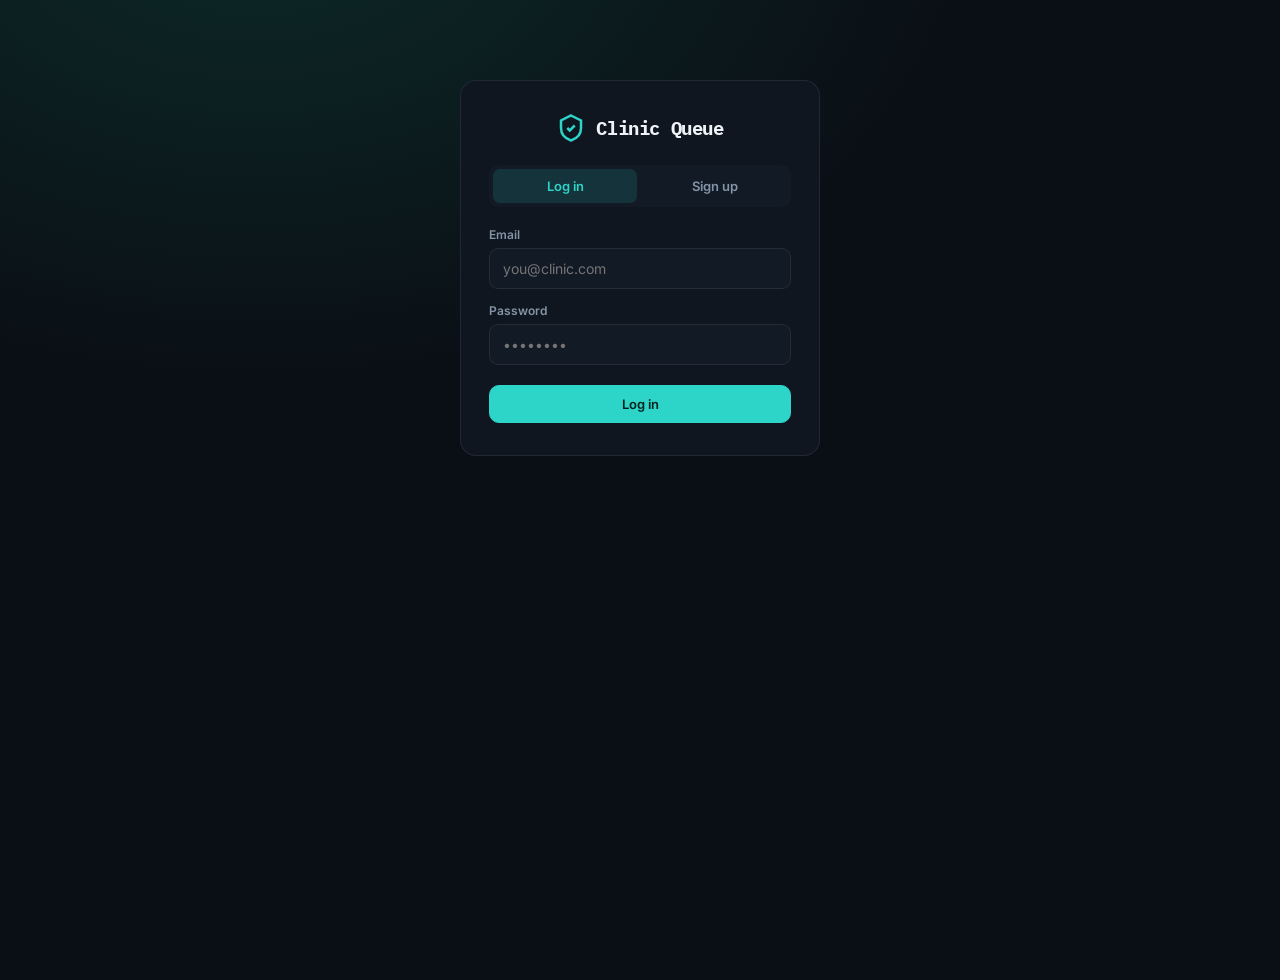
<file: app/static/index.html>
<!DOCTYPE html>
<html lang="en">
<head>
<meta charset="UTF-8"/>
<meta name="viewport" content="width=device-width, initial-scale=1.0"/>
<title>Clinic Queue — Staff</title>
<link rel="preconnect" href="https://fonts.googleapis.com">
<link href="https://fonts.googleapis.com/css2?family=IBM+Plex+Mono:wght@400;500;600;700&family=Inter:wght@400;500;600;700;800&display=swap" rel="stylesheet">
<style>
  svg{width:16px;height:16px;stroke:currentColor;fill:none;stroke-width:2;flex-shrink:0;vertical-align:middle;}
  :root{
    --bg:#0a0f16; --panel:#0f1620; --panel2:#121a26; --line:rgba(255,255,255,.08);
    --text:#eef3f8; --steel:#8494a6;
    --teal:#2dd4c8; --teal-soft:rgba(45,212,200,.13);
    --amber:#f5a524; --amber-soft:rgba(245,165,36,.14);
    --coral:#ff6b6b; --coral-soft:rgba(255,107,107,.14);
    --violet:#a78bfa; --violet-soft:rgba(167,139,250,.13);
    --radius:14px;
  }
  *{box-sizing:border-box;}
  body{margin:0;background:radial-gradient(1200px 800px at 20% -10%, #0d2a28 0%, transparent 60%), var(--bg);
    color:var(--text);font-family:'Inter',sans-serif;min-height:100vh;}
  h1,h2,h3,h4{font-family:'IBM Plex Mono',monospace;margin:0;letter-spacing:-.02em;}
  input,button,select{font-family:inherit;}
  .grad-text{background:linear-gradient(90deg,#eef3f8,#8494a6);-webkit-background-clip:text;background-clip:text;color:transparent;}
  .app{max-width:1180px;margin:0 auto;padding:22px 20px 60px;}
  .topbar{display:flex;align-items:center;justify-content:space-between;padding:14px 22px;background:var(--panel);
    border:1px solid var(--line);border-radius:16px;margin-bottom:20px;}
  .brand{display:flex;align-items:center;gap:10px;font-size:17px;font-weight:700;}
  .brand svg{width:26px;height:26px;stroke:var(--teal);fill:none;stroke-width:2;}
  .brand .clinic-slug{color:var(--steel);font-weight:400;font-size:12px;margin-left:6px;}
  .top-right{display:flex;align-items:center;gap:12px;}
  .badge{padding:6px 12px;border-radius:20px;font-size:12px;font-weight:600;border:1px solid var(--line);}
  .badge.trial{color:var(--amber);background:var(--amber-soft);border-color:rgba(245,165,36,.3);}
  .badge.live{color:var(--teal);background:var(--teal-soft);border-color:rgba(45,212,200,.3);display:flex;align-items:center;gap:6px;}
  .badge.live .dot{width:6px;height:6px;border-radius:50%;background:var(--teal);}
  .btn{padding:10px 16px;border-radius:10px;border:1px solid var(--line);background:var(--panel2);color:var(--text);
    font-size:13px;font-weight:600;cursor:pointer;transition:.15s;display:inline-flex;align-items:center;gap:7px;}
  .btn:hover{border-color:rgba(255,255,255,.2);}
  .btn:disabled{opacity:.5;cursor:not-allowed;}
  .btn.primary{background:var(--teal);color:#04211d;border-color:var(--teal);}
  .btn.primary:hover{background:#3ee0d3;}
  .btn.amber{background:var(--amber);color:#2b1a02;border-color:var(--amber);}
  .btn.amber:hover{background:#ffb742;}
  .btn.coral{background:var(--coral);color:#2b0a0a;border-color:var(--coral);}
  .btn.ghost{background:transparent;}
  .btn.sm{padding:8px 12px;font-size:12.5px;}
  .btn svg{width:15px;height:15px;stroke:currentColor;fill:none;stroke-width:2;}

  .tabs{display:flex;gap:6px;background:var(--panel2);padding:5px;border-radius:11px;border:1px solid var(--line);
    margin-bottom:20px;overflow-x:auto;}
  .tab{padding:9px 16px;border-radius:8px;font-size:13px;font-weight:600;color:var(--steel);cursor:pointer;white-space:nowrap;}
  .tab.active{background:var(--teal-soft);color:var(--teal);}

  .card{background:var(--panel);border:1px solid var(--line);border-radius:var(--radius);padding:20px;}
  .grid2{display:grid;grid-template-columns:1.1fr 1fr;gap:16px;}
  @media(max-width:820px){.grid2{grid-template-columns:1fr;}}

  .serving-panel{text-align:center;padding:30px 20px;}
  .serving-label{font-size:11px;letter-spacing:.1em;text-transform:uppercase;color:var(--steel);font-weight:700;margin-bottom:10px;}
  .serving-number{font-family:'IBM Plex Mono',monospace;font-size:72px;font-weight:700;color:var(--teal);line-height:1;}
  .serving-name{margin-top:8px;font-size:15px;color:var(--text);font-weight:600;}
  .serving-empty{color:var(--steel);font-size:14px;margin-top:8px;}
  .action-row{display:flex;gap:10px;justify-content:center;margin-top:20px;flex-wrap:wrap;}

  .stat-mini{display:flex;gap:14px;margin-top:18px;justify-content:center;flex-wrap:wrap;}
  .stat-mini div{text-align:center;}
  .stat-mini .n{font-family:'IBM Plex Mono',monospace;font-size:20px;font-weight:700;}
  .stat-mini .l{font-size:10.5px;color:var(--steel);text-transform:uppercase;letter-spacing:.06em;}

  .qlist{display:flex;flex-direction:column;gap:0;max-height:520px;overflow-y:auto;}
  .qrow{display:flex;align-items:center;gap:12px;padding:12px 4px;border-bottom:1px solid var(--line);}
  .qrow:last-child{border-bottom:none;}
  .qnum{font-family:'IBM Plex Mono',monospace;font-weight:700;font-size:15px;width:34px;color:var(--teal);}
  .qinfo{flex:1;min-width:0;}
  .qname{font-size:13.5px;font-weight:600;}
  .qmeta{font-size:11.5px;color:var(--steel);}
  .qrow .btn{padding:6px 10px;font-size:11.5px;}
  .pay-pill{display:inline-flex;align-items:center;gap:4px;padding:5px 10px;border-radius:8px;border:1px solid var(--line);
    background:var(--panel2);color:var(--steel);font-size:11.5px;font-weight:600;cursor:pointer;font-family:'IBM Plex Mono',monospace;white-space:nowrap;}
  .pay-pill.set{color:var(--teal);border-color:rgba(45,212,200,.3);background:var(--teal-soft);}
  .pay-pill{font-family:'IBM Plex Mono',monospace;font-size:11px;font-weight:700;padding:5px 9px;border-radius:8px;
    border:1px solid var(--line);background:var(--panel2);color:var(--steel);cursor:pointer;white-space:nowrap;margin-right:8px;}
  .pay-pill.set{color:var(--teal);border-color:rgba(45,212,200,.3);background:var(--teal-soft);}
  .pay-pill:hover{border-color:var(--teal);}

  .section-head{display:flex;align-items:center;justify-content:space-between;margin:22px 0 10px;}
  .section-head h3{font-size:14px;color:var(--steel);text-transform:uppercase;letter-spacing:.06em;display:flex;align-items:center;gap:8px;}

  .patient-row{display:flex;align-items:center;justify-content:space-between;padding:14px 16px;border-bottom:1px solid var(--line);gap:12px;}
  .patient-row:last-child{border-bottom:none;}
  .patient-row:hover{background:rgba(255,255,255,.02);}
  .patient-left{display:flex;align-items:center;gap:12px;min-width:0;}
  .patient-avatar{width:38px;height:38px;border-radius:50%;background:var(--teal-soft);color:var(--teal);
    display:flex;align-items:center;justify-content:center;font-weight:700;font-size:14px;flex-shrink:0;font-family:'IBM Plex Mono',monospace;}
  .patient-name-row{display:flex;align-items:center;gap:8px;flex-wrap:wrap;}
  .visit-pill{font-size:11px;font-weight:600;color:var(--steel);background:var(--panel2);border:1px solid var(--line);
    border-radius:20px;padding:2px 9px;white-space:nowrap;}
  .search-wrap{position:relative;}
  .search-wrap svg{position:absolute;left:13px;top:50%;transform:translateY(-50%);width:16px;height:16px;
    stroke:var(--steel);fill:none;stroke-width:2;pointer-events:none;}
  .search-wrap input{padding-left:38px !important;}
  .results-count{font-size:12px;color:var(--steel);margin:-4px 0 12px;}

  .field{margin-bottom:14px;}
  .field label{display:block;font-size:12px;color:var(--steel);margin-bottom:6px;font-weight:600;}
  input[type=text],input[type=email],input[type=password],input[type=tel],input[type=number]{
    width:100%;padding:11px 13px;border-radius:9px;border:1px solid var(--line);background:var(--panel2);color:var(--text);font-size:14px;}
  input:focus{outline:none;border-color:var(--teal);}

  .auth-wrap{max-width:400px;margin:80px auto;padding:0 20px;}
  .auth-card{background:var(--panel);border:1px solid var(--line);border-radius:16px;padding:32px 28px;}
  .auth-logo{display:flex;align-items:center;gap:10px;justify-content:center;margin-bottom:22px;}
  .auth-logo svg{width:30px;height:30px;stroke:var(--teal);fill:none;stroke-width:2;}
  .auth-toggle{display:flex;gap:6px;background:var(--panel2);padding:4px;border-radius:9px;margin-bottom:20px;}
  .auth-toggle div{flex:1;text-align:center;padding:9px;border-radius:7px;font-size:13px;font-weight:600;cursor:pointer;color:var(--steel);}
  .auth-toggle div.active{background:var(--teal-soft);color:var(--teal);}
  .err-msg{color:var(--coral);font-size:12.5px;margin-top:8px;}
  .sub{color:var(--steel);font-size:12.5px;}
  .empty-state{text-align:center;padding:30px 10px;color:var(--steel);font-size:13.5px;}

  .doctor-card{display:flex;align-items:center;justify-content:space-between;padding:14px 16px;border-bottom:1px solid var(--line);}
  .doctor-card:last-child{border-bottom:none;}
  .doctor-card .dname{font-weight:700;font-size:14px;}
  .doctor-card .dspec{font-size:12px;color:var(--steel);}

  .modal-bg{position:fixed;inset:0;background:rgba(0,0,0,.6);display:flex;align-items:center;justify-content:center;z-index:50;padding:20px;}
  .modal{background:var(--panel);border:1px solid var(--line);border-radius:16px;padding:24px;max-width:400px;width:100%;}
  .modal h3{margin-bottom:16px;}
  .modal-actions{display:flex;gap:10px;justify-content:flex-end;margin-top:8px;}

  .link-box{display:flex;align-items:center;gap:8px;background:var(--panel2);border:1px solid var(--line);border-radius:9px;padding:10px 12px;font-family:'IBM Plex Mono',monospace;font-size:12.5px;color:var(--teal);word-break:break-all;}

  ::-webkit-scrollbar{width:8px;} ::-webkit-scrollbar-thumb{background:rgba(255,255,255,.12);border-radius:4px;}
</style>
</head>
<body>
<div id="root"></div>

<script>
const API_BASE = ""; // relative — this file is served by the same FastAPI app it talks to

/* ============ STATE ============ */
const state = {
  token: localStorage.getItem('cq_token') || null,
  authMode: 'login', authEmail: '', authPassword: '', authClinicName: '', authError: '', authLoading: false,

  profile: null,
  doctors: [], doctorsLoading: false,
  activeDoctorId: null,

  queueData: null, queueLoading: false,
  dashSummary: null,

  view: 'queue', // queue | doctors | billing | patients | support | settings
  billing: null, plans: [], plansLoading: false,
  payments: [], paymentsLoading: false,
  subscribeLoadingPlan: null, subscribeError: '', confirmingPayment: false,
  subscriptionLockOpen: false, subscriptionLockMessage: '', subscriptionLockStatus: '',

  walkinOpen: false, walkinName: '', walkinMobile: '', walkinAmount: '', walkinSaving: false, walkinError: '',
  paymentModal: null, paymentSaving: false, paymentError: '',
  doctorFormOpen: false, doctorFormMode: 'add', doctorFormId: null,
  doctorFormName: '', doctorFormSpec: '', doctorFormMinutes: 6, doctorFormSaving: false, doctorFormError: '',

  queueActionInFlight: false, // guards Next/Skip/Complete/Recall against double-clicks

  // Patients
  patients: [], patientsLoading: false, patientSearch: '',
  patientDetailOpen: false, patientDetail: null, patientDetailLoading: false,

  // Support
  tickets: [], ticketsLoading: false, faq: [], faqLoading: false,
  ticketFormOpen: false, ticketCategory: 'Queue Problem', ticketSubject: '', ticketDescription: '',
  ticketSaving: false, ticketError: '',

  // Settings
  settings: null, settingsLoading: false, settingsSaving: false, settingsError: '', settingsSaved: false,
};

let pollTimer = null;

/* ============ HELPERS ============ */
function el(html){ const t = document.createElement('template'); t.innerHTML = html.trim(); return t.content.firstElementChild; }
function escapeHtml(s){ return String(s==null?'':s).replace(/[&<>"']/g, c => ({'&':'&amp;','<':'&lt;','>':'&gt;','"':'&quot;',"'":'&#39;'}[c])); }
function icon(name){
  const M = {
    logo:`<svg viewBox="0 0 24 24"><path d="M12 2l8 4v6c0 5-3.5 8.5-8 10-4.5-1.5-8-5-8-10V6l8-4z"/><path d="M9 12l2 2 4-4"/></svg>`,
    logout:`<svg viewBox="0 0 24 24"><path d="M9 21H5a2 2 0 0 1-2-2V5a2 2 0 0 1 2-2h4"/><path d="M16 17l5-5-5-5"/><path d="M21 12H9"/></svg>`,
    users:`<svg viewBox="0 0 24 24"><path d="M17 21v-2a4 4 0 0 0-4-4H5a4 4 0 0 0-4 4v2"/><circle cx="9" cy="7" r="4"/><path d="M23 21v-2a4 4 0 0 0-3-3.87"/><path d="M16 3.13a4 4 0 0 1 0 7.75"/></svg>`,
    plus:`<svg viewBox="0 0 24 24"><path d="M12 5v14M5 12h14"/></svg>`,
    next:`<svg viewBox="0 0 24 24"><path d="M5 4l10 8-10 8V4z"/><path d="M19 5v14"/></svg>`,
    skip:`<svg viewBox="0 0 24 24"><path d="M5 4l10 8-10 8V4z"/><path d="M19 4v16"/></svg>`,
    x:`<svg viewBox="0 0 24 24"><path d="M18 6L6 18M6 6l12 12"/></svg>`,
    card:`<svg viewBox="0 0 24 24"><rect x="2" y="5" width="20" height="14" rx="2"/><path d="M2 10h20"/></svg>`,
    link:`<svg viewBox="0 0 24 24"><path d="M10 13a5 5 0 0 0 7.5.5l2-2a5 5 0 0 0-7-7l-1.5 1.5"/><path d="M14 11a5 5 0 0 0-7.5-.5l-2 2a5 5 0 0 0 7 7l1.5-1.5"/></svg>`,
    search:`<svg viewBox="0 0 24 24"><circle cx="11" cy="11" r="7"/><path d="M21 21l-4.3-4.3"/></svg>`,
  };
  return M[name] || '';
}

async function api(path, {method='GET', body=null, auth=true} = {}){
  const headers = {'Content-Type':'application/json'};
  if (auth && state.token) headers['Authorization'] = 'Bearer ' + state.token;
  const res = await fetch(API_BASE + path, {method, headers, body: body ? JSON.stringify(body) : undefined});
  if (!res.ok){
    let detail = 'Request failed', code = null, subStatus = null;
    try{ const j = await res.json(); detail = j.detail || detail; code = j.code || null; subStatus = j.subscription_status || null; } catch(e){}
    const err = new Error(detail);
    err.status = res.status; err.code = code; err.subscriptionStatus = subStatus;
    // Any paid-feature call blocked by the backend (402 SUBSCRIPTION_REQUIRED)
    // pops the same lock modal everywhere, instead of each call site having
    // to know about billing state — the backend is the single source of truth.
    if (res.status === 402 && code === 'SUBSCRIPTION_REQUIRED'){
      state.subscriptionLockOpen = true;
      state.subscriptionLockMessage = detail;
      state.subscriptionLockStatus = subStatus;
      render();
    }
    throw err;
  }
  if (res.status === 204) return null;
  return res.json();
}

async function apiForm(path, formData){
  const res = await fetch(API_BASE + path, {method:'POST', body: formData});
  if (!res.ok){
    let detail = 'Request failed';
    try{ const j = await res.json(); detail = j.detail || detail; } catch(e){}
    throw new Error(detail);
  }
  return res.json();
}

/* ============ AUTH ============ */
async function doSignup(){
  state.authLoading = true; state.authError = ''; render();
  try{
    const data = await api('/auth/signup', {method:'POST', auth:false, body:{
      clinic_name: state.authClinicName, email: state.authEmail, password: state.authPassword
    }});
    state.token = data.access_token; localStorage.setItem('cq_token', state.token);
    await afterLogin();
  } catch(e){ state.authError = e.message; }
  state.authLoading = false; render();
}

async function doLogin(){
  state.authLoading = true; state.authError = ''; render();
  try{
    const form = new URLSearchParams();
    form.append('username', state.authEmail); form.append('password', state.authPassword);
    const data = await apiForm('/auth/login', form);
    state.token = data.access_token; localStorage.setItem('cq_token', state.token);
    await afterLogin();
  } catch(e){ state.authError = e.message; }
  state.authLoading = false; render();
}

function logout(){
  state.token = null; localStorage.removeItem('cq_token');
  state.profile = null; state.doctors = []; state.queueData = null;
  if (pollTimer) clearInterval(pollTimer);
  render();
}

async function afterLogin(){
  await loadProfile();
  await loadBilling();
  await loadDoctors();
  startPolling();
}

/* ============ DATA LOADING ============ */
async function loadProfile(){
  try{ state.profile = await api('/auth/me'); } catch(e){ state.profile = null; }
}

async function loadDoctors(){
  state.doctorsLoading = true; render();
  try{
    state.doctors = await api('/doctors');
    if (!state.activeDoctorId && state.doctors.length) state.activeDoctorId = state.doctors[0].id;
  } catch(e){}
  state.doctorsLoading = false; render();
}

async function loadQueue(){
  if (!state.activeDoctorId) return;
  state.queueLoading = true;
  try{ state.queueData = await api('/queue/' + state.activeDoctorId); } catch(e){}
  state.queueLoading = false; render();
}

async function loadDashboard(){
  try{ state.dashSummary = await api('/dashboard/summary'); } catch(e){}
}

async function loadBilling(){
  try{ state.billing = await api('/billing/status'); } catch(e){}
  render();
}

async function loadPlans(){
  if (state.plans.length) return; // static config, fetch once per session
  state.plansLoading = true; render();
  try{ state.plans = await api('/billing/plans'); } catch(e){}
  state.plansLoading = false; render();
}

async function loadPayments(){
  state.paymentsLoading = true; render();
  try{ state.payments = await api('/billing/payments'); } catch(e){}
  state.paymentsLoading = false; render();
}

function loadRazorpayCheckout(){
  if (window.Razorpay) return Promise.resolve();
  return new Promise((resolve, reject)=>{
    const s = document.createElement('script');
    s.src = 'https://checkout.razorpay.com/v1/checkout.js';
    s.onload = resolve; s.onerror = ()=> reject(new Error('Could not load payment gateway. Check your connection and try again.'));
    document.head.appendChild(s);
  });
}

async function subscribeToPlan(planKey){
  state.subscribeLoadingPlan = planKey; state.subscribeError = ''; render();
  try{
    const sub = await api('/billing/subscribe', {method:'POST', body:{plan: planKey}});
    await loadRazorpayCheckout();
    const rzp = new Razorpay({
      key: sub.razorpay_key_id,
      subscription_id: sub.razorpay_subscription_id,
      name: 'Clinic Queue',
      description: planKey.charAt(0).toUpperCase() + planKey.slice(1) + ' plan',
      theme: { color: '#2dd4c8' },
      // We never trust this handler as proof of payment — the backend only
      // activates the subscription once Razorpay's webhook is verified
      // server-side. This just tells us when to start polling for that.
      handler: function(){ pollForActivation(); },
      modal: { ondismiss: function(){ state.subscribeLoadingPlan = null; render(); } },
    });
    rzp.open();
  } catch(e){
    state.subscribeError = e.message;
  }
  state.subscribeLoadingPlan = null; render();
}

function pollForActivation(){
  state.subscribeError = '';
  state.confirmingPayment = true; render();
  let attempts = 0;
  const iv = setInterval(async ()=>{
    attempts++;
    await loadBilling();
    const active = state.billing && (state.billing.subscription_status === 'active' || state.billing.subscription_status === 'past_due');
    if (active || attempts >= 15){ // ~30s; webhooks normally land in a couple seconds
      clearInterval(iv);
      state.confirmingPayment = false;
      await loadPayments();
      render();
    }
  }, 2000);
}

async function loadPatients(){
  state.patientsLoading = true; render();
  try{
    const qs = state.patientSearch ? ('?q=' + encodeURIComponent(state.patientSearch)) : '';
    state.patients = await api('/patients' + qs);
  } catch(e){}
  state.patientsLoading = false; render();
}

async function openPatientDetail(id){
  state.patientDetailOpen = true; state.patientDetailLoading = true; state.patientDetail = null; render();
  try{ state.patientDetail = await api('/patients/' + id); } catch(e){}
  state.patientDetailLoading = false; render();
}

async function loadTickets(){
  state.ticketsLoading = true; render();
  try{ state.tickets = await api('/support/tickets'); } catch(e){}
  state.ticketsLoading = false; render();
}

async function loadFAQ(){
  state.faqLoading = true; render();
  try{ state.faq = await api('/support/faq'); } catch(e){}
  state.faqLoading = false; render();
}

async function submitTicket(){
  if (!state.ticketSubject.trim() || !state.ticketDescription.trim()){
    state.ticketError = 'Subject and description are required'; render(); return;
  }
  state.ticketSaving = true; state.ticketError = ''; render();
  try{
    await api('/support/tickets', {method:'POST', body:{
      category: state.ticketCategory, subject: state.ticketSubject.trim(), description: state.ticketDescription.trim()
    }});
    state.ticketFormOpen = false; state.ticketSubject=''; state.ticketDescription='';
    await loadTickets();
  } catch(e){ state.ticketError = e.message; }
  state.ticketSaving = false; render();
}

async function loadSettings(){
  state.settingsLoading = true; render();
  try{ state.settings = await api('/settings'); } catch(e){}
  state.settingsLoading = false; render();
}

async function saveSettings(patch){
  state.settingsSaving = true; state.settingsError = ''; state.settingsSaved = false; render();
  try{
    state.settings = await api('/settings', {method:'PUT', body: patch});
    state.settingsSaved = true;
  } catch(e){ state.settingsError = e.message; }
  state.settingsSaving = false; render();
}

function startPolling(){
  if (pollTimer) clearInterval(pollTimer);
  pollTimer = setInterval(()=>{
    if (!state.token) return;
    if (state.subscriptionLockOpen) return; // no point hammering a gated endpoint
    if (state.view === 'queue') loadQueue();
  }, 8000);
}

/* ============ ACTIONS ============ */
async function runQueueAction(fn){
  // Prevents accidental double-clicks (e.g. a slow network) from firing the
  // same queue-advancing action twice, which could skip two patients instead
  // of one.
  if (state.queueActionInFlight) return;
  state.queueActionInFlight = true; render();
  try{ await fn(); await loadQueue(); }
  catch(e){ alert(e.message); }
  state.queueActionInFlight = false; render();
}
async function callNext(){
  await runQueueAction(()=> api('/queue/' + state.activeDoctorId + '/next', {method:'POST'}));
}
async function skipCurrent(){
  await runQueueAction(()=> api('/queue/' + state.activeDoctorId + '/skip', {method:'POST'}));
}
async function completeCurrent(){
  await runQueueAction(()=> api('/queue/' + state.activeDoctorId + '/complete', {method:'POST'}));
}
async function recallCurrent(){
  await runQueueAction(()=> api('/queue/' + state.activeDoctorId + '/recall', {method:'POST'}));
}
async function markNoShow(tokenId){
  try{ await api('/queue/token/' + tokenId + '/no-show', {method:'POST'}); await loadQueue(); }
  catch(e){ alert(e.message); }
}
async function submitWalkin(){
  if (!state.walkinName.trim()){ state.walkinError = 'Name is required'; render(); return; }
  let amount = null;
  if (state.walkinAmount && state.walkinAmount.trim() !== ''){
    amount = Number(state.walkinAmount);
    if (isNaN(amount) || amount < 0){ state.walkinError = 'Amount must be a valid positive number'; render(); return; }
  }
  state.walkinSaving = true; state.walkinError = ''; render();
  try{
    await api('/queue/walkin', {method:'POST', body:{
      doctor_id: state.activeDoctorId, patient_name: state.walkinName.trim(), patient_mobile: state.walkinMobile || null,
      amount_paid: amount,
    }});
    state.walkinOpen = false; state.walkinName=''; state.walkinMobile=''; state.walkinAmount='';
    await loadQueue();
  } catch(e){ state.walkinError = e.message; }
  state.walkinSaving = false; render();
}

async function submitDoctorForm(){
  if (!state.doctorFormName.trim()){ state.doctorFormError = 'Name is required'; render(); return; }
  state.doctorFormSaving = true; state.doctorFormError = ''; render();
  try{
    const payload = {
      name: state.doctorFormName.trim(),
      specialization: state.doctorFormSpec || null,
      avg_consult_minutes: Number(state.doctorFormMinutes) || 6,
    };
    if (state.doctorFormMode === 'add'){
      await api('/doctors', {method:'POST', body: payload});
    } else {
      await api('/doctors/' + state.doctorFormId, {method:'PATCH', body: payload});
    }
    state.doctorFormOpen = false;
    await loadDoctors();
  } catch(e){ state.doctorFormError = e.message; }
  state.doctorFormSaving = false; render();
}

function openAddDoctor(){
  state.doctorFormOpen = true; state.doctorFormMode = 'add'; state.doctorFormId = null;
  state.doctorFormName=''; state.doctorFormSpec=''; state.doctorFormMinutes=6; state.doctorFormError=''; render();
}
function openEditDoctor(doc){
  state.doctorFormOpen = true; state.doctorFormMode = 'edit'; state.doctorFormId = doc.id;
  state.doctorFormName = doc.name; state.doctorFormSpec = doc.specialization || ''; state.doctorFormMinutes = doc.avg_consult_minutes;
  state.doctorFormError=''; render();
}
async function deactivateDoctor(id){
  if (!confirm('Deactivate this doctor?')) return;
  try{ await api('/doctors/' + id, {method:'DELETE'}); await loadDoctors(); } catch(e){ alert(e.message); }
}

/* ============ RENDER: AUTH ============ */
function renderAuth(){
  const root = document.getElementById('root');
  root.innerHTML = '';
  const wrap = el(`<div class="auth-wrap"></div>`);
  wrap.appendChild(el(`
    <div class="auth-card">
      <div class="auth-logo">${icon('logo')}<h1 style="font-size:19px;">Clinic Queue</h1></div>
      <div class="auth-toggle">
        <div data-mode="login" class="${state.authMode==='login'?'active':''}">Log in</div>
        <div data-mode="signup" class="${state.authMode==='signup'?'active':''}">Sign up</div>
      </div>
    </div>`));
  const card = wrap.querySelector('.auth-card');

  if (state.authMode === 'signup'){
    card.appendChild(el(`<div class="field"><label>Clinic name</label><input type="text" id="a-clinic" value="${escapeHtml(state.authClinicName)}" placeholder="Dr. Sharma Clinic"/></div>`));
  }
  card.appendChild(el(`<div class="field"><label>Email</label><input type="email" id="a-email" value="${escapeHtml(state.authEmail)}" placeholder="you@clinic.com"/></div>`));
  card.appendChild(el(`<div class="field"><label>Password</label><input type="password" id="a-pass" value="${escapeHtml(state.authPassword)}" placeholder="••••••••"/></div>`));
  if (state.authError) card.appendChild(el(`<div class="err-msg">${escapeHtml(state.authError)}</div>`));
  card.appendChild(el(`<button class="btn primary" id="a-submit" style="width:100%;justify-content:center;margin-top:6px;" ${state.authLoading?'disabled':''}>${state.authLoading?'Please wait…':(state.authMode==='login'?'Log in':'Create account')}</button>`));

  root.appendChild(wrap);

  wrap.querySelectorAll('[data-mode]').forEach(t=> t.addEventListener('click', ()=>{ state.authMode = t.dataset.mode; state.authError=''; render(); }));
  const clinicInput = card.querySelector('#a-clinic');
  if (clinicInput) clinicInput.addEventListener('input', e=> state.authClinicName = e.target.value);
  card.querySelector('#a-email').addEventListener('input', e=> state.authEmail = e.target.value);
  card.querySelector('#a-pass').addEventListener('input', e=> state.authPassword = e.target.value);
  card.querySelector('#a-submit').addEventListener('click', ()=> state.authMode==='login' ? doLogin() : doSignup());
}

function renderTopBadge(){
  if (!state.billing) return '';
  const s = state.billing.subscription_status;
  if (s === 'trialing') return `<div class="badge trial">${state.billing.trial_days_left ?? '—'}d left on trial</div>`;
  if (s === 'active') return `<div class="badge live" style="text-transform:capitalize;">${escapeHtml(state.billing.plan)} · Active</div>`;
  if (s === 'past_due') return `<div class="badge trial">Payment issue — grace period</div>`;
  if (s === 'expired') return `<div class="badge" style="color:var(--coral);background:var(--coral-soft);border-color:rgba(255,107,107,.3);">Trial expired</div>`;
  if (s === 'suspended') return `<div class="badge" style="color:var(--coral);background:var(--coral-soft);border-color:rgba(255,107,107,.3);">Subscription suspended</div>`;
  if (s === 'cancelled') return `<div class="badge" style="color:var(--coral);background:var(--coral-soft);border-color:rgba(255,107,107,.3);">Subscription cancelled</div>`;
  return '';
}

/* ============ RENDER: SHELL ============ */
function renderShell(contentEl){
  const root = document.getElementById('root');
  root.innerHTML = '';
  const app = el(`<div class="app"></div>`);

  const billingBadge = renderTopBadge();

  app.appendChild(el(`
    <div class="topbar">
      <div class="brand">${icon('logo')} Clinic Queue ${state.profile?`<span class="clinic-slug">${escapeHtml(state.profile.clinic_name)}</span>`:''}</div>
      <div class="top-right">
        ${billingBadge}
        <div class="badge live"><span class="dot"></span>LIVE</div>
        <button class="btn ghost sm" id="logout-btn">${icon('logout')} Log out</button>
      </div>
    </div>`));

  const tabs = el(`
    <div class="tabs">
      <div class="tab" data-view="queue">Queue</div>
      <div class="tab" data-view="doctors">Doctors</div>
      <div class="tab" data-view="patients">Patients</div>
      <div class="tab" data-view="support">Support</div>
      <div class="tab" data-view="settings">Settings</div>
      <div class="tab" data-view="billing">Billing</div>
    </div>`);
  tabs.querySelectorAll('.tab').forEach(tb=>{ if (tb.dataset.view === state.view) tb.classList.add('active'); });
  app.appendChild(tabs);

  app.appendChild(contentEl);
  root.appendChild(app);

  app.querySelector('#logout-btn').addEventListener('click', logout);
  tabs.querySelectorAll('.tab').forEach(tb=> tb.addEventListener('click', ()=>{
    state.view = tb.dataset.view;
    if (state.view === 'billing'){ loadBilling(); loadPlans(); loadPayments(); }
    if (state.view === 'queue') loadQueue();
    if (state.view === 'patients') loadPatients();
    if (state.view === 'support'){ loadTickets(); loadFAQ(); }
    if (state.view === 'settings') loadSettings();
    render();
  }));

  if (state.subscriptionLockOpen) app.appendChild(renderSubscriptionLockModal());
}

function renderSubscriptionLockModal(){
  const overlay = el(`
    <div class="modal-bg">
      <div class="modal" style="max-width:420px;text-align:center;">
        <div style="width:52px;height:52px;border-radius:50%;background:var(--coral-soft);display:flex;align-items:center;justify-content:center;margin:0 auto 14px;">
          ${icon('card')}
        </div>
        <h3 style="margin-bottom:8px;">Subscription required</h3>
        <p style="color:var(--steel);font-size:13.5px;line-height:1.5;margin-bottom:18px;">${escapeHtml(state.subscriptionLockMessage || 'This feature requires an active Clinic Queue subscription.')}</p>
        <div class="modal-actions" style="justify-content:center;">
          <button class="btn ghost sm" id="lock-dismiss">Not now</button>
          <button class="btn primary" id="lock-subscribe">View plans</button>
        </div>
      </div>
    </div>`);
  overlay.querySelector('#lock-dismiss').addEventListener('click', ()=>{ state.subscriptionLockOpen = false; render(); });
  overlay.querySelector('#lock-subscribe').addEventListener('click', ()=>{
    state.subscriptionLockOpen = false; state.view = 'billing';
    loadBilling(); loadPlans(); loadPayments();
    render();
  });
  return overlay;
}

/* ============ RENDER: QUEUE ============ */
function renderQueue(){
  const wrap = el(`<div></div>`);

  if (state.doctorsLoading){ wrap.appendChild(el(`<div class="empty-state">Loading doctors…</div>`)); renderShell(wrap); return; }
  if (!state.doctors.length){
    wrap.appendChild(el(`<div class="card empty-state">${icon('users')}<div style="margin-top:10px;">No doctors yet. Add one in the Doctors tab to start taking tokens.</div></div>`));
    renderShell(wrap); return;
  }

  const doctorTabs = el(`<div class="tabs" style="margin-bottom:16px;"></div>`);
  state.doctors.forEach(d=>{
    const t = el(`<div class="tab ${d.id===state.activeDoctorId?'active':''}" data-id="${d.id}">${escapeHtml(d.name)}</div>`);
    doctorTabs.appendChild(t);
  });
  wrap.appendChild(doctorTabs);

  const grid = el(`<div class="grid2"></div>`);

  // Left: current serving + actions
  const left = el(`<div class="card serving-panel"></div>`);
  const qd = state.queueData;
  if (qd && qd.current_serving){
    left.appendChild(el(`
      <div class="serving-label">Now serving</div>
      <div class="serving-number">#${qd.current_serving.token_number}</div>
      <div class="serving-name">${escapeHtml(qd.current_serving.patient_name)}</div>`));
    left.appendChild(el(`<div style="margin-top:10px;">${paymentPill(qd.current_serving).outerHTML}</div>`));
  } else {
    left.appendChild(el(`<div class="serving-label">Now serving</div><div class="serving-number">—</div><div class="serving-empty">No patient currently being seen</div>`));
  }
  const actions = el(`<div class="action-row"></div>`);
  const busy = state.queueActionInFlight;
  actions.appendChild(el(`<button class="btn primary" id="btn-next" ${busy?'disabled':''}>${icon('next')} Next patient</button>`));
  actions.appendChild(el(`<button class="btn ghost" id="btn-complete" ${busy || !(qd&&qd.current_serving)?'disabled':''}>Complete</button>`));
  actions.appendChild(el(`<button class="btn ghost" id="btn-recall" ${busy || !(qd&&qd.current_serving)?'disabled':''}>Recall</button>`));
  actions.appendChild(el(`<button class="btn ghost" id="btn-skip" ${busy || !(qd&&qd.current_serving)?'disabled':''}>${icon('skip')} Skip</button>`));
  actions.appendChild(el(`<button class="btn amber" id="btn-walkin" ${busy?'disabled':''}>${icon('plus')} Add walk-in</button>`));
  left.appendChild(actions);

  if (qd){
    const stats = el(`<div class="stat-mini"></div>`);
    stats.appendChild(el(`<div><div class="n" style="color:var(--teal);">${qd.waiting.length}</div><div class="l">Waiting</div></div>`));
    stats.appendChild(el(`<div><div class="n">${qd.done_count}</div><div class="l">Done</div></div>`));
    stats.appendChild(el(`<div><div class="n" style="color:var(--coral);">${qd.no_show_count}</div><div class="l">No-show</div></div>`));
    left.appendChild(stats);
  }
  grid.appendChild(left);

  // Right: waiting list
  const right = el(`<div class="card"></div>`);
  right.appendChild(el(`<h3 style="font-size:14px;color:var(--steel);text-transform:uppercase;letter-spacing:.06em;margin-bottom:12px;">Waiting list</h3>`));
  const list = el(`<div class="qlist"></div>`);
  if (qd && qd.waiting.length){
    qd.waiting.forEach(t=>{
      const row = el(`
        <div class="qrow">
          <div class="qnum">#${t.token_number}</div>
          <div class="qinfo"><div class="qname">${escapeHtml(t.patient_name)}</div><div class="qmeta">${t.source === 'WALKIN' ? 'Walk-in' : 'Online'}${t.patient_mobile ? ' · ' + escapeHtml(t.patient_mobile) : ''}</div></div>
        </div>`);
      row.appendChild(paymentPill(t));
      row.appendChild(el(`<button class="btn ghost sm" data-noshow="${t.id}">No-show</button>`));
      list.appendChild(row);
    });
  } else {
    list.appendChild(el(`<div class="empty-state">No one waiting right now.</div>`));
  }
  right.appendChild(list);
  grid.appendChild(right);

  wrap.appendChild(grid);

  const publicLink = state.profile ? `${location.origin}/book/${state.profile.clinic_slug}` : '';
  if (publicLink){
    wrap.appendChild(el(`<div class="section-head"><h3>${icon('link')} Patient booking link</h3></div>`));
    wrap.appendChild(el(`<div class="link-box">${escapeHtml(publicLink)}</div>`));
  }

  renderShell(wrap);

  doctorTabs.querySelectorAll('.tab').forEach(tb=> tb.addEventListener('click', ()=>{
    state.activeDoctorId = tb.dataset.id; state.queueData = null; loadQueue();
  }));
  wrap.querySelector('#btn-next').addEventListener('click', callNext);
  wrap.querySelector('#btn-skip').addEventListener('click', skipCurrent);
  wrap.querySelector('#btn-complete').addEventListener('click', completeCurrent);
  wrap.querySelector('#btn-recall').addEventListener('click', recallCurrent);
  wrap.querySelector('#btn-walkin').addEventListener('click', ()=>{ state.walkinOpen = true; state.walkinName=''; state.walkinMobile=''; state.walkinAmount=''; state.walkinError=''; render(); });
  wrap.querySelectorAll('[data-noshow]').forEach(b=> b.addEventListener('click', ()=> markNoShow(b.dataset.noshow)));
  wrap.querySelectorAll('[data-payment-id]').forEach(b=> b.addEventListener('click', ()=>{
    state.paymentModal = {
      id: b.dataset.paymentId,
      name: b.dataset.paymentName,
      tokenNumber: b.dataset.paymentTokenNumber,
      amountInput: b.dataset.paymentAmount || '',
    };
    state.paymentError = ''; render();
  }));

  if (state.walkinOpen) renderWalkinModal();
  if (state.paymentModal) renderPaymentModal();
}

function formatAmount(n){
  const num = Number(n);
  return Number.isInteger(num) ? String(num) : num.toFixed(2);
}

function paymentPill(t){
  const hasAmount = t.amount_paid !== null && t.amount_paid !== undefined;
  const label = hasAmount ? `₹${formatAmount(t.amount_paid)}` : '+ ₹ amount';
  return el(`<button class="pay-pill${hasAmount?' set':''}" data-payment-id="${t.id}" data-payment-amount="${hasAmount?t.amount_paid:''}" data-payment-name="${escapeHtml(t.patient_name)}" data-payment-token-number="${t.token_number}">${label}</button>`);
}

async function submitPayment(clear){
  const pm = state.paymentModal;
  let amount;
  if (clear){
    amount = null;
  } else if (pm.amountInput.trim() === ''){
    amount = null;
  } else {
    amount = Number(pm.amountInput);
    if (isNaN(amount) || amount < 0){ state.paymentError = 'Enter a valid positive amount'; render(); return; }
  }
  state.paymentSaving = true; state.paymentError = ''; render();
  try{
    await api('/queue/token/' + pm.id + '/payment', {method:'PATCH', body:{amount_paid: amount}});
    state.paymentModal = null;
    await loadQueue();
  } catch(e){ state.paymentError = e.message; }
  state.paymentSaving = false; render();
}

function renderPaymentModal(){
  const pm = state.paymentModal;
  const bg = el(`<div class="modal-bg"></div>`);
  const modal = el(`<div class="modal"><h3>Amount collected</h3></div>`);
  modal.appendChild(el(`<div style="color:var(--steel);font-size:12.5px;margin-bottom:10px;">${escapeHtml(pm.name)} — token #${pm.tokenNumber}</div>`));
  modal.appendChild(el(`<div class="field"><label>Amount (₹, optional)</label><input type="text" inputmode="decimal" id="pay-amount" value="${escapeHtml(pm.amountInput)}" placeholder="e.g. 500"/></div>`));
  if (state.paymentError) modal.appendChild(el(`<div class="err-msg">${escapeHtml(state.paymentError)}</div>`));
  const acts = el(`<div class="modal-actions"></div>`);
  acts.appendChild(el(`<button class="btn ghost" id="pay-clear" ${state.paymentSaving?'disabled':''}>Clear</button>`));
  acts.appendChild(el(`<button class="btn ghost" id="pay-cancel" ${state.paymentSaving?'disabled':''}>Cancel</button>`));
  acts.appendChild(el(`<button class="btn primary" id="pay-save" ${state.paymentSaving?'disabled':''}>${state.paymentSaving?'Saving…':'Save'}</button>`));
  modal.appendChild(acts);
  bg.appendChild(modal);
  document.getElementById('root').appendChild(bg);

  modal.querySelector('#pay-amount').addEventListener('input', e=> state.paymentModal.amountInput = e.target.value);
  modal.querySelector('#pay-cancel').addEventListener('click', ()=>{ state.paymentModal = null; state.paymentError=''; render(); });
  modal.querySelector('#pay-clear').addEventListener('click', ()=> submitPayment(true));
  modal.querySelector('#pay-save').addEventListener('click', ()=> submitPayment(false));
  bg.addEventListener('click', e=>{ if (e.target === bg){ state.paymentModal = null; state.paymentError=''; render(); } });
}

function renderWalkinModal(){
  const bg = el(`<div class="modal-bg"></div>`);
  const modal = el(`<div class="modal"><h3>Add walk-in patient</h3></div>`);
  modal.appendChild(el(`<div class="field"><label>Patient name</label><input type="text" id="w-name" value="${escapeHtml(state.walkinName)}"/></div>`));
  modal.appendChild(el(`<div class="field"><label>Mobile (optional)</label><input type="tel" id="w-mobile" value="${escapeHtml(state.walkinMobile)}" placeholder="+91XXXXXXXXXX"/></div>`));
  modal.appendChild(el(`<div class="field"><label>Amount collected (optional)</label><input type="text" inputmode="decimal" id="w-amount" value="${escapeHtml(state.walkinAmount)}" placeholder="e.g. 500"/></div>`));
  if (state.walkinError) modal.appendChild(el(`<div class="err-msg">${escapeHtml(state.walkinError)}</div>`));
  const acts = el(`<div class="modal-actions"></div>`);
  acts.appendChild(el(`<button class="btn ghost" id="w-cancel">Cancel</button>`));
  acts.appendChild(el(`<button class="btn primary" id="w-save" ${state.walkinSaving?'disabled':''}>${state.walkinSaving?'Adding…':'Add to queue'}</button>`));
  modal.appendChild(acts);
  bg.appendChild(modal);
  document.getElementById('root').appendChild(bg);

  modal.querySelector('#w-name').addEventListener('input', e=> state.walkinName = e.target.value);
  modal.querySelector('#w-mobile').addEventListener('input', e=> state.walkinMobile = e.target.value);
  modal.querySelector('#w-amount').addEventListener('input', e=> state.walkinAmount = e.target.value);
  modal.querySelector('#w-cancel').addEventListener('click', ()=>{ state.walkinOpen=false; render(); });
  modal.querySelector('#w-save').addEventListener('click', submitWalkin);
  bg.addEventListener('click', e=>{ if (e.target === bg){ state.walkinOpen=false; render(); } });
}

/* ============ RENDER: DOCTORS ============ */
function renderDoctors(){
  const wrap = el(`<div></div>`);
  wrap.appendChild(el(`
    <div class="section-head" style="margin-top:0;">
      <h3>${icon('users')} Doctors</h3>
      <button class="btn amber sm" id="add-doctor">${icon('plus')} Add doctor</button>
    </div>`));
  const card = el(`<div class="card"></div>`);
  if (state.doctors.length){
    state.doctors.forEach(d=>{
      const row = el(`
        <div class="doctor-card">
          <div><div class="dname">${escapeHtml(d.name)}</div><div class="dspec">${escapeHtml(d.specialization || 'General')} · avg ${d.avg_consult_minutes} min/patient</div></div>
          <div style="display:flex;gap:8px;">
            <button class="btn ghost sm" data-edit="${d.id}">Edit</button>
            <button class="btn ghost sm" data-deact="${d.id}">Deactivate</button>
          </div>
        </div>`);
      card.appendChild(row);
    });
  } else {
    card.appendChild(el(`<div class="empty-state">No doctors added yet.</div>`));
  }
  wrap.appendChild(card);
  renderShell(wrap);

  wrap.querySelector('#add-doctor').addEventListener('click', openAddDoctor);
  wrap.querySelectorAll('[data-edit]').forEach(b=> b.addEventListener('click', ()=> openEditDoctor(state.doctors.find(d=>d.id===b.dataset.edit))));
  wrap.querySelectorAll('[data-deact]').forEach(b=> b.addEventListener('click', ()=> deactivateDoctor(b.dataset.deact)));

  if (state.doctorFormOpen) renderDoctorFormModal();
}

function renderDoctorFormModal(){
  const bg = el(`<div class="modal-bg"></div>`);
  const modal = el(`<div class="modal"><h3>${state.doctorFormMode==='add'?'Add doctor':'Edit doctor'}</h3></div>`);
  modal.appendChild(el(`<div class="field"><label>Name</label><input type="text" id="d-name" value="${escapeHtml(state.doctorFormName)}" placeholder="Dr. Sharma"/></div>`));
  modal.appendChild(el(`<div class="field"><label>Specialization (optional)</label><input type="text" id="d-spec" value="${escapeHtml(state.doctorFormSpec)}" placeholder="General Physician"/></div>`));
  modal.appendChild(el(`<div class="field"><label>Avg. consultation time (minutes)</label><input type="number" id="d-min" value="${state.doctorFormMinutes}" min="1"/></div>`));
  if (state.doctorFormError) modal.appendChild(el(`<div class="err-msg">${escapeHtml(state.doctorFormError)}</div>`));
  const acts = el(`<div class="modal-actions"></div>`);
  acts.appendChild(el(`<button class="btn ghost" id="d-cancel">Cancel</button>`));
  acts.appendChild(el(`<button class="btn primary" id="d-save" ${state.doctorFormSaving?'disabled':''}>${state.doctorFormSaving?'Saving…':'Save'}</button>`));
  modal.appendChild(acts);
  bg.appendChild(modal);
  document.getElementById('root').appendChild(bg);

  modal.querySelector('#d-name').addEventListener('input', e=> state.doctorFormName = e.target.value);
  modal.querySelector('#d-spec').addEventListener('input', e=> state.doctorFormSpec = e.target.value);
  modal.querySelector('#d-min').addEventListener('input', e=> state.doctorFormMinutes = e.target.value);
  modal.querySelector('#d-cancel').addEventListener('click', ()=>{ state.doctorFormOpen=false; render(); });
  modal.querySelector('#d-save').addEventListener('click', submitDoctorForm);
  bg.addEventListener('click', e=>{ if (e.target === bg){ state.doctorFormOpen=false; render(); } });
}

/* ============ RENDER: PATIENTS ============ */
function initials(name){
  const parts = (name || '').trim().split(/\s+/).filter(Boolean);
  if (!parts.length) return '?';
  return (parts[0][0] + (parts.length > 1 ? parts[parts.length - 1][0] : '')).toUpperCase();
}

function renderPatients(){
  const wrap = el(`<div></div>`);
  wrap.appendChild(el(`<div class="section-head" style="margin-top:0;"><h3>${icon('users')} Patient Registry</h3></div>`));
  const card = el(`<div class="card"></div>`);
  card.appendChild(el(`
    <div class="field">
      <label>Search by name or mobile</label>
      <div class="search-wrap">${icon('search')}<input type="text" id="p-search" value="${escapeHtml(state.patientSearch)}" placeholder="Rahul or 98000..." autocomplete="off"/></div>
    </div>`));

  if (state.patientsLoading){
    card.appendChild(el(`<div class="empty-state">Loading…</div>`));
  } else if (!state.patients.length){
    card.appendChild(el(state.patientSearch
      ? `<div class="empty-state">No patients match "${escapeHtml(state.patientSearch)}".</div>`
      : `<div class="empty-state">No patients found yet. Patients are added automatically from bookings and walk-ins.</div>`));
  } else {
    card.appendChild(el(`<div class="results-count">${state.patients.length} patient${state.patients.length === 1 ? '' : 's'}</div>`));
    state.patients.forEach(p=>{
      const row = el(`
        <div class="patient-row" data-open="${p.id}" style="cursor:pointer;">
          <div class="patient-left">
            <div class="patient-avatar">${initials(p.name)}</div>
            <div style="min-width:0;">
              <div class="patient-name-row"><span class="dname">${escapeHtml(p.name)}</span><span class="visit-pill">${p.patient_code}</span></div>
              <div class="dspec">${p.mobile ? escapeHtml(p.mobile) : 'No mobile on file'} · registered ${new Date(p.created_at).toLocaleDateString()}</div>
            </div>
          </div>
          <button class="btn ghost sm" data-open2="${p.id}">View profile</button>
        </div>`);
      card.appendChild(row);
    });
  }
  wrap.appendChild(card);
  renderShell(wrap);

  let searchTimer = null;
  wrap.querySelector('#p-search').addEventListener('input', e=>{
    state.patientSearch = e.target.value;
    clearTimeout(searchTimer);
    searchTimer = setTimeout(loadPatients, 300);
  });
  wrap.querySelectorAll('[data-open], [data-open2]').forEach(elm=> elm.addEventListener('click', ()=> openPatientDetail(elm.dataset.open || elm.dataset.open2)));

  if (state.patientDetailOpen) renderPatientDetailModal();
}

function renderPatientDetailModal(){
  const bg = el(`<div class="modal-bg"></div>`);
  const modal = el(`<div class="modal" style="max-width:520px;"></div>`);
  if (state.patientDetailLoading || !state.patientDetail){
    modal.appendChild(el(`<div class="empty-state">Loading…</div>`));
  } else {
    const d = state.patientDetail;
    modal.appendChild(el(`<h3>${escapeHtml(d.patient.name)}</h3>`));
    modal.appendChild(el(`<div class="dspec" style="margin-bottom:14px;">${d.patient.mobile ? escapeHtml(d.patient.mobile) : 'No mobile on file'} · PAT-${d.patient.patient_code}</div>`));

    const stats = el(`<div class="stat-mini" style="margin-bottom:16px;"></div>`);
    stats.appendChild(el(`<div><div class="n">${d.total_bookings}</div><div class="l">Bookings</div></div>`));
    stats.appendChild(el(`<div><div class="n" style="color:var(--teal);">${d.total_visits}</div><div class="l">Visits</div></div>`));
    stats.appendChild(el(`<div><div class="n" style="color:var(--coral);">${d.no_shows}</div><div class="l">No-shows</div></div>`));
    modal.appendChild(stats);

    modal.appendChild(el(`<h3 style="font-size:13px;color:var(--steel);text-transform:uppercase;margin-bottom:8px;">Visit history</h3>`));
    const list = el(`<div class="qlist" style="max-height:260px;overflow-y:auto;"></div>`);
    if (d.history.length){
      d.history.forEach(h=>{
        list.appendChild(el(`
          <div class="qrow">
            <div class="qnum" style="font-size:14px;">#${h.token_number}</div>
            <div class="qinfo"><div class="qname">${escapeHtml(h.doctor_name)} · ${h.status}</div><div class="qmeta">${h.queue_date} · ${h.source === 'WALKIN' ? 'Walk-in' : 'Online'}</div></div>
            ${(h.amount_paid !== null && h.amount_paid !== undefined) ? `<div class="pay-pill set" style="cursor:default;">₹${formatAmount(h.amount_paid)}</div>` : ''}
          </div>`));
      });
    } else {
      list.appendChild(el(`<div class="empty-state">No visits yet.</div>`));
    }
    modal.appendChild(list);
  }
  const acts = el(`<div class="modal-actions"></div>`);
  acts.appendChild(el(`<button class="btn ghost" id="pd-close">Close</button>`));
  modal.appendChild(acts);
  bg.appendChild(modal);
  document.getElementById('root').appendChild(bg);
  modal.querySelector('#pd-close').addEventListener('click', ()=>{ state.patientDetailOpen=false; render(); });
  bg.addEventListener('click', e=>{ if (e.target === bg){ state.patientDetailOpen=false; render(); } });
}

/* ============ RENDER: SUPPORT ============ */
function renderSupport(){
  const wrap = el(`<div></div>`);
  wrap.appendChild(el(`
    <div class="section-head" style="margin-top:0;">
      <h3>${icon('users')} Help &amp; Support</h3>
      <button class="btn amber sm" id="new-ticket">${icon('plus')} Submit ticket</button>
    </div>`));

  const contact = el(`<div class="card" style="margin-bottom:16px;"></div>`);
  contact.appendChild(el(`<div class="field"><label>Contact support</label><div style="font-weight:700;">zalteom111@gmail.com</div></div>`));
  contact.appendChild(el(`<a class="btn ghost sm" href="mailto:zalteom111@gmail.com" style="text-decoration:none;width:fit-content;">${icon('link')} Email support</a>`));
  wrap.appendChild(contact);

  wrap.appendChild(el(`<h3 style="font-size:13px;color:var(--steel);text-transform:uppercase;margin:16px 0 8px;">Your tickets</h3>`));
  const ticketsCard = el(`<div class="card" style="margin-bottom:16px;"></div>`);
  if (state.ticketsLoading){
    ticketsCard.appendChild(el(`<div class="empty-state">Loading…</div>`));
  } else if (!state.tickets.length){
    ticketsCard.appendChild(el(`<div class="empty-state">No support tickets yet.</div>`));
  } else {
    state.tickets.forEach(t=>{
      ticketsCard.appendChild(el(`
        <div class="doctor-card">
          <div><div class="dname">${escapeHtml(t.subject)}</div><div class="dspec">${escapeHtml(t.category)} · ${t.ticket_number} · ${new Date(t.created_at).toLocaleDateString()}</div></div>
          <div class="badge ${t.status==='OPEN'?'trial':'live'}" style="white-space:nowrap;">${t.status}</div>
        </div>`));
    });
  }
  wrap.appendChild(ticketsCard);

  wrap.appendChild(el(`<h3 style="font-size:13px;color:var(--steel);text-transform:uppercase;margin:16px 0 8px;">FAQ</h3>`));
  const faqCard = el(`<div class="card"></div>`);
  if (state.faqLoading){
    faqCard.appendChild(el(`<div class="empty-state">Loading…</div>`));
  } else {
    state.faq.forEach(f=>{
      faqCard.appendChild(el(`
        <div style="margin-bottom:14px;">
          <div style="font-weight:700;margin-bottom:4px;">${escapeHtml(f.question)}</div>
          <div style="color:var(--steel);font-size:13px;">${escapeHtml(f.answer)}</div>
        </div>`));
    });
  }
  wrap.appendChild(faqCard);
  renderShell(wrap);

  wrap.querySelector('#new-ticket').addEventListener('click', ()=>{
    state.ticketFormOpen = true; state.ticketSubject=''; state.ticketDescription=''; state.ticketError=''; render();
  });

  if (state.ticketFormOpen) renderTicketModal();
}

function renderTicketModal(){
  const bg = el(`<div class="modal-bg"></div>`);
  const modal = el(`<div class="modal"><h3>Submit a support ticket</h3></div>`);
  const catOptions = ['Account/Login','Queue Problem','Booking Problem','Patient Management','WhatsApp Problem','Notification Problem','Technical Problem','Feature Request','Other'];
  const catSelect = el(`<div class="field"><label>Category</label><select id="t-cat">${catOptions.map(c=>`<option value="${c}" ${c===state.ticketCategory?'selected':''}>${c}</option>`).join('')}</select></div>`);
  modal.appendChild(catSelect);
  modal.appendChild(el(`<div class="field"><label>Subject</label><input type="text" id="t-subject" value="${escapeHtml(state.ticketSubject)}"/></div>`));
  modal.appendChild(el(`<div class="field"><label>Description</label><textarea id="t-desc" rows="4" style="width:100%;background:var(--panel2);border:1px solid var(--line);border-radius:10px;color:var(--text);padding:10px;font-family:inherit;">${escapeHtml(state.ticketDescription)}</textarea></div>`));
  if (state.ticketError) modal.appendChild(el(`<div class="err-msg">${escapeHtml(state.ticketError)}</div>`));
  const acts = el(`<div class="modal-actions"></div>`);
  acts.appendChild(el(`<button class="btn ghost" id="t-cancel">Cancel</button>`));
  acts.appendChild(el(`<button class="btn primary" id="t-save" ${state.ticketSaving?'disabled':''}>${state.ticketSaving?'Submitting…':'Submit'}</button>`));
  modal.appendChild(acts);
  bg.appendChild(modal);
  document.getElementById('root').appendChild(bg);

  modal.querySelector('#t-cat').addEventListener('change', e=> state.ticketCategory = e.target.value);
  modal.querySelector('#t-subject').addEventListener('input', e=> state.ticketSubject = e.target.value);
  modal.querySelector('#t-desc').addEventListener('input', e=> state.ticketDescription = e.target.value);
  modal.querySelector('#t-cancel').addEventListener('click', ()=>{ state.ticketFormOpen=false; render(); });
  modal.querySelector('#t-save').addEventListener('click', submitTicket);
  bg.addEventListener('click', e=>{ if (e.target === bg){ state.ticketFormOpen=false; render(); } });
}

/* ============ RENDER: SETTINGS ============ */
function renderSettings(){
  const wrap = el(`<div></div>`);
  wrap.appendChild(el(`<div class="section-head" style="margin-top:0;"><h3>${icon('card')} Settings</h3></div>`));
  const card = el(`<div class="card"></div>`);

  if (state.settingsLoading || !state.settings){
    card.appendChild(el(`<div class="empty-state">Loading…</div>`));
    wrap.appendChild(card); renderShell(wrap); return;
  }
  const s = state.settings;

  card.appendChild(el(`<div class="field"><label>Max daily tokens</label><input type="number" id="s-max" value="${s.max_daily_tokens}" min="1"/></div>`));
  card.appendChild(el(`<div class="field"><label>Approaching-turn threshold (patients ahead)</label><input type="number" id="s-thresh" value="${s.approaching_threshold}" min="0"/></div>`));
  card.appendChild(el(`<div class="field"><label>Support email</label><input type="email" id="s-email" value="${escapeHtml(s.support_email || '')}" placeholder="zalteom111@gmail.com"/></div>`));

  const toggleRow = (id, label, checked)=> el(`
    <div style="display:flex;align-items:center;justify-content:space-between;padding:10px 0;border-bottom:1px solid var(--line);">
      <span>${label}</span>
      <input type="checkbox" id="${id}" ${checked?'checked':''} style="width:18px;height:18px;"/>
    </div>`);
  card.appendChild(toggleRow('s-online', 'Online booking enabled', s.online_booking_enabled));
  card.appendChild(toggleRow('s-walkin', 'Walk-in enabled', s.walkin_enabled));
  card.appendChild(toggleRow('s-wa', 'WhatsApp notifications enabled', s.whatsapp_enabled));

  card.appendChild(el(`<div style="margin-top:14px;font-size:12.5px;color:var(--steel);">
    WhatsApp provider: ${s.whatsapp_provider_configured ? '<span style="color:var(--teal);">connected</span>' : '<span style="color:var(--amber);">not configured</span> — set TWILIO_ACCOUNT_SID / TWILIO_AUTH_TOKEN / TWILIO_WHATSAPP_FROM on the server to enable sending.'}
  </div>`));

  if (state.settingsError) card.appendChild(el(`<div class="err-msg" style="margin-top:10px;">${escapeHtml(state.settingsError)}</div>`));
  if (state.settingsSaved) card.appendChild(el(`<div style="color:var(--teal);font-size:13px;margin-top:10px;">Saved.</div>`));

  card.appendChild(el(`<button class="btn primary" id="s-save" style="margin-top:14px;" ${state.settingsSaving?'disabled':''}>${state.settingsSaving?'Saving…':'Save settings'}</button>`));

  wrap.appendChild(card);
  renderShell(wrap);

  wrap.querySelector('#s-save').addEventListener('click', ()=>{
    saveSettings({
      max_daily_tokens: Number(wrap.querySelector('#s-max').value) || s.max_daily_tokens,
      approaching_threshold: Number(wrap.querySelector('#s-thresh').value) || 0,
      support_email: wrap.querySelector('#s-email').value || null,
      online_booking_enabled: wrap.querySelector('#s-online').checked,
      walkin_enabled: wrap.querySelector('#s-walkin').checked,
      whatsapp_enabled: wrap.querySelector('#s-wa').checked,
    });
  });
}

/* ============ RENDER: BILLING ============ */
function renderBilling(){
  const wrap = el(`<div></div>`);
  wrap.appendChild(el(`<div class="section-head" style="margin-top:0;"><h3>${icon('card')} Billing</h3></div>`));

  if (!state.billing){
    wrap.appendChild(el(`<div class="card"><div class="empty-state">Loading…</div></div>`));
    renderShell(wrap); return;
  }

  const b = state.billing;
  const statusCard = el(`<div class="card" style="margin-bottom:16px;"></div>`);

  if (state.confirmingPayment){
    statusCard.appendChild(el(`
      <div style="text-align:center;padding:10px 0;">
        <div class="badge trial" style="margin-bottom:10px;">Confirming payment…</div>
        <div style="color:var(--steel);font-size:13px;">This usually takes a few seconds while we verify the payment with Razorpay.</div>
      </div>`));
  } else if (b.subscription_status === 'trialing'){
    statusCard.appendChild(el(`
      <div class="badge trial" style="margin-bottom:10px;">FREE TRIAL</div>
      <div style="font-family:'IBM Plex Mono',monospace;font-size:28px;font-weight:700;margin-bottom:4px;">${b.trial_days_left ?? '—'} days remaining</div>
      <div style="color:var(--steel);font-size:13px;">All Clinic Queue features are active during your trial. Choose a plan below any time — you won't be charged until your trial ends and you confirm payment.</div>
    `));
  } else if (b.subscription_status === 'active'){
    const renewLine = b.current_period_end
      ? `Renews: ${new Date(b.current_period_end).toLocaleDateString('en-IN', {day:'numeric', month:'short', year:'numeric'})}`
      : '';
    statusCard.appendChild(el(`
      <div class="badge live" style="margin-bottom:10px;text-transform:uppercase;"><span class="dot"></span>${escapeHtml(b.plan)}</div>
      <div style="font-family:'IBM Plex Mono',monospace;font-size:20px;font-weight:700;margin-bottom:4px;">Active</div>
      ${renewLine ? `<div style="color:var(--steel);font-size:13px;">${renewLine}</div>` : ''}
    `));
  } else if (b.subscription_status === 'past_due'){
    statusCard.appendChild(el(`
      <div class="badge trial" style="margin-bottom:10px;">PAYMENT ISSUE</div>
      <div style="font-family:'IBM Plex Mono',monospace;font-size:20px;font-weight:700;margin-bottom:4px;">Renewal payment failed</div>
      <div style="color:var(--steel);font-size:13px;">We couldn't renew your ${escapeHtml(b.plan)} plan. Your access stays on for a few more days while Razorpay retries — update your payment method to avoid interruption.</div>
    `));
  } else if (b.subscription_status === 'suspended'){
    statusCard.appendChild(el(`
      <div class="badge" style="color:var(--coral);background:var(--coral-soft);border-color:rgba(255,107,107,.3);margin-bottom:10px;">SUSPENDED</div>
      <div style="font-family:'IBM Plex Mono',monospace;font-size:20px;font-weight:700;margin-bottom:4px;">Subscribe to continue using Clinic Queue</div>
      <div style="color:var(--steel);font-size:13px;">Renewal payments failed and the grace period has ended. Your clinic's data is safe — resubscribe below to unlock paid features again immediately.</div>
    `));
  } else if (b.subscription_status === 'cancelled'){
    statusCard.appendChild(el(`
      <div class="badge" style="color:var(--coral);background:var(--coral-soft);border-color:rgba(255,107,107,.3);margin-bottom:10px;">CANCELLED</div>
      <div style="font-family:'IBM Plex Mono',monospace;font-size:20px;font-weight:700;margin-bottom:4px;">Your subscription was cancelled</div>
      <div style="color:var(--steel);font-size:13px;">Subscribe again any time — your clinic's data hasn't gone anywhere.</div>
    `));
  } else { // expired
    statusCard.appendChild(el(`
      <div class="badge" style="color:var(--coral);background:var(--coral-soft);border-color:rgba(255,107,107,.3);margin-bottom:10px;">TRIAL EXPIRED</div>
      <div style="font-family:'IBM Plex Mono',monospace;font-size:20px;font-weight:700;margin-bottom:4px;">Your free trial has ended</div>
      <div style="color:var(--steel);font-size:13px;">Subscribe to continue using Clinic Queue. Nothing has been deleted — your queue, doctors, and patient history are all exactly as you left them.</div>
    `));
  }
  wrap.appendChild(statusCard);

  // ---- Plans ----
  wrap.appendChild(el(`<div class="section-head"><h3>Plans</h3></div>`));
  if (state.subscribeError) wrap.appendChild(el(`<div class="err-msg" style="margin-bottom:12px;">${escapeHtml(state.subscribeError)}</div>`));

  const grid = el(`<div style="display:grid;grid-template-columns:repeat(auto-fit,minmax(220px,1fr));gap:14px;"></div>`);
  if (state.plansLoading && !state.plans.length){
    grid.appendChild(el(`<div class="empty-state">Loading plans…</div>`));
  } else {
    state.plans.forEach(p=>{
      const isCurrent = (b.subscription_status === 'active' || b.subscription_status === 'past_due') && b.plan === p.key;
      const loading = state.subscribeLoadingPlan === p.key;
      const card = el(`
        <div class="card" style="${isCurrent ? 'border-color:var(--teal);' : ''}">
          <div style="font-weight:700;font-family:'IBM Plex Mono',monospace;font-size:15px;margin-bottom:6px;text-transform:uppercase;letter-spacing:.03em;">${escapeHtml(p.name)}</div>
          <div style="font-size:26px;font-weight:700;margin-bottom:2px;">₹${p.price_inr}<span style="font-size:12px;color:var(--steel);font-weight:400;">/${escapeHtml(p.interval)}</span></div>
          <ul style="margin:12px 0 16px;padding-left:18px;color:var(--steel);font-size:12.5px;line-height:1.9;">
            ${p.features.map(f=>`<li>${escapeHtml(f.replace(/_/g,' '))}</li>`).join('')}
          </ul>
          <button class="btn ${isCurrent ? 'ghost' : 'primary'} sm" style="width:100%;justify-content:center;" data-plan="${p.key}" ${isCurrent||loading?'disabled':''}>
            ${isCurrent ? 'Current plan' : (loading ? 'Opening checkout…' : 'Subscribe')}
          </button>
        </div>`);
      grid.appendChild(card);
    });
  }
  wrap.appendChild(grid);

  // ---- Payment history ----
  wrap.appendChild(el(`<div class="section-head"><h3>Payment history</h3></div>`));
  const payCard = el(`<div class="card"></div>`);
  if (state.paymentsLoading){
    payCard.appendChild(el(`<div class="empty-state">Loading…</div>`));
  } else if (!state.payments.length){
    payCard.appendChild(el(`<div class="empty-state">No payments yet.</div>`));
  } else {
    const list = el(`<div></div>`);
    state.payments.forEach(p=>{
      const amt = p.amount != null ? `₹${(p.amount/100).toFixed(2)}` : '—';
      const when = p.paid_at || p.created_at;
      list.appendChild(el(`
        <div style="display:flex;justify-content:space-between;align-items:center;padding:10px 0;border-bottom:1px solid var(--line);">
          <div>
            <div style="font-weight:600;text-transform:capitalize;">${escapeHtml(p.plan || '—')} · ${escapeHtml((p.event_type||p.status||'').replace(/_/g,' '))}</div>
            <div style="color:var(--steel);font-size:12px;">${when ? new Date(when).toLocaleString('en-IN') : ''}</div>
          </div>
          <div style="font-weight:700;">${amt}</div>
        </div>`));
    });
    payCard.appendChild(list);
  }
  wrap.appendChild(payCard);

  renderShell(wrap);

  wrap.querySelectorAll('[data-plan]').forEach(btn=> btn.addEventListener('click', ()=> subscribeToPlan(btn.dataset.plan)));
}

/* ============ ROOT RENDER ============ */
function _renderInner(){
  if (!state.token){ renderAuth(); return; }
  if (state.view === 'doctors') renderDoctors();
  else if (state.view === 'billing') renderBilling();
  else if (state.view === 'patients') renderPatients();
  else if (state.view === 'support') renderSupport();
  else if (state.view === 'settings') renderSettings();
  else renderQueue();
}

// Every render() rebuilds the whole screen's DOM from scratch (simple, but it
// means a plain re-render replaces even the <input> the user is actively
// typing in with a brand-new element — which drops focus). That's exactly
// what happened on Patients search: each keystroke's debounced reload called
// render(), so the box lost focus after every single character and had to be
// re-clicked. Fix: remember which element (by id) had focus and where the
// cursor/selection was *before* rebuilding, then restore both afterwards.
function render(){
  const active = document.activeElement;
  const hasSelection = active && (active.tagName === 'INPUT' || active.tagName === 'TEXTAREA');
  const focusId = active && active.id ? active.id : null;
  const selStart = hasSelection ? active.selectionStart : null;
  const selEnd = hasSelection ? active.selectionEnd : null;

  _renderInner();

  if (focusId){
    const restored = document.getElementById(focusId);
    if (restored){
      restored.focus();
      if (selStart !== null && restored.setSelectionRange){
        try { restored.setSelectionRange(selStart, selEnd); } catch(e){ /* not a text-selectable input, ignore */ }
      }
    }
  }
}

/* ============ INIT ============ */
(async function init(){
  if (state.token){ await afterLogin(); }
  render();
})();
</script>
</body>
</html>
</file>
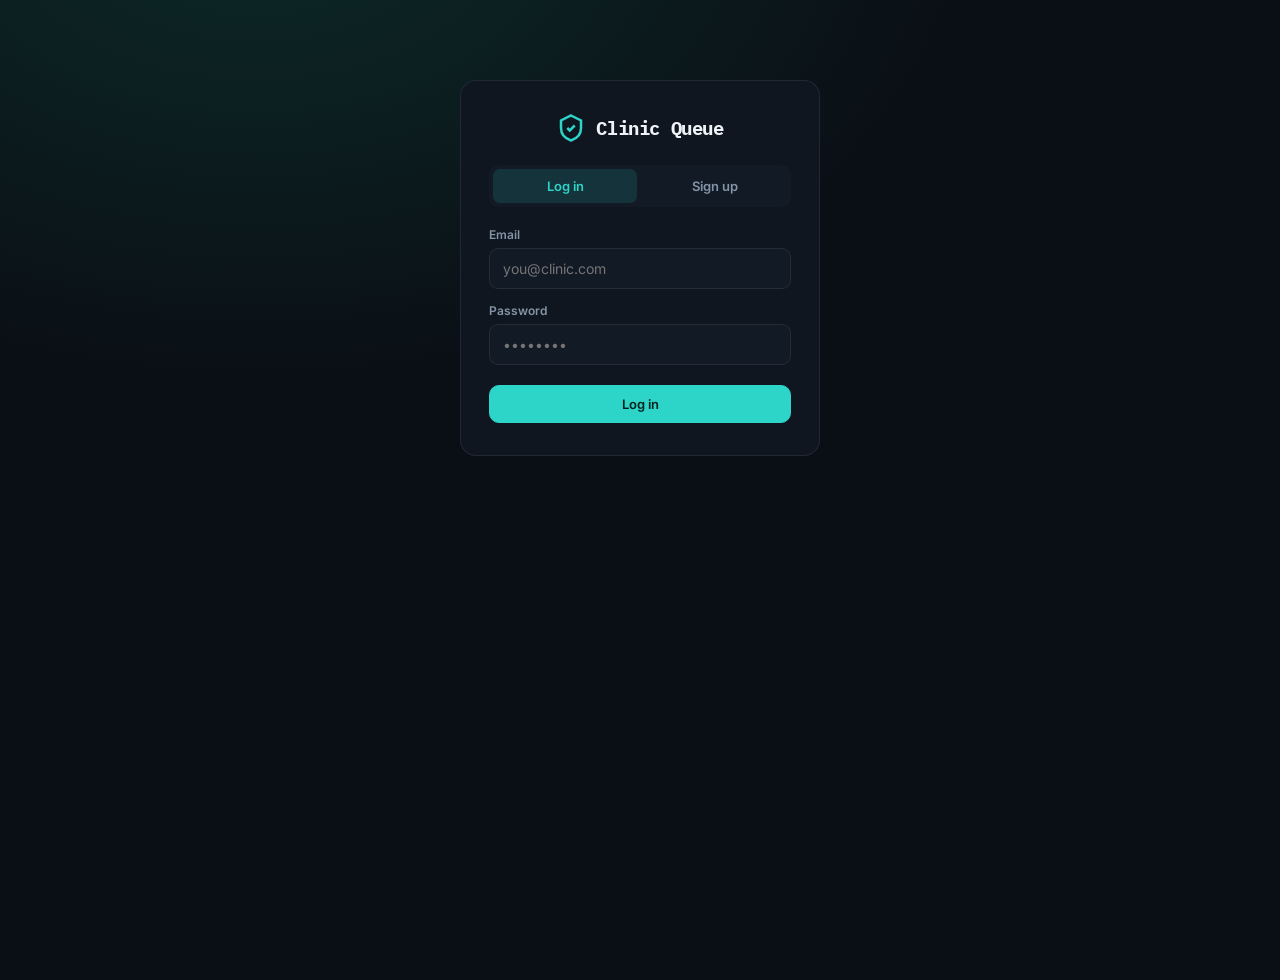
<file: project/app/static/index.html>
<!DOCTYPE html>
<html lang="en">
<head>
<meta charset="UTF-8"/>
<meta name="viewport" content="width=device-width, initial-scale=1.0"/>
<title>Clinic Queue — Staff</title>
<link rel="preconnect" href="https://fonts.googleapis.com">
<link href="https://fonts.googleapis.com/css2?family=IBM+Plex+Mono:wght@400;500;600;700&family=Inter:wght@400;500;600;700;800&display=swap" rel="stylesheet">
<style>
  :root{
    --bg:#0a0f16; --panel:#0f1620; --panel2:#121a26; --line:rgba(255,255,255,.08);
    --text:#eef3f8; --steel:#8494a6;
    --teal:#2dd4c8; --teal-soft:rgba(45,212,200,.13);
    --amber:#f5a524; --amber-soft:rgba(245,165,36,.14);
    --coral:#ff6b6b; --coral-soft:rgba(255,107,107,.14);
    --violet:#a78bfa; --violet-soft:rgba(167,139,250,.13);
    --radius:14px;
  }
  *{box-sizing:border-box;}
  body{margin:0;background:radial-gradient(1200px 800px at 20% -10%, #0d2a28 0%, transparent 60%), var(--bg);
    color:var(--text);font-family:'Inter',sans-serif;min-height:100vh;}
  h1,h2,h3,h4{font-family:'IBM Plex Mono',monospace;margin:0;letter-spacing:-.02em;}
  input,button,select{font-family:inherit;}
  .grad-text{background:linear-gradient(90deg,#eef3f8,#8494a6);-webkit-background-clip:text;background-clip:text;color:transparent;}
  .app{max-width:1180px;margin:0 auto;padding:22px 20px 60px;}
  .topbar{display:flex;align-items:center;justify-content:space-between;padding:14px 22px;background:var(--panel);
    border:1px solid var(--line);border-radius:16px;margin-bottom:20px;}
  .brand{display:flex;align-items:center;gap:10px;font-size:17px;font-weight:700;}
  .brand svg{width:26px;height:26px;stroke:var(--teal);fill:none;stroke-width:2;}
  .brand .clinic-slug{color:var(--steel);font-weight:400;font-size:12px;margin-left:6px;}
  .top-right{display:flex;align-items:center;gap:12px;}
  .badge{padding:6px 12px;border-radius:20px;font-size:12px;font-weight:600;border:1px solid var(--line);}
  .badge.trial{color:var(--amber);background:var(--amber-soft);border-color:rgba(245,165,36,.3);}
  .badge.live{color:var(--teal);background:var(--teal-soft);border-color:rgba(45,212,200,.3);display:flex;align-items:center;gap:6px;}
  .badge.live .dot{width:6px;height:6px;border-radius:50%;background:var(--teal);}
  .btn{padding:10px 16px;border-radius:10px;border:1px solid var(--line);background:var(--panel2);color:var(--text);
    font-size:13px;font-weight:600;cursor:pointer;transition:.15s;display:inline-flex;align-items:center;gap:7px;}
  .btn:hover{border-color:rgba(255,255,255,.2);}
  .btn:disabled{opacity:.5;cursor:not-allowed;}
  .btn.primary{background:var(--teal);color:#04211d;border-color:var(--teal);}
  .btn.primary:hover{background:#3ee0d3;}
  .btn.amber{background:var(--amber);color:#2b1a02;border-color:var(--amber);}
  .btn.amber:hover{background:#ffb742;}
  .btn.coral{background:var(--coral);color:#2b0a0a;border-color:var(--coral);}
  .btn.ghost{background:transparent;}
  .btn.sm{padding:8px 12px;font-size:12.5px;}
  .btn svg{width:15px;height:15px;stroke:currentColor;fill:none;stroke-width:2;}

  .tabs{display:flex;gap:6px;background:var(--panel2);padding:5px;border-radius:11px;border:1px solid var(--line);
    margin-bottom:20px;overflow-x:auto;}
  .tab{padding:9px 16px;border-radius:8px;font-size:13px;font-weight:600;color:var(--steel);cursor:pointer;white-space:nowrap;}
  .tab.active{background:var(--teal-soft);color:var(--teal);}

  .card{background:var(--panel);border:1px solid var(--line);border-radius:var(--radius);padding:20px;}
  .grid2{display:grid;grid-template-columns:1.1fr 1fr;gap:16px;}
  @media(max-width:820px){.grid2{grid-template-columns:1fr;}}

  .serving-panel{text-align:center;padding:30px 20px;}
  .serving-label{font-size:11px;letter-spacing:.1em;text-transform:uppercase;color:var(--steel);font-weight:700;margin-bottom:10px;}
  .serving-number{font-family:'IBM Plex Mono',monospace;font-size:72px;font-weight:700;color:var(--teal);line-height:1;}
  .serving-name{margin-top:8px;font-size:15px;color:var(--text);font-weight:600;}
  .serving-empty{color:var(--steel);font-size:14px;margin-top:8px;}
  .action-row{display:flex;gap:10px;justify-content:center;margin-top:20px;flex-wrap:wrap;}

  .stat-mini{display:flex;gap:14px;margin-top:18px;justify-content:center;flex-wrap:wrap;}
  .stat-mini div{text-align:center;}
  .stat-mini .n{font-family:'IBM Plex Mono',monospace;font-size:20px;font-weight:700;}
  .stat-mini .l{font-size:10.5px;color:var(--steel);text-transform:uppercase;letter-spacing:.06em;}

  .qlist{display:flex;flex-direction:column;gap:0;max-height:520px;overflow-y:auto;}
  .qrow{display:flex;align-items:center;gap:12px;padding:12px 4px;border-bottom:1px solid var(--line);}
  .qrow:last-child{border-bottom:none;}
  .qnum{font-family:'IBM Plex Mono',monospace;font-weight:700;font-size:15px;width:34px;color:var(--teal);}
  .qinfo{flex:1;min-width:0;}
  .qname{font-size:13.5px;font-weight:600;}
  .qmeta{font-size:11.5px;color:var(--steel);}
  .qrow .btn{padding:6px 10px;font-size:11.5px;}

  .section-head{display:flex;align-items:center;justify-content:space-between;margin:22px 0 10px;}
  .section-head h3{font-size:14px;color:var(--steel);text-transform:uppercase;letter-spacing:.06em;display:flex;align-items:center;gap:8px;}

  .field{margin-bottom:14px;}
  .field label{display:block;font-size:12px;color:var(--steel);margin-bottom:6px;font-weight:600;}
  input[type=text],input[type=email],input[type=password],input[type=tel],input[type=number]{
    width:100%;padding:11px 13px;border-radius:9px;border:1px solid var(--line);background:var(--panel2);color:var(--text);font-size:14px;}
  input:focus{outline:none;border-color:var(--teal);}

  .auth-wrap{max-width:400px;margin:80px auto;padding:0 20px;}
  .auth-card{background:var(--panel);border:1px solid var(--line);border-radius:16px;padding:32px 28px;}
  .auth-logo{display:flex;align-items:center;gap:10px;justify-content:center;margin-bottom:22px;}
  .auth-logo svg{width:30px;height:30px;stroke:var(--teal);fill:none;stroke-width:2;}
  .auth-toggle{display:flex;gap:6px;background:var(--panel2);padding:4px;border-radius:9px;margin-bottom:20px;}
  .auth-toggle div{flex:1;text-align:center;padding:9px;border-radius:7px;font-size:13px;font-weight:600;cursor:pointer;color:var(--steel);}
  .auth-toggle div.active{background:var(--teal-soft);color:var(--teal);}
  .err-msg{color:var(--coral);font-size:12.5px;margin-top:8px;}
  .sub{color:var(--steel);font-size:12.5px;}
  .empty-state{text-align:center;padding:30px 10px;color:var(--steel);font-size:13.5px;}

  .doctor-card{display:flex;align-items:center;justify-content:space-between;padding:14px 16px;border-bottom:1px solid var(--line);}
  .doctor-card:last-child{border-bottom:none;}
  .doctor-card .dname{font-weight:700;font-size:14px;}
  .doctor-card .dspec{font-size:12px;color:var(--steel);}

  .modal-bg{position:fixed;inset:0;background:rgba(0,0,0,.6);display:flex;align-items:center;justify-content:center;z-index:50;padding:20px;}
  .modal{background:var(--panel);border:1px solid var(--line);border-radius:16px;padding:24px;max-width:400px;width:100%;}
  .modal h3{margin-bottom:16px;}
  .modal-actions{display:flex;gap:10px;justify-content:flex-end;margin-top:8px;}

  .link-box{display:flex;align-items:center;gap:8px;background:var(--panel2);border:1px solid var(--line);border-radius:9px;padding:10px 12px;font-family:'IBM Plex Mono',monospace;font-size:12.5px;color:var(--teal);word-break:break-all;}

  ::-webkit-scrollbar{width:8px;} ::-webkit-scrollbar-thumb{background:rgba(255,255,255,.12);border-radius:4px;}
</style>
</head>
<body>
<div id="root"></div>

<script>
const API_BASE = ""; // relative — this file is served by the same FastAPI app it talks to

/* ============ STATE ============ */
const state = {
  token: localStorage.getItem('cq_token') || null,
  authMode: 'login', authEmail: '', authPassword: '', authClinicName: '', authError: '', authLoading: false,

  profile: null,
  doctors: [], doctorsLoading: false,
  activeDoctorId: null,

  queueData: null, queueLoading: false,
  dashSummary: null,

  view: 'queue', // queue | doctors | billing
  billing: null,

  walkinOpen: false, walkinName: '', walkinMobile: '', walkinSaving: false, walkinError: '',
  doctorFormOpen: false, doctorFormMode: 'add', doctorFormId: null,
  doctorFormName: '', doctorFormSpec: '', doctorFormMinutes: 6, doctorFormSaving: false, doctorFormError: '',

  queueActionInFlight: false, // guards Next/Skip/Complete/Recall against double-clicks
};

let pollTimer = null;

/* ============ HELPERS ============ */
function el(html){ const t = document.createElement('template'); t.innerHTML = html.trim(); return t.content.firstElementChild; }
function escapeHtml(s){ return String(s==null?'':s).replace(/[&<>"']/g, c => ({'&':'&amp;','<':'&lt;','>':'&gt;','"':'&quot;',"'":'&#39;'}[c])); }
function icon(name){
  const M = {
    logo:`<svg viewBox="0 0 24 24"><path d="M12 2l8 4v6c0 5-3.5 8.5-8 10-4.5-1.5-8-5-8-10V6l8-4z"/><path d="M9 12l2 2 4-4"/></svg>`,
    logout:`<svg viewBox="0 0 24 24"><path d="M9 21H5a2 2 0 0 1-2-2V5a2 2 0 0 1 2-2h4"/><path d="M16 17l5-5-5-5"/><path d="M21 12H9"/></svg>`,
    users:`<svg viewBox="0 0 24 24"><path d="M17 21v-2a4 4 0 0 0-4-4H5a4 4 0 0 0-4 4v2"/><circle cx="9" cy="7" r="4"/><path d="M23 21v-2a4 4 0 0 0-3-3.87"/><path d="M16 3.13a4 4 0 0 1 0 7.75"/></svg>`,
    plus:`<svg viewBox="0 0 24 24"><path d="M12 5v14M5 12h14"/></svg>`,
    next:`<svg viewBox="0 0 24 24"><path d="M5 4l10 8-10 8V4z"/><path d="M19 5v14"/></svg>`,
    skip:`<svg viewBox="0 0 24 24"><path d="M5 4l10 8-10 8V4z"/><path d="M19 4v16"/></svg>`,
    x:`<svg viewBox="0 0 24 24"><path d="M18 6L6 18M6 6l12 12"/></svg>`,
    card:`<svg viewBox="0 0 24 24"><rect x="2" y="5" width="20" height="14" rx="2"/><path d="M2 10h20"/></svg>`,
    link:`<svg viewBox="0 0 24 24"><path d="M10 13a5 5 0 0 0 7.5.5l2-2a5 5 0 0 0-7-7l-1.5 1.5"/><path d="M14 11a5 5 0 0 0-7.5-.5l-2 2a5 5 0 0 0 7 7l1.5-1.5"/></svg>`,
  };
  return M[name] || '';
}

async function api(path, {method='GET', body=null, auth=true} = {}){
  const headers = {'Content-Type':'application/json'};
  if (auth && state.token) headers['Authorization'] = 'Bearer ' + state.token;
  const res = await fetch(API_BASE + path, {method, headers, body: body ? JSON.stringify(body) : undefined});
  if (!res.ok){
    let detail = 'Request failed';
    try{ const j = await res.json(); detail = j.detail || detail; } catch(e){}
    throw new Error(detail);
  }
  if (res.status === 204) return null;
  return res.json();
}

async function apiForm(path, formData){
  const res = await fetch(API_BASE + path, {method:'POST', body: formData});
  if (!res.ok){
    let detail = 'Request failed';
    try{ const j = await res.json(); detail = j.detail || detail; } catch(e){}
    throw new Error(detail);
  }
  return res.json();
}

/* ============ AUTH ============ */
async function doSignup(){
  state.authLoading = true; state.authError = ''; render();
  try{
    const data = await api('/auth/signup', {method:'POST', auth:false, body:{
      clinic_name: state.authClinicName, email: state.authEmail, password: state.authPassword
    }});
    state.token = data.access_token; localStorage.setItem('cq_token', state.token);
    await afterLogin();
  } catch(e){ state.authError = e.message; }
  state.authLoading = false; render();
}

async function doLogin(){
  state.authLoading = true; state.authError = ''; render();
  try{
    const form = new URLSearchParams();
    form.append('username', state.authEmail); form.append('password', state.authPassword);
    const data = await apiForm('/auth/login', form);
    state.token = data.access_token; localStorage.setItem('cq_token', state.token);
    await afterLogin();
  } catch(e){ state.authError = e.message; }
  state.authLoading = false; render();
}

function logout(){
  state.token = null; localStorage.removeItem('cq_token');
  state.profile = null; state.doctors = []; state.queueData = null;
  if (pollTimer) clearInterval(pollTimer);
  render();
}

async function afterLogin(){
  await loadProfile();
  await loadDoctors();
  startPolling();
}

/* ============ DATA LOADING ============ */
async function loadProfile(){
  try{ state.profile = await api('/auth/me'); } catch(e){ if (String(e.message).includes('expired')||String(e.message).includes('cancelled')) state.profile=null; }
}

async function loadDoctors(){
  state.doctorsLoading = true; render();
  try{
    state.doctors = await api('/doctors');
    if (!state.activeDoctorId && state.doctors.length) state.activeDoctorId = state.doctors[0].id;
  } catch(e){}
  state.doctorsLoading = false; render();
}

async function loadQueue(){
  if (!state.activeDoctorId) return;
  state.queueLoading = true;
  try{ state.queueData = await api('/queue/' + state.activeDoctorId); } catch(e){}
  state.queueLoading = false; render();
}

async function loadDashboard(){
  try{ state.dashSummary = await api('/dashboard/summary'); } catch(e){}
}

async function loadBilling(){
  try{ state.billing = await api('/billing/status'); } catch(e){}
  render();
}

function startPolling(){
  if (pollTimer) clearInterval(pollTimer);
  pollTimer = setInterval(()=>{
    if (!state.token) return;
    if (state.view === 'queue') loadQueue();
  }, 8000);
}

/* ============ ACTIONS ============ */
async function runQueueAction(fn){
  // Prevents accidental double-clicks (e.g. a slow network) from firing the
  // same queue-advancing action twice, which could skip two patients instead
  // of one.
  if (state.queueActionInFlight) return;
  state.queueActionInFlight = true; render();
  try{ await fn(); await loadQueue(); }
  catch(e){ alert(e.message); }
  state.queueActionInFlight = false; render();
}
async function callNext(){
  await runQueueAction(()=> api('/queue/' + state.activeDoctorId + '/next', {method:'POST'}));
}
async function skipCurrent(){
  await runQueueAction(()=> api('/queue/' + state.activeDoctorId + '/skip', {method:'POST'}));
}
async function completeCurrent(){
  await runQueueAction(()=> api('/queue/' + state.activeDoctorId + '/complete', {method:'POST'}));
}
async function recallCurrent(){
  await runQueueAction(()=> api('/queue/' + state.activeDoctorId + '/recall', {method:'POST'}));
}
async function markNoShow(tokenId){
  try{ await api('/queue/token/' + tokenId + '/no-show', {method:'POST'}); await loadQueue(); }
  catch(e){ alert(e.message); }
}
async function submitWalkin(){
  if (!state.walkinName.trim()){ state.walkinError = 'Name is required'; render(); return; }
  state.walkinSaving = true; state.walkinError = ''; render();
  try{
    await api('/queue/walkin', {method:'POST', body:{
      doctor_id: state.activeDoctorId, patient_name: state.walkinName.trim(), patient_mobile: state.walkinMobile || null
    }});
    state.walkinOpen = false; state.walkinName=''; state.walkinMobile='';
    await loadQueue();
  } catch(e){ state.walkinError = e.message; }
  state.walkinSaving = false; render();
}

async function submitDoctorForm(){
  if (!state.doctorFormName.trim()){ state.doctorFormError = 'Name is required'; render(); return; }
  state.doctorFormSaving = true; state.doctorFormError = ''; render();
  try{
    const payload = {
      name: state.doctorFormName.trim(),
      specialization: state.doctorFormSpec || null,
      avg_consult_minutes: Number(state.doctorFormMinutes) || 6,
    };
    if (state.doctorFormMode === 'add'){
      await api('/doctors', {method:'POST', body: payload});
    } else {
      await api('/doctors/' + state.doctorFormId, {method:'PATCH', body: payload});
    }
    state.doctorFormOpen = false;
    await loadDoctors();
  } catch(e){ state.doctorFormError = e.message; }
  state.doctorFormSaving = false; render();
}

function openAddDoctor(){
  state.doctorFormOpen = true; state.doctorFormMode = 'add'; state.doctorFormId = null;
  state.doctorFormName=''; state.doctorFormSpec=''; state.doctorFormMinutes=6; state.doctorFormError=''; render();
}
function openEditDoctor(doc){
  state.doctorFormOpen = true; state.doctorFormMode = 'edit'; state.doctorFormId = doc.id;
  state.doctorFormName = doc.name; state.doctorFormSpec = doc.specialization || ''; state.doctorFormMinutes = doc.avg_consult_minutes;
  state.doctorFormError=''; render();
}
async function deactivateDoctor(id){
  if (!confirm('Deactivate this doctor?')) return;
  try{ await api('/doctors/' + id, {method:'DELETE'}); await loadDoctors(); } catch(e){ alert(e.message); }
}

/* ============ RENDER: AUTH ============ */
function renderAuth(){
  const root = document.getElementById('root');
  root.innerHTML = '';
  const wrap = el(`<div class="auth-wrap"></div>`);
  wrap.appendChild(el(`
    <div class="auth-card">
      <div class="auth-logo">${icon('logo')}<h1 style="font-size:19px;">Clinic Queue</h1></div>
      <div class="auth-toggle">
        <div data-mode="login" class="${state.authMode==='login'?'active':''}">Log in</div>
        <div data-mode="signup" class="${state.authMode==='signup'?'active':''}">Sign up</div>
      </div>
    </div>`));
  const card = wrap.querySelector('.auth-card');

  if (state.authMode === 'signup'){
    card.appendChild(el(`<div class="field"><label>Clinic name</label><input type="text" id="a-clinic" value="${escapeHtml(state.authClinicName)}" placeholder="Dr. Sharma Clinic"/></div>`));
  }
  card.appendChild(el(`<div class="field"><label>Email</label><input type="email" id="a-email" value="${escapeHtml(state.authEmail)}" placeholder="you@clinic.com"/></div>`));
  card.appendChild(el(`<div class="field"><label>Password</label><input type="password" id="a-pass" value="${escapeHtml(state.authPassword)}" placeholder="••••••••"/></div>`));
  if (state.authError) card.appendChild(el(`<div class="err-msg">${escapeHtml(state.authError)}</div>`));
  card.appendChild(el(`<button class="btn primary" id="a-submit" style="width:100%;justify-content:center;margin-top:6px;" ${state.authLoading?'disabled':''}>${state.authLoading?'Please wait…':(state.authMode==='login'?'Log in':'Create account')}</button>`));

  root.appendChild(wrap);

  wrap.querySelectorAll('[data-mode]').forEach(t=> t.addEventListener('click', ()=>{ state.authMode = t.dataset.mode; state.authError=''; render(); }));
  const clinicInput = card.querySelector('#a-clinic');
  if (clinicInput) clinicInput.addEventListener('input', e=> state.authClinicName = e.target.value);
  card.querySelector('#a-email').addEventListener('input', e=> state.authEmail = e.target.value);
  card.querySelector('#a-pass').addEventListener('input', e=> state.authPassword = e.target.value);
  card.querySelector('#a-submit').addEventListener('click', ()=> state.authMode==='login' ? doLogin() : doSignup());
}

/* ============ RENDER: SHELL ============ */
function renderShell(contentEl){
  const root = document.getElementById('root');
  root.innerHTML = '';
  const app = el(`<div class="app"></div>`);

  const trialBadge = state.billing && state.billing.plan === 'trial'
    ? `<div class="badge trial">${state.billing.trial_days_left ?? '—'}d left on trial</div>` : '';

  app.appendChild(el(`
    <div class="topbar">
      <div class="brand">${icon('logo')} Clinic Queue ${state.profile?`<span class="clinic-slug">${escapeHtml(state.profile.clinic_name)}</span>`:''}</div>
      <div class="top-right">
        ${trialBadge}
        <div class="badge live"><span class="dot"></span>LIVE</div>
        <button class="btn ghost sm" id="logout-btn">${icon('logout')} Log out</button>
      </div>
    </div>`));

  const tabs = el(`
    <div class="tabs">
      <div class="tab" data-view="queue">Queue</div>
      <div class="tab" data-view="doctors">Doctors</div>
      <div class="tab" data-view="billing">Billing</div>
    </div>`);
  tabs.querySelectorAll('.tab').forEach(tb=>{ if (tb.dataset.view === state.view) tb.classList.add('active'); });
  app.appendChild(tabs);

  app.appendChild(contentEl);
  root.appendChild(app);

  app.querySelector('#logout-btn').addEventListener('click', logout);
  tabs.querySelectorAll('.tab').forEach(tb=> tb.addEventListener('click', ()=>{
    state.view = tb.dataset.view;
    if (state.view === 'billing') loadBilling();
    if (state.view === 'queue') loadQueue();
    render();
  }));
}

/* ============ RENDER: QUEUE ============ */
function renderQueue(){
  const wrap = el(`<div></div>`);

  if (state.doctorsLoading){ wrap.appendChild(el(`<div class="empty-state">Loading doctors…</div>`)); renderShell(wrap); return; }
  if (!state.doctors.length){
    wrap.appendChild(el(`<div class="card empty-state">${icon('users')}<div style="margin-top:10px;">No doctors yet. Add one in the Doctors tab to start taking tokens.</div></div>`));
    renderShell(wrap); return;
  }

  const doctorTabs = el(`<div class="tabs" style="margin-bottom:16px;"></div>`);
  state.doctors.forEach(d=>{
    const t = el(`<div class="tab ${d.id===state.activeDoctorId?'active':''}" data-id="${d.id}">${escapeHtml(d.name)}</div>`);
    doctorTabs.appendChild(t);
  });
  wrap.appendChild(doctorTabs);

  const grid = el(`<div class="grid2"></div>`);

  // Left: current serving + actions
  const left = el(`<div class="card serving-panel"></div>`);
  const qd = state.queueData;
  if (qd && qd.current_serving){
    left.appendChild(el(`
      <div class="serving-label">Now serving</div>
      <div class="serving-number">#${qd.current_serving.token_number}</div>
      <div class="serving-name">${escapeHtml(qd.current_serving.patient_name)}</div>`));
  } else {
    left.appendChild(el(`<div class="serving-label">Now serving</div><div class="serving-number">—</div><div class="serving-empty">No patient currently being seen</div>`));
  }
  const actions = el(`<div class="action-row"></div>`);
  const busy = state.queueActionInFlight;
  actions.appendChild(el(`<button class="btn primary" id="btn-next" ${busy?'disabled':''}>${icon('next')} Next patient</button>`));
  actions.appendChild(el(`<button class="btn ghost" id="btn-complete" ${busy || !(qd&&qd.current_serving)?'disabled':''}>Complete</button>`));
  actions.appendChild(el(`<button class="btn ghost" id="btn-recall" ${busy || !(qd&&qd.current_serving)?'disabled':''}>Recall</button>`));
  actions.appendChild(el(`<button class="btn ghost" id="btn-skip" ${busy || !(qd&&qd.current_serving)?'disabled':''}>${icon('skip')} Skip</button>`));
  actions.appendChild(el(`<button class="btn amber" id="btn-walkin" ${busy?'disabled':''}>${icon('plus')} Add walk-in</button>`));
  left.appendChild(actions);

  if (qd){
    const stats = el(`<div class="stat-mini"></div>`);
    stats.appendChild(el(`<div><div class="n" style="color:var(--teal);">${qd.waiting.length}</div><div class="l">Waiting</div></div>`));
    stats.appendChild(el(`<div><div class="n">${qd.done_count}</div><div class="l">Done</div></div>`));
    stats.appendChild(el(`<div><div class="n" style="color:var(--coral);">${qd.no_show_count}</div><div class="l">No-show</div></div>`));
    left.appendChild(stats);
  }
  grid.appendChild(left);

  // Right: waiting list
  const right = el(`<div class="card"></div>`);
  right.appendChild(el(`<h3 style="font-size:14px;color:var(--steel);text-transform:uppercase;letter-spacing:.06em;margin-bottom:12px;">Waiting list</h3>`));
  const list = el(`<div class="qlist"></div>`);
  if (qd && qd.waiting.length){
    qd.waiting.forEach(t=>{
      const row = el(`
        <div class="qrow">
          <div class="qnum">#${t.token_number}</div>
          <div class="qinfo"><div class="qname">${escapeHtml(t.patient_name)}</div><div class="qmeta">${t.source === 'WALKIN' ? 'Walk-in' : 'Online'}${t.patient_mobile ? ' · ' + escapeHtml(t.patient_mobile) : ''}</div></div>
          <button class="btn ghost sm" data-noshow="${t.id}">No-show</button>
        </div>`);
      list.appendChild(row);
    });
  } else {
    list.appendChild(el(`<div class="empty-state">No one waiting right now.</div>`));
  }
  right.appendChild(list);
  grid.appendChild(right);

  wrap.appendChild(grid);

  const publicLink = state.profile ? `${location.origin}/book/${state.profile.clinic_slug}` : '';
  if (publicLink){
    wrap.appendChild(el(`<div class="section-head"><h3>${icon('link')} Patient booking link</h3></div>`));
    wrap.appendChild(el(`<div class="link-box">${escapeHtml(publicLink)}</div>`));
  }

  renderShell(wrap);

  doctorTabs.querySelectorAll('.tab').forEach(tb=> tb.addEventListener('click', ()=>{
    state.activeDoctorId = tb.dataset.id; state.queueData = null; loadQueue();
  }));
  wrap.querySelector('#btn-next').addEventListener('click', callNext);
  wrap.querySelector('#btn-skip').addEventListener('click', skipCurrent);
  wrap.querySelector('#btn-complete').addEventListener('click', completeCurrent);
  wrap.querySelector('#btn-recall').addEventListener('click', recallCurrent);
  wrap.querySelector('#btn-walkin').addEventListener('click', ()=>{ state.walkinOpen = true; state.walkinName=''; state.walkinMobile=''; state.walkinError=''; render(); });
  wrap.querySelectorAll('[data-noshow]').forEach(b=> b.addEventListener('click', ()=> markNoShow(b.dataset.noshow)));

  if (state.walkinOpen) renderWalkinModal();
}

function renderWalkinModal(){
  const bg = el(`<div class="modal-bg"></div>`);
  const modal = el(`<div class="modal"><h3>Add walk-in patient</h3></div>`);
  modal.appendChild(el(`<div class="field"><label>Patient name</label><input type="text" id="w-name" value="${escapeHtml(state.walkinName)}"/></div>`));
  modal.appendChild(el(`<div class="field"><label>Mobile (optional)</label><input type="tel" id="w-mobile" value="${escapeHtml(state.walkinMobile)}" placeholder="+91XXXXXXXXXX"/></div>`));
  if (state.walkinError) modal.appendChild(el(`<div class="err-msg">${escapeHtml(state.walkinError)}</div>`));
  const acts = el(`<div class="modal-actions"></div>`);
  acts.appendChild(el(`<button class="btn ghost" id="w-cancel">Cancel</button>`));
  acts.appendChild(el(`<button class="btn primary" id="w-save" ${state.walkinSaving?'disabled':''}>${state.walkinSaving?'Adding…':'Add to queue'}</button>`));
  modal.appendChild(acts);
  bg.appendChild(modal);
  document.getElementById('root').appendChild(bg);

  modal.querySelector('#w-name').addEventListener('input', e=> state.walkinName = e.target.value);
  modal.querySelector('#w-mobile').addEventListener('input', e=> state.walkinMobile = e.target.value);
  modal.querySelector('#w-cancel').addEventListener('click', ()=>{ state.walkinOpen=false; render(); });
  modal.querySelector('#w-save').addEventListener('click', submitWalkin);
  bg.addEventListener('click', e=>{ if (e.target === bg){ state.walkinOpen=false; render(); } });
}

/* ============ RENDER: DOCTORS ============ */
function renderDoctors(){
  const wrap = el(`<div></div>`);
  wrap.appendChild(el(`
    <div class="section-head" style="margin-top:0;">
      <h3>${icon('users')} Doctors</h3>
      <button class="btn amber sm" id="add-doctor">${icon('plus')} Add doctor</button>
    </div>`));
  const card = el(`<div class="card"></div>`);
  if (state.doctors.length){
    state.doctors.forEach(d=>{
      const row = el(`
        <div class="doctor-card">
          <div><div class="dname">${escapeHtml(d.name)}</div><div class="dspec">${escapeHtml(d.specialization || 'General')} · avg ${d.avg_consult_minutes} min/patient</div></div>
          <div style="display:flex;gap:8px;">
            <button class="btn ghost sm" data-edit="${d.id}">Edit</button>
            <button class="btn ghost sm" data-deact="${d.id}">Deactivate</button>
          </div>
        </div>`);
      card.appendChild(row);
    });
  } else {
    card.appendChild(el(`<div class="empty-state">No doctors added yet.</div>`));
  }
  wrap.appendChild(card);
  renderShell(wrap);

  wrap.querySelector('#add-doctor').addEventListener('click', openAddDoctor);
  wrap.querySelectorAll('[data-edit]').forEach(b=> b.addEventListener('click', ()=> openEditDoctor(state.doctors.find(d=>d.id===b.dataset.edit))));
  wrap.querySelectorAll('[data-deact]').forEach(b=> b.addEventListener('click', ()=> deactivateDoctor(b.dataset.deact)));

  if (state.doctorFormOpen) renderDoctorFormModal();
}

function renderDoctorFormModal(){
  const bg = el(`<div class="modal-bg"></div>`);
  const modal = el(`<div class="modal"><h3>${state.doctorFormMode==='add'?'Add doctor':'Edit doctor'}</h3></div>`);
  modal.appendChild(el(`<div class="field"><label>Name</label><input type="text" id="d-name" value="${escapeHtml(state.doctorFormName)}" placeholder="Dr. Sharma"/></div>`));
  modal.appendChild(el(`<div class="field"><label>Specialization (optional)</label><input type="text" id="d-spec" value="${escapeHtml(state.doctorFormSpec)}" placeholder="General Physician"/></div>`));
  modal.appendChild(el(`<div class="field"><label>Avg. consultation time (minutes)</label><input type="number" id="d-min" value="${state.doctorFormMinutes}" min="1"/></div>`));
  if (state.doctorFormError) modal.appendChild(el(`<div class="err-msg">${escapeHtml(state.doctorFormError)}</div>`));
  const acts = el(`<div class="modal-actions"></div>`);
  acts.appendChild(el(`<button class="btn ghost" id="d-cancel">Cancel</button>`));
  acts.appendChild(el(`<button class="btn primary" id="d-save" ${state.doctorFormSaving?'disabled':''}>${state.doctorFormSaving?'Saving…':'Save'}</button>`));
  modal.appendChild(acts);
  bg.appendChild(modal);
  document.getElementById('root').appendChild(bg);

  modal.querySelector('#d-name').addEventListener('input', e=> state.doctorFormName = e.target.value);
  modal.querySelector('#d-spec').addEventListener('input', e=> state.doctorFormSpec = e.target.value);
  modal.querySelector('#d-min').addEventListener('input', e=> state.doctorFormMinutes = e.target.value);
  modal.querySelector('#d-cancel').addEventListener('click', ()=>{ state.doctorFormOpen=false; render(); });
  modal.querySelector('#d-save').addEventListener('click', submitDoctorForm);
  bg.addEventListener('click', e=>{ if (e.target === bg){ state.doctorFormOpen=false; render(); } });
}

/* ============ RENDER: BILLING ============ */
function renderBilling(){
  const wrap = el(`<div></div>`);
  wrap.appendChild(el(`<div class="section-head" style="margin-top:0;"><h3>${icon('card')} Billing</h3></div>`));
  const card = el(`<div class="card"></div>`);
  if (state.billing){
    card.appendChild(el(`
      <div class="field"><label>Clinic</label><div style="font-weight:700;">${escapeHtml(state.billing.clinic_name)}</div></div>
      <div class="field"><label>Plan</label><div style="font-weight:700;text-transform:capitalize;">${escapeHtml(state.billing.plan)}</div></div>
      <div class="field"><label>Status</label><div style="font-weight:700;text-transform:capitalize;">${escapeHtml(state.billing.subscription_status)}</div></div>
      ${state.billing.plan === 'trial' ? `<div class="field"><label>Trial days left</label><div style="font-weight:700;">${state.billing.trial_days_left}</div></div>` : ''}
    `));
  } else {
    card.appendChild(el(`<div class="empty-state">Loading…</div>`));
  }
  wrap.appendChild(card);
  renderShell(wrap);
}

/* ============ ROOT RENDER ============ */
function render(){
  if (!state.token){ renderAuth(); return; }
  if (state.view === 'doctors') renderDoctors();
  else if (state.view === 'billing') renderBilling();
  else renderQueue();
}

/* ============ INIT ============ */
(async function init(){
  if (state.token){ await afterLogin(); }
  render();
})();
</script>
</body>
</html>
</file>
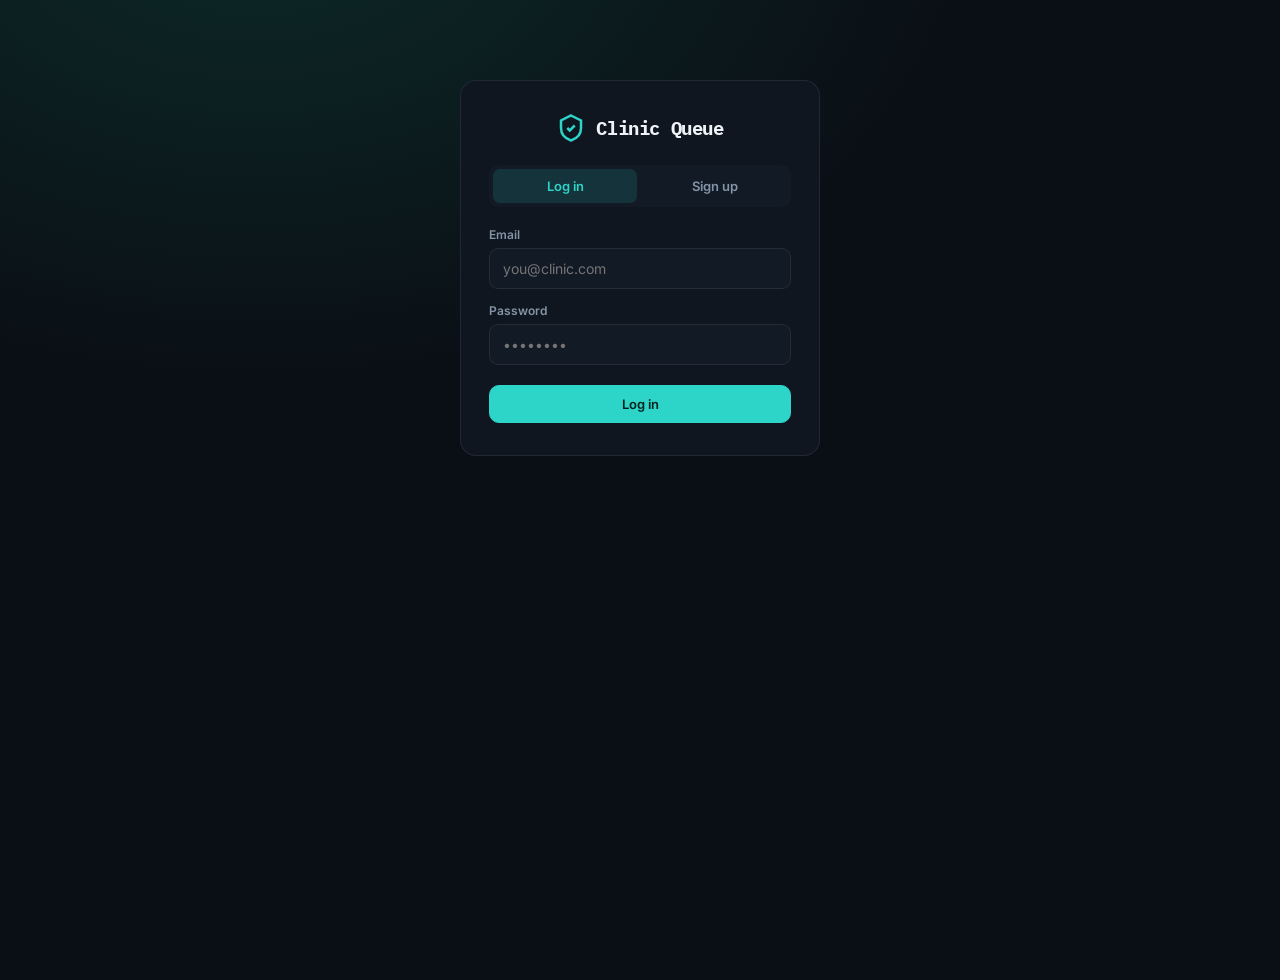
<file: qurely-updated/project/app/static/index.html>
<!DOCTYPE html>
<html lang="en">
<head>
<meta charset="UTF-8"/>
<meta name="viewport" content="width=device-width, initial-scale=1.0"/>
<title>Clinic Queue — Staff</title>
<link rel="preconnect" href="https://fonts.googleapis.com">
<link href="https://fonts.googleapis.com/css2?family=IBM+Plex+Mono:wght@400;500;600;700&family=Inter:wght@400;500;600;700;800&display=swap" rel="stylesheet">
<style>
  :root{
    --bg:#0a0f16; --panel:#0f1620; --panel2:#121a26; --line:rgba(255,255,255,.08);
    --text:#eef3f8; --steel:#8494a6;
    --teal:#2dd4c8; --teal-soft:rgba(45,212,200,.13);
    --amber:#f5a524; --amber-soft:rgba(245,165,36,.14);
    --coral:#ff6b6b; --coral-soft:rgba(255,107,107,.14);
    --violet:#a78bfa; --violet-soft:rgba(167,139,250,.13);
    --radius:14px;
  }
  *{box-sizing:border-box;}
  body{margin:0;background:radial-gradient(1200px 800px at 20% -10%, #0d2a28 0%, transparent 60%), var(--bg);
    color:var(--text);font-family:'Inter',sans-serif;min-height:100vh;}
  h1,h2,h3,h4{font-family:'IBM Plex Mono',monospace;margin:0;letter-spacing:-.02em;}
  input,button,select{font-family:inherit;}
  .grad-text{background:linear-gradient(90deg,#eef3f8,#8494a6);-webkit-background-clip:text;background-clip:text;color:transparent;}
  .app{max-width:1180px;margin:0 auto;padding:22px 20px 60px;}
  .topbar{display:flex;align-items:center;justify-content:space-between;padding:14px 22px;background:var(--panel);
    border:1px solid var(--line);border-radius:16px;margin-bottom:20px;}
  .brand{display:flex;align-items:center;gap:10px;font-size:17px;font-weight:700;}
  .brand svg{width:26px;height:26px;stroke:var(--teal);fill:none;stroke-width:2;}
  .brand .clinic-slug{color:var(--steel);font-weight:400;font-size:12px;margin-left:6px;}
  .top-right{display:flex;align-items:center;gap:12px;}
  .badge{padding:6px 12px;border-radius:20px;font-size:12px;font-weight:600;border:1px solid var(--line);}
  .badge.trial{color:var(--amber);background:var(--amber-soft);border-color:rgba(245,165,36,.3);}
  .badge.live{color:var(--teal);background:var(--teal-soft);border-color:rgba(45,212,200,.3);display:flex;align-items:center;gap:6px;}
  .badge.live .dot{width:6px;height:6px;border-radius:50%;background:var(--teal);}
  .btn{padding:10px 16px;border-radius:10px;border:1px solid var(--line);background:var(--panel2);color:var(--text);
    font-size:13px;font-weight:600;cursor:pointer;transition:.15s;display:inline-flex;align-items:center;gap:7px;}
  .btn:hover{border-color:rgba(255,255,255,.2);}
  .btn:disabled{opacity:.5;cursor:not-allowed;}
  .btn.primary{background:var(--teal);color:#04211d;border-color:var(--teal);}
  .btn.primary:hover{background:#3ee0d3;}
  .btn.amber{background:var(--amber);color:#2b1a02;border-color:var(--amber);}
  .btn.amber:hover{background:#ffb742;}
  .btn.coral{background:var(--coral);color:#2b0a0a;border-color:var(--coral);}
  .btn.ghost{background:transparent;}
  .btn.sm{padding:8px 12px;font-size:12.5px;}
  .btn svg{width:15px;height:15px;stroke:currentColor;fill:none;stroke-width:2;}

  .tabs{display:flex;gap:6px;background:var(--panel2);padding:5px;border-radius:11px;border:1px solid var(--line);
    margin-bottom:20px;overflow-x:auto;}
  .tab{padding:9px 16px;border-radius:8px;font-size:13px;font-weight:600;color:var(--steel);cursor:pointer;white-space:nowrap;}
  .tab.active{background:var(--teal-soft);color:var(--teal);}

  .card{background:var(--panel);border:1px solid var(--line);border-radius:var(--radius);padding:20px;}
  .grid2{display:grid;grid-template-columns:1.1fr 1fr;gap:16px;}
  @media(max-width:820px){.grid2{grid-template-columns:1fr;}}

  .serving-panel{text-align:center;padding:30px 20px;}
  .serving-label{font-size:11px;letter-spacing:.1em;text-transform:uppercase;color:var(--steel);font-weight:700;margin-bottom:10px;}
  .serving-number{font-family:'IBM Plex Mono',monospace;font-size:72px;font-weight:700;color:var(--teal);line-height:1;}
  .serving-name{margin-top:8px;font-size:15px;color:var(--text);font-weight:600;}
  .serving-empty{color:var(--steel);font-size:14px;margin-top:8px;}
  .action-row{display:flex;gap:10px;justify-content:center;margin-top:20px;flex-wrap:wrap;}

  .stat-mini{display:flex;gap:14px;margin-top:18px;justify-content:center;flex-wrap:wrap;}
  .stat-mini div{text-align:center;}
  .stat-mini .n{font-family:'IBM Plex Mono',monospace;font-size:20px;font-weight:700;}
  .stat-mini .l{font-size:10.5px;color:var(--steel);text-transform:uppercase;letter-spacing:.06em;}

  .qlist{display:flex;flex-direction:column;gap:0;max-height:520px;overflow-y:auto;}
  .qrow{display:flex;align-items:center;gap:12px;padding:12px 4px;border-bottom:1px solid var(--line);}
  .qrow:last-child{border-bottom:none;}
  .qnum{font-family:'IBM Plex Mono',monospace;font-weight:700;font-size:15px;width:34px;color:var(--teal);}
  .qinfo{flex:1;min-width:0;}
  .qname{font-size:13.5px;font-weight:600;}
  .qmeta{font-size:11.5px;color:var(--steel);}
  .qrow .btn{padding:6px 10px;font-size:11.5px;}

  .section-head{display:flex;align-items:center;justify-content:space-between;margin:22px 0 10px;}
  .section-head h3{font-size:14px;color:var(--steel);text-transform:uppercase;letter-spacing:.06em;display:flex;align-items:center;gap:8px;}

  .field{margin-bottom:14px;}
  .field label{display:block;font-size:12px;color:var(--steel);margin-bottom:6px;font-weight:600;}
  input[type=text],input[type=email],input[type=password],input[type=tel],input[type=number]{
    width:100%;padding:11px 13px;border-radius:9px;border:1px solid var(--line);background:var(--panel2);color:var(--text);font-size:14px;}
  input:focus{outline:none;border-color:var(--teal);}

  .auth-wrap{max-width:400px;margin:80px auto;padding:0 20px;}
  .auth-card{background:var(--panel);border:1px solid var(--line);border-radius:16px;padding:32px 28px;}
  .auth-logo{display:flex;align-items:center;gap:10px;justify-content:center;margin-bottom:22px;}
  .auth-logo svg{width:30px;height:30px;stroke:var(--teal);fill:none;stroke-width:2;}
  .auth-toggle{display:flex;gap:6px;background:var(--panel2);padding:4px;border-radius:9px;margin-bottom:20px;}
  .auth-toggle div{flex:1;text-align:center;padding:9px;border-radius:7px;font-size:13px;font-weight:600;cursor:pointer;color:var(--steel);}
  .auth-toggle div.active{background:var(--teal-soft);color:var(--teal);}
  .err-msg{color:var(--coral);font-size:12.5px;margin-top:8px;}
  .sub{color:var(--steel);font-size:12.5px;}
  .empty-state{text-align:center;padding:30px 10px;color:var(--steel);font-size:13.5px;}

  .doctor-card{display:flex;align-items:center;justify-content:space-between;padding:14px 16px;border-bottom:1px solid var(--line);}
  .doctor-card:last-child{border-bottom:none;}
  .doctor-card .dname{font-weight:700;font-size:14px;}
  .doctor-card .dspec{font-size:12px;color:var(--steel);}

  .modal-bg{position:fixed;inset:0;background:rgba(0,0,0,.6);display:flex;align-items:center;justify-content:center;z-index:50;padding:20px;}
  .modal{background:var(--panel);border:1px solid var(--line);border-radius:16px;padding:24px;max-width:400px;width:100%;}
  .modal h3{margin-bottom:16px;}
  .modal-actions{display:flex;gap:10px;justify-content:flex-end;margin-top:8px;}

  .link-box{display:flex;align-items:center;gap:8px;background:var(--panel2);border:1px solid var(--line);border-radius:9px;padding:10px 12px;font-family:'IBM Plex Mono',monospace;font-size:12.5px;color:var(--teal);word-break:break-all;}

  ::-webkit-scrollbar{width:8px;} ::-webkit-scrollbar-thumb{background:rgba(255,255,255,.12);border-radius:4px;}
</style>
</head>
<body>
<div id="root"></div>

<script>
const API_BASE = ""; // relative — this file is served by the same FastAPI app it talks to

/* ============ STATE ============ */
const state = {
  token: localStorage.getItem('cq_token') || null,
  authMode: 'login', authEmail: '', authPassword: '', authClinicName: '', authError: '', authLoading: false,

  profile: null,
  doctors: [], doctorsLoading: false,
  activeDoctorId: null,

  queueData: null, queueLoading: false,
  dashSummary: null,

  view: 'queue', // queue | doctors | billing | patients | support | settings
  billing: null,

  walkinOpen: false, walkinName: '', walkinMobile: '', walkinSaving: false, walkinError: '',
  doctorFormOpen: false, doctorFormMode: 'add', doctorFormId: null,
  doctorFormName: '', doctorFormSpec: '', doctorFormMinutes: 6, doctorFormSaving: false, doctorFormError: '',

  queueActionInFlight: false, // guards Next/Skip/Complete/Recall against double-clicks

  // Patients
  patients: [], patientsLoading: false, patientSearch: '',
  patientDetailOpen: false, patientDetail: null, patientDetailLoading: false,

  // Support
  tickets: [], ticketsLoading: false, faq: [], faqLoading: false,
  ticketFormOpen: false, ticketCategory: 'Queue Problem', ticketSubject: '', ticketDescription: '',
  ticketSaving: false, ticketError: '',

  // Settings
  settings: null, settingsLoading: false, settingsSaving: false, settingsError: '', settingsSaved: false,
};

let pollTimer = null;

/* ============ HELPERS ============ */
function el(html){ const t = document.createElement('template'); t.innerHTML = html.trim(); return t.content.firstElementChild; }
function escapeHtml(s){ return String(s==null?'':s).replace(/[&<>"']/g, c => ({'&':'&amp;','<':'&lt;','>':'&gt;','"':'&quot;',"'":'&#39;'}[c])); }
function icon(name){
  const M = {
    logo:`<svg viewBox="0 0 24 24"><path d="M12 2l8 4v6c0 5-3.5 8.5-8 10-4.5-1.5-8-5-8-10V6l8-4z"/><path d="M9 12l2 2 4-4"/></svg>`,
    logout:`<svg viewBox="0 0 24 24"><path d="M9 21H5a2 2 0 0 1-2-2V5a2 2 0 0 1 2-2h4"/><path d="M16 17l5-5-5-5"/><path d="M21 12H9"/></svg>`,
    users:`<svg viewBox="0 0 24 24"><path d="M17 21v-2a4 4 0 0 0-4-4H5a4 4 0 0 0-4 4v2"/><circle cx="9" cy="7" r="4"/><path d="M23 21v-2a4 4 0 0 0-3-3.87"/><path d="M16 3.13a4 4 0 0 1 0 7.75"/></svg>`,
    plus:`<svg viewBox="0 0 24 24"><path d="M12 5v14M5 12h14"/></svg>`,
    next:`<svg viewBox="0 0 24 24"><path d="M5 4l10 8-10 8V4z"/><path d="M19 5v14"/></svg>`,
    skip:`<svg viewBox="0 0 24 24"><path d="M5 4l10 8-10 8V4z"/><path d="M19 4v16"/></svg>`,
    x:`<svg viewBox="0 0 24 24"><path d="M18 6L6 18M6 6l12 12"/></svg>`,
    card:`<svg viewBox="0 0 24 24"><rect x="2" y="5" width="20" height="14" rx="2"/><path d="M2 10h20"/></svg>`,
    link:`<svg viewBox="0 0 24 24"><path d="M10 13a5 5 0 0 0 7.5.5l2-2a5 5 0 0 0-7-7l-1.5 1.5"/><path d="M14 11a5 5 0 0 0-7.5-.5l-2 2a5 5 0 0 0 7 7l1.5-1.5"/></svg>`,
  };
  return M[name] || '';
}

async function api(path, {method='GET', body=null, auth=true} = {}){
  const headers = {'Content-Type':'application/json'};
  if (auth && state.token) headers['Authorization'] = 'Bearer ' + state.token;
  const res = await fetch(API_BASE + path, {method, headers, body: body ? JSON.stringify(body) : undefined});
  if (!res.ok){
    let detail = 'Request failed';
    try{ const j = await res.json(); detail = j.detail || detail; } catch(e){}
    throw new Error(detail);
  }
  if (res.status === 204) return null;
  return res.json();
}

async function apiForm(path, formData){
  const res = await fetch(API_BASE + path, {method:'POST', body: formData});
  if (!res.ok){
    let detail = 'Request failed';
    try{ const j = await res.json(); detail = j.detail || detail; } catch(e){}
    throw new Error(detail);
  }
  return res.json();
}

/* ============ AUTH ============ */
async function doSignup(){
  state.authLoading = true; state.authError = ''; render();
  try{
    const data = await api('/auth/signup', {method:'POST', auth:false, body:{
      clinic_name: state.authClinicName, email: state.authEmail, password: state.authPassword
    }});
    state.token = data.access_token; localStorage.setItem('cq_token', state.token);
    await afterLogin();
  } catch(e){ state.authError = e.message; }
  state.authLoading = false; render();
}

async function doLogin(){
  state.authLoading = true; state.authError = ''; render();
  try{
    const form = new URLSearchParams();
    form.append('username', state.authEmail); form.append('password', state.authPassword);
    const data = await apiForm('/auth/login', form);
    state.token = data.access_token; localStorage.setItem('cq_token', state.token);
    await afterLogin();
  } catch(e){ state.authError = e.message; }
  state.authLoading = false; render();
}

function logout(){
  state.token = null; localStorage.removeItem('cq_token');
  state.profile = null; state.doctors = []; state.queueData = null;
  if (pollTimer) clearInterval(pollTimer);
  render();
}

async function afterLogin(){
  await loadProfile();
  await loadDoctors();
  startPolling();
}

/* ============ DATA LOADING ============ */
async function loadProfile(){
  try{ state.profile = await api('/auth/me'); } catch(e){ if (String(e.message).includes('expired')||String(e.message).includes('cancelled')) state.profile=null; }
}

async function loadDoctors(){
  state.doctorsLoading = true; render();
  try{
    state.doctors = await api('/doctors');
    if (!state.activeDoctorId && state.doctors.length) state.activeDoctorId = state.doctors[0].id;
  } catch(e){}
  state.doctorsLoading = false; render();
}

async function loadQueue(){
  if (!state.activeDoctorId) return;
  state.queueLoading = true;
  try{ state.queueData = await api('/queue/' + state.activeDoctorId); } catch(e){}
  state.queueLoading = false; render();
}

async function loadDashboard(){
  try{ state.dashSummary = await api('/dashboard/summary'); } catch(e){}
}

async function loadBilling(){
  try{ state.billing = await api('/billing/status'); } catch(e){}
  render();
}

async function loadPatients(){
  state.patientsLoading = true; render();
  try{
    const qs = state.patientSearch ? ('?q=' + encodeURIComponent(state.patientSearch)) : '';
    state.patients = await api('/patients' + qs);
  } catch(e){}
  state.patientsLoading = false; render();
}

async function openPatientDetail(id){
  state.patientDetailOpen = true; state.patientDetailLoading = true; state.patientDetail = null; render();
  try{ state.patientDetail = await api('/patients/' + id); } catch(e){}
  state.patientDetailLoading = false; render();
}

async function loadTickets(){
  state.ticketsLoading = true; render();
  try{ state.tickets = await api('/support/tickets'); } catch(e){}
  state.ticketsLoading = false; render();
}

async function loadFAQ(){
  state.faqLoading = true; render();
  try{ state.faq = await api('/support/faq'); } catch(e){}
  state.faqLoading = false; render();
}

async function submitTicket(){
  if (!state.ticketSubject.trim() || !state.ticketDescription.trim()){
    state.ticketError = 'Subject and description are required'; render(); return;
  }
  state.ticketSaving = true; state.ticketError = ''; render();
  try{
    await api('/support/tickets', {method:'POST', body:{
      category: state.ticketCategory, subject: state.ticketSubject.trim(), description: state.ticketDescription.trim()
    }});
    state.ticketFormOpen = false; state.ticketSubject=''; state.ticketDescription='';
    await loadTickets();
  } catch(e){ state.ticketError = e.message; }
  state.ticketSaving = false; render();
}

async function loadSettings(){
  state.settingsLoading = true; render();
  try{ state.settings = await api('/settings'); } catch(e){}
  state.settingsLoading = false; render();
}

async function saveSettings(patch){
  state.settingsSaving = true; state.settingsError = ''; state.settingsSaved = false; render();
  try{
    state.settings = await api('/settings', {method:'PUT', body: patch});
    state.settingsSaved = true;
  } catch(e){ state.settingsError = e.message; }
  state.settingsSaving = false; render();
}

function startPolling(){
  if (pollTimer) clearInterval(pollTimer);
  pollTimer = setInterval(()=>{
    if (!state.token) return;
    if (state.view === 'queue') loadQueue();
  }, 8000);
}

/* ============ ACTIONS ============ */
async function runQueueAction(fn){
  // Prevents accidental double-clicks (e.g. a slow network) from firing the
  // same queue-advancing action twice, which could skip two patients instead
  // of one.
  if (state.queueActionInFlight) return;
  state.queueActionInFlight = true; render();
  try{ await fn(); await loadQueue(); }
  catch(e){ alert(e.message); }
  state.queueActionInFlight = false; render();
}
async function callNext(){
  await runQueueAction(()=> api('/queue/' + state.activeDoctorId + '/next', {method:'POST'}));
}
async function skipCurrent(){
  await runQueueAction(()=> api('/queue/' + state.activeDoctorId + '/skip', {method:'POST'}));
}
async function completeCurrent(){
  await runQueueAction(()=> api('/queue/' + state.activeDoctorId + '/complete', {method:'POST'}));
}
async function recallCurrent(){
  await runQueueAction(()=> api('/queue/' + state.activeDoctorId + '/recall', {method:'POST'}));
}
async function markNoShow(tokenId){
  try{ await api('/queue/token/' + tokenId + '/no-show', {method:'POST'}); await loadQueue(); }
  catch(e){ alert(e.message); }
}
async function submitWalkin(){
  if (!state.walkinName.trim()){ state.walkinError = 'Name is required'; render(); return; }
  state.walkinSaving = true; state.walkinError = ''; render();
  try{
    await api('/queue/walkin', {method:'POST', body:{
      doctor_id: state.activeDoctorId, patient_name: state.walkinName.trim(), patient_mobile: state.walkinMobile || null
    }});
    state.walkinOpen = false; state.walkinName=''; state.walkinMobile='';
    await loadQueue();
  } catch(e){ state.walkinError = e.message; }
  state.walkinSaving = false; render();
}

async function submitDoctorForm(){
  if (!state.doctorFormName.trim()){ state.doctorFormError = 'Name is required'; render(); return; }
  state.doctorFormSaving = true; state.doctorFormError = ''; render();
  try{
    const payload = {
      name: state.doctorFormName.trim(),
      specialization: state.doctorFormSpec || null,
      avg_consult_minutes: Number(state.doctorFormMinutes) || 6,
    };
    if (state.doctorFormMode === 'add'){
      await api('/doctors', {method:'POST', body: payload});
    } else {
      await api('/doctors/' + state.doctorFormId, {method:'PATCH', body: payload});
    }
    state.doctorFormOpen = false;
    await loadDoctors();
  } catch(e){ state.doctorFormError = e.message; }
  state.doctorFormSaving = false; render();
}

function openAddDoctor(){
  state.doctorFormOpen = true; state.doctorFormMode = 'add'; state.doctorFormId = null;
  state.doctorFormName=''; state.doctorFormSpec=''; state.doctorFormMinutes=6; state.doctorFormError=''; render();
}
function openEditDoctor(doc){
  state.doctorFormOpen = true; state.doctorFormMode = 'edit'; state.doctorFormId = doc.id;
  state.doctorFormName = doc.name; state.doctorFormSpec = doc.specialization || ''; state.doctorFormMinutes = doc.avg_consult_minutes;
  state.doctorFormError=''; render();
}
async function deactivateDoctor(id){
  if (!confirm('Deactivate this doctor?')) return;
  try{ await api('/doctors/' + id, {method:'DELETE'}); await loadDoctors(); } catch(e){ alert(e.message); }
}

/* ============ RENDER: AUTH ============ */
function renderAuth(){
  const root = document.getElementById('root');
  root.innerHTML = '';
  const wrap = el(`<div class="auth-wrap"></div>`);
  wrap.appendChild(el(`
    <div class="auth-card">
      <div class="auth-logo">${icon('logo')}<h1 style="font-size:19px;">Clinic Queue</h1></div>
      <div class="auth-toggle">
        <div data-mode="login" class="${state.authMode==='login'?'active':''}">Log in</div>
        <div data-mode="signup" class="${state.authMode==='signup'?'active':''}">Sign up</div>
      </div>
    </div>`));
  const card = wrap.querySelector('.auth-card');

  if (state.authMode === 'signup'){
    card.appendChild(el(`<div class="field"><label>Clinic name</label><input type="text" id="a-clinic" value="${escapeHtml(state.authClinicName)}" placeholder="Dr. Sharma Clinic"/></div>`));
  }
  card.appendChild(el(`<div class="field"><label>Email</label><input type="email" id="a-email" value="${escapeHtml(state.authEmail)}" placeholder="you@clinic.com"/></div>`));
  card.appendChild(el(`<div class="field"><label>Password</label><input type="password" id="a-pass" value="${escapeHtml(state.authPassword)}" placeholder="••••••••"/></div>`));
  if (state.authError) card.appendChild(el(`<div class="err-msg">${escapeHtml(state.authError)}</div>`));
  card.appendChild(el(`<button class="btn primary" id="a-submit" style="width:100%;justify-content:center;margin-top:6px;" ${state.authLoading?'disabled':''}>${state.authLoading?'Please wait…':(state.authMode==='login'?'Log in':'Create account')}</button>`));

  root.appendChild(wrap);

  wrap.querySelectorAll('[data-mode]').forEach(t=> t.addEventListener('click', ()=>{ state.authMode = t.dataset.mode; state.authError=''; render(); }));
  const clinicInput = card.querySelector('#a-clinic');
  if (clinicInput) clinicInput.addEventListener('input', e=> state.authClinicName = e.target.value);
  card.querySelector('#a-email').addEventListener('input', e=> state.authEmail = e.target.value);
  card.querySelector('#a-pass').addEventListener('input', e=> state.authPassword = e.target.value);
  card.querySelector('#a-submit').addEventListener('click', ()=> state.authMode==='login' ? doLogin() : doSignup());
}

/* ============ RENDER: SHELL ============ */
function renderShell(contentEl){
  const root = document.getElementById('root');
  root.innerHTML = '';
  const app = el(`<div class="app"></div>`);

  const trialBadge = state.billing && state.billing.plan === 'trial'
    ? `<div class="badge trial">${state.billing.trial_days_left ?? '—'}d left on trial</div>` : '';

  app.appendChild(el(`
    <div class="topbar">
      <div class="brand">${icon('logo')} Clinic Queue ${state.profile?`<span class="clinic-slug">${escapeHtml(state.profile.clinic_name)}</span>`:''}</div>
      <div class="top-right">
        ${trialBadge}
        <div class="badge live"><span class="dot"></span>LIVE</div>
        <button class="btn ghost sm" id="logout-btn">${icon('logout')} Log out</button>
      </div>
    </div>`));

  const tabs = el(`
    <div class="tabs">
      <div class="tab" data-view="queue">Queue</div>
      <div class="tab" data-view="doctors">Doctors</div>
      <div class="tab" data-view="patients">Patients</div>
      <div class="tab" data-view="support">Support</div>
      <div class="tab" data-view="settings">Settings</div>
      <div class="tab" data-view="billing">Billing</div>
    </div>`);
  tabs.querySelectorAll('.tab').forEach(tb=>{ if (tb.dataset.view === state.view) tb.classList.add('active'); });
  app.appendChild(tabs);

  app.appendChild(contentEl);
  root.appendChild(app);

  app.querySelector('#logout-btn').addEventListener('click', logout);
  tabs.querySelectorAll('.tab').forEach(tb=> tb.addEventListener('click', ()=>{
    state.view = tb.dataset.view;
    if (state.view === 'billing') loadBilling();
    if (state.view === 'queue') loadQueue();
    if (state.view === 'patients') loadPatients();
    if (state.view === 'support'){ loadTickets(); loadFAQ(); }
    if (state.view === 'settings') loadSettings();
    render();
  }));
}

/* ============ RENDER: QUEUE ============ */
function renderQueue(){
  const wrap = el(`<div></div>`);

  if (state.doctorsLoading){ wrap.appendChild(el(`<div class="empty-state">Loading doctors…</div>`)); renderShell(wrap); return; }
  if (!state.doctors.length){
    wrap.appendChild(el(`<div class="card empty-state">${icon('users')}<div style="margin-top:10px;">No doctors yet. Add one in the Doctors tab to start taking tokens.</div></div>`));
    renderShell(wrap); return;
  }

  const doctorTabs = el(`<div class="tabs" style="margin-bottom:16px;"></div>`);
  state.doctors.forEach(d=>{
    const t = el(`<div class="tab ${d.id===state.activeDoctorId?'active':''}" data-id="${d.id}">${escapeHtml(d.name)}</div>`);
    doctorTabs.appendChild(t);
  });
  wrap.appendChild(doctorTabs);

  const grid = el(`<div class="grid2"></div>`);

  // Left: current serving + actions
  const left = el(`<div class="card serving-panel"></div>`);
  const qd = state.queueData;
  if (qd && qd.current_serving){
    left.appendChild(el(`
      <div class="serving-label">Now serving</div>
      <div class="serving-number">#${qd.current_serving.token_number}</div>
      <div class="serving-name">${escapeHtml(qd.current_serving.patient_name)}</div>`));
  } else {
    left.appendChild(el(`<div class="serving-label">Now serving</div><div class="serving-number">—</div><div class="serving-empty">No patient currently being seen</div>`));
  }
  const actions = el(`<div class="action-row"></div>`);
  const busy = state.queueActionInFlight;
  actions.appendChild(el(`<button class="btn primary" id="btn-next" ${busy?'disabled':''}>${icon('next')} Next patient</button>`));
  actions.appendChild(el(`<button class="btn ghost" id="btn-complete" ${busy || !(qd&&qd.current_serving)?'disabled':''}>Complete</button>`));
  actions.appendChild(el(`<button class="btn ghost" id="btn-recall" ${busy || !(qd&&qd.current_serving)?'disabled':''}>Recall</button>`));
  actions.appendChild(el(`<button class="btn ghost" id="btn-skip" ${busy || !(qd&&qd.current_serving)?'disabled':''}>${icon('skip')} Skip</button>`));
  actions.appendChild(el(`<button class="btn amber" id="btn-walkin" ${busy?'disabled':''}>${icon('plus')} Add walk-in</button>`));
  left.appendChild(actions);

  if (qd){
    const stats = el(`<div class="stat-mini"></div>`);
    stats.appendChild(el(`<div><div class="n" style="color:var(--teal);">${qd.waiting.length}</div><div class="l">Waiting</div></div>`));
    stats.appendChild(el(`<div><div class="n">${qd.done_count}</div><div class="l">Done</div></div>`));
    stats.appendChild(el(`<div><div class="n" style="color:var(--coral);">${qd.no_show_count}</div><div class="l">No-show</div></div>`));
    left.appendChild(stats);
  }
  grid.appendChild(left);

  // Right: waiting list
  const right = el(`<div class="card"></div>`);
  right.appendChild(el(`<h3 style="font-size:14px;color:var(--steel);text-transform:uppercase;letter-spacing:.06em;margin-bottom:12px;">Waiting list</h3>`));
  const list = el(`<div class="qlist"></div>`);
  if (qd && qd.waiting.length){
    qd.waiting.forEach(t=>{
      const row = el(`
        <div class="qrow">
          <div class="qnum">#${t.token_number}</div>
          <div class="qinfo"><div class="qname">${escapeHtml(t.patient_name)}</div><div class="qmeta">${t.source === 'WALKIN' ? 'Walk-in' : 'Online'}${t.patient_mobile ? ' · ' + escapeHtml(t.patient_mobile) : ''}</div></div>
          <button class="btn ghost sm" data-noshow="${t.id}">No-show</button>
        </div>`);
      list.appendChild(row);
    });
  } else {
    list.appendChild(el(`<div class="empty-state">No one waiting right now.</div>`));
  }
  right.appendChild(list);
  grid.appendChild(right);

  wrap.appendChild(grid);

  const publicLink = state.profile ? `${location.origin}/book/${state.profile.clinic_slug}` : '';
  if (publicLink){
    wrap.appendChild(el(`<div class="section-head"><h3>${icon('link')} Patient booking link</h3></div>`));
    wrap.appendChild(el(`<div class="link-box">${escapeHtml(publicLink)}</div>`));
  }

  renderShell(wrap);

  doctorTabs.querySelectorAll('.tab').forEach(tb=> tb.addEventListener('click', ()=>{
    state.activeDoctorId = tb.dataset.id; state.queueData = null; loadQueue();
  }));
  wrap.querySelector('#btn-next').addEventListener('click', callNext);
  wrap.querySelector('#btn-skip').addEventListener('click', skipCurrent);
  wrap.querySelector('#btn-complete').addEventListener('click', completeCurrent);
  wrap.querySelector('#btn-recall').addEventListener('click', recallCurrent);
  wrap.querySelector('#btn-walkin').addEventListener('click', ()=>{ state.walkinOpen = true; state.walkinName=''; state.walkinMobile=''; state.walkinError=''; render(); });
  wrap.querySelectorAll('[data-noshow]').forEach(b=> b.addEventListener('click', ()=> markNoShow(b.dataset.noshow)));

  if (state.walkinOpen) renderWalkinModal();
}

function renderWalkinModal(){
  const bg = el(`<div class="modal-bg"></div>`);
  const modal = el(`<div class="modal"><h3>Add walk-in patient</h3></div>`);
  modal.appendChild(el(`<div class="field"><label>Patient name</label><input type="text" id="w-name" value="${escapeHtml(state.walkinName)}"/></div>`));
  modal.appendChild(el(`<div class="field"><label>Mobile (optional)</label><input type="tel" id="w-mobile" value="${escapeHtml(state.walkinMobile)}" placeholder="+91XXXXXXXXXX"/></div>`));
  if (state.walkinError) modal.appendChild(el(`<div class="err-msg">${escapeHtml(state.walkinError)}</div>`));
  const acts = el(`<div class="modal-actions"></div>`);
  acts.appendChild(el(`<button class="btn ghost" id="w-cancel">Cancel</button>`));
  acts.appendChild(el(`<button class="btn primary" id="w-save" ${state.walkinSaving?'disabled':''}>${state.walkinSaving?'Adding…':'Add to queue'}</button>`));
  modal.appendChild(acts);
  bg.appendChild(modal);
  document.getElementById('root').appendChild(bg);

  modal.querySelector('#w-name').addEventListener('input', e=> state.walkinName = e.target.value);
  modal.querySelector('#w-mobile').addEventListener('input', e=> state.walkinMobile = e.target.value);
  modal.querySelector('#w-cancel').addEventListener('click', ()=>{ state.walkinOpen=false; render(); });
  modal.querySelector('#w-save').addEventListener('click', submitWalkin);
  bg.addEventListener('click', e=>{ if (e.target === bg){ state.walkinOpen=false; render(); } });
}

/* ============ RENDER: DOCTORS ============ */
function renderDoctors(){
  const wrap = el(`<div></div>`);
  wrap.appendChild(el(`
    <div class="section-head" style="margin-top:0;">
      <h3>${icon('users')} Doctors</h3>
      <button class="btn amber sm" id="add-doctor">${icon('plus')} Add doctor</button>
    </div>`));
  const card = el(`<div class="card"></div>`);
  if (state.doctors.length){
    state.doctors.forEach(d=>{
      const row = el(`
        <div class="doctor-card">
          <div><div class="dname">${escapeHtml(d.name)}</div><div class="dspec">${escapeHtml(d.specialization || 'General')} · avg ${d.avg_consult_minutes} min/patient</div></div>
          <div style="display:flex;gap:8px;">
            <button class="btn ghost sm" data-edit="${d.id}">Edit</button>
            <button class="btn ghost sm" data-deact="${d.id}">Deactivate</button>
          </div>
        </div>`);
      card.appendChild(row);
    });
  } else {
    card.appendChild(el(`<div class="empty-state">No doctors added yet.</div>`));
  }
  wrap.appendChild(card);
  renderShell(wrap);

  wrap.querySelector('#add-doctor').addEventListener('click', openAddDoctor);
  wrap.querySelectorAll('[data-edit]').forEach(b=> b.addEventListener('click', ()=> openEditDoctor(state.doctors.find(d=>d.id===b.dataset.edit))));
  wrap.querySelectorAll('[data-deact]').forEach(b=> b.addEventListener('click', ()=> deactivateDoctor(b.dataset.deact)));

  if (state.doctorFormOpen) renderDoctorFormModal();
}

function renderDoctorFormModal(){
  const bg = el(`<div class="modal-bg"></div>`);
  const modal = el(`<div class="modal"><h3>${state.doctorFormMode==='add'?'Add doctor':'Edit doctor'}</h3></div>`);
  modal.appendChild(el(`<div class="field"><label>Name</label><input type="text" id="d-name" value="${escapeHtml(state.doctorFormName)}" placeholder="Dr. Sharma"/></div>`));
  modal.appendChild(el(`<div class="field"><label>Specialization (optional)</label><input type="text" id="d-spec" value="${escapeHtml(state.doctorFormSpec)}" placeholder="General Physician"/></div>`));
  modal.appendChild(el(`<div class="field"><label>Avg. consultation time (minutes)</label><input type="number" id="d-min" value="${state.doctorFormMinutes}" min="1"/></div>`));
  if (state.doctorFormError) modal.appendChild(el(`<div class="err-msg">${escapeHtml(state.doctorFormError)}</div>`));
  const acts = el(`<div class="modal-actions"></div>`);
  acts.appendChild(el(`<button class="btn ghost" id="d-cancel">Cancel</button>`));
  acts.appendChild(el(`<button class="btn primary" id="d-save" ${state.doctorFormSaving?'disabled':''}>${state.doctorFormSaving?'Saving…':'Save'}</button>`));
  modal.appendChild(acts);
  bg.appendChild(modal);
  document.getElementById('root').appendChild(bg);

  modal.querySelector('#d-name').addEventListener('input', e=> state.doctorFormName = e.target.value);
  modal.querySelector('#d-spec').addEventListener('input', e=> state.doctorFormSpec = e.target.value);
  modal.querySelector('#d-min').addEventListener('input', e=> state.doctorFormMinutes = e.target.value);
  modal.querySelector('#d-cancel').addEventListener('click', ()=>{ state.doctorFormOpen=false; render(); });
  modal.querySelector('#d-save').addEventListener('click', submitDoctorForm);
  bg.addEventListener('click', e=>{ if (e.target === bg){ state.doctorFormOpen=false; render(); } });
}

/* ============ RENDER: PATIENTS ============ */
function renderPatients(){
  const wrap = el(`<div></div>`);
  wrap.appendChild(el(`<div class="section-head" style="margin-top:0;"><h3>${icon('users')} Patient Registry</h3></div>`));
  const card = el(`<div class="card"></div>`);
  card.appendChild(el(`<div class="field"><label>Search by name or mobile</label><input type="text" id="p-search" value="${escapeHtml(state.patientSearch)}" placeholder="Rahul or 98000..."/></div>`));

  if (state.patientsLoading){
    card.appendChild(el(`<div class="empty-state">Loading…</div>`));
  } else if (!state.patients.length){
    card.appendChild(el(`<div class="empty-state">No patients found yet. Patients are added automatically from bookings and walk-ins.</div>`));
  } else {
    state.patients.forEach(p=>{
      const row = el(`
        <div class="doctor-card" data-open="${p.id}" style="cursor:pointer;">
          <div><div class="dname">${escapeHtml(p.name)}</div><div class="dspec">${p.mobile ? escapeHtml(p.mobile) : 'No mobile on file'} · registered ${new Date(p.created_at).toLocaleDateString()}</div></div>
          <div style="display:flex;gap:8px;"><button class="btn ghost sm" data-open2="${p.id}">View profile</button></div>
        </div>`);
      card.appendChild(row);
    });
  }
  wrap.appendChild(card);
  renderShell(wrap);

  let searchTimer = null;
  wrap.querySelector('#p-search').addEventListener('input', e=>{
    state.patientSearch = e.target.value;
    clearTimeout(searchTimer);
    searchTimer = setTimeout(loadPatients, 300);
  });
  wrap.querySelectorAll('[data-open], [data-open2]').forEach(elm=> elm.addEventListener('click', ()=> openPatientDetail(elm.dataset.open || elm.dataset.open2)));

  if (state.patientDetailOpen) renderPatientDetailModal();
}

function renderPatientDetailModal(){
  const bg = el(`<div class="modal-bg"></div>`);
  const modal = el(`<div class="modal" style="max-width:520px;"></div>`);
  if (state.patientDetailLoading || !state.patientDetail){
    modal.appendChild(el(`<div class="empty-state">Loading…</div>`));
  } else {
    const d = state.patientDetail;
    modal.appendChild(el(`<h3>${escapeHtml(d.patient.name)}</h3>`));
    modal.appendChild(el(`<div class="dspec" style="margin-bottom:14px;">${d.patient.mobile ? escapeHtml(d.patient.mobile) : 'No mobile on file'} · PAT-${d.patient.patient_code}</div>`));

    const stats = el(`<div class="stat-mini" style="margin-bottom:16px;"></div>`);
    stats.appendChild(el(`<div><div class="n">${d.total_bookings}</div><div class="l">Bookings</div></div>`));
    stats.appendChild(el(`<div><div class="n" style="color:var(--teal);">${d.total_visits}</div><div class="l">Visits</div></div>`));
    stats.appendChild(el(`<div><div class="n" style="color:var(--coral);">${d.no_shows}</div><div class="l">No-shows</div></div>`));
    modal.appendChild(stats);

    modal.appendChild(el(`<h3 style="font-size:13px;color:var(--steel);text-transform:uppercase;margin-bottom:8px;">Visit history</h3>`));
    const list = el(`<div class="qlist" style="max-height:260px;overflow-y:auto;"></div>`);
    if (d.history.length){
      d.history.forEach(h=>{
        list.appendChild(el(`
          <div class="qrow">
            <div class="qnum" style="font-size:14px;">#${h.token_number}</div>
            <div class="qinfo"><div class="qname">${escapeHtml(h.doctor_name)} · ${h.status}</div><div class="qmeta">${h.queue_date} · ${h.source === 'WALKIN' ? 'Walk-in' : 'Online'}</div></div>
          </div>`));
      });
    } else {
      list.appendChild(el(`<div class="empty-state">No visits yet.</div>`));
    }
    modal.appendChild(list);
  }
  const acts = el(`<div class="modal-actions"></div>`);
  acts.appendChild(el(`<button class="btn ghost" id="pd-close">Close</button>`));
  modal.appendChild(acts);
  bg.appendChild(modal);
  document.getElementById('root').appendChild(bg);
  modal.querySelector('#pd-close').addEventListener('click', ()=>{ state.patientDetailOpen=false; render(); });
  bg.addEventListener('click', e=>{ if (e.target === bg){ state.patientDetailOpen=false; render(); } });
}

/* ============ RENDER: SUPPORT ============ */
function renderSupport(){
  const wrap = el(`<div></div>`);
  wrap.appendChild(el(`
    <div class="section-head" style="margin-top:0;">
      <h3>${icon('users')} Help &amp; Support</h3>
      <button class="btn amber sm" id="new-ticket">${icon('plus')} Submit ticket</button>
    </div>`));

  const contact = el(`<div class="card" style="margin-bottom:16px;"></div>`);
  contact.appendChild(el(`<div class="field"><label>Contact support</label><div style="font-weight:700;">zalteom111@gmail.com</div></div>`));
  contact.appendChild(el(`<a class="btn ghost sm" href="mailto:zalteom111@gmail.com" style="text-decoration:none;width:fit-content;">${icon('link')} Email support</a>`));
  wrap.appendChild(contact);

  wrap.appendChild(el(`<h3 style="font-size:13px;color:var(--steel);text-transform:uppercase;margin:16px 0 8px;">Your tickets</h3>`));
  const ticketsCard = el(`<div class="card" style="margin-bottom:16px;"></div>`);
  if (state.ticketsLoading){
    ticketsCard.appendChild(el(`<div class="empty-state">Loading…</div>`));
  } else if (!state.tickets.length){
    ticketsCard.appendChild(el(`<div class="empty-state">No support tickets yet.</div>`));
  } else {
    state.tickets.forEach(t=>{
      ticketsCard.appendChild(el(`
        <div class="doctor-card">
          <div><div class="dname">${escapeHtml(t.subject)}</div><div class="dspec">${escapeHtml(t.category)} · ${t.ticket_number} · ${new Date(t.created_at).toLocaleDateString()}</div></div>
          <div class="badge ${t.status==='OPEN'?'trial':'live'}" style="white-space:nowrap;">${t.status}</div>
        </div>`));
    });
  }
  wrap.appendChild(ticketsCard);

  wrap.appendChild(el(`<h3 style="font-size:13px;color:var(--steel);text-transform:uppercase;margin:16px 0 8px;">FAQ</h3>`));
  const faqCard = el(`<div class="card"></div>`);
  if (state.faqLoading){
    faqCard.appendChild(el(`<div class="empty-state">Loading…</div>`));
  } else {
    state.faq.forEach(f=>{
      faqCard.appendChild(el(`
        <div style="margin-bottom:14px;">
          <div style="font-weight:700;margin-bottom:4px;">${escapeHtml(f.question)}</div>
          <div style="color:var(--steel);font-size:13px;">${escapeHtml(f.answer)}</div>
        </div>`));
    });
  }
  wrap.appendChild(faqCard);
  renderShell(wrap);

  wrap.querySelector('#new-ticket').addEventListener('click', ()=>{
    state.ticketFormOpen = true; state.ticketSubject=''; state.ticketDescription=''; state.ticketError=''; render();
  });

  if (state.ticketFormOpen) renderTicketModal();
}

function renderTicketModal(){
  const bg = el(`<div class="modal-bg"></div>`);
  const modal = el(`<div class="modal"><h3>Submit a support ticket</h3></div>`);
  const catOptions = ['Account/Login','Queue Problem','Booking Problem','Patient Management','WhatsApp Problem','Notification Problem','Technical Problem','Feature Request','Other'];
  const catSelect = el(`<div class="field"><label>Category</label><select id="t-cat">${catOptions.map(c=>`<option value="${c}" ${c===state.ticketCategory?'selected':''}>${c}</option>`).join('')}</select></div>`);
  modal.appendChild(catSelect);
  modal.appendChild(el(`<div class="field"><label>Subject</label><input type="text" id="t-subject" value="${escapeHtml(state.ticketSubject)}"/></div>`));
  modal.appendChild(el(`<div class="field"><label>Description</label><textarea id="t-desc" rows="4" style="width:100%;background:var(--panel2);border:1px solid var(--line);border-radius:10px;color:var(--text);padding:10px;font-family:inherit;">${escapeHtml(state.ticketDescription)}</textarea></div>`));
  if (state.ticketError) modal.appendChild(el(`<div class="err-msg">${escapeHtml(state.ticketError)}</div>`));
  const acts = el(`<div class="modal-actions"></div>`);
  acts.appendChild(el(`<button class="btn ghost" id="t-cancel">Cancel</button>`));
  acts.appendChild(el(`<button class="btn primary" id="t-save" ${state.ticketSaving?'disabled':''}>${state.ticketSaving?'Submitting…':'Submit'}</button>`));
  modal.appendChild(acts);
  bg.appendChild(modal);
  document.getElementById('root').appendChild(bg);

  modal.querySelector('#t-cat').addEventListener('change', e=> state.ticketCategory = e.target.value);
  modal.querySelector('#t-subject').addEventListener('input', e=> state.ticketSubject = e.target.value);
  modal.querySelector('#t-desc').addEventListener('input', e=> state.ticketDescription = e.target.value);
  modal.querySelector('#t-cancel').addEventListener('click', ()=>{ state.ticketFormOpen=false; render(); });
  modal.querySelector('#t-save').addEventListener('click', submitTicket);
  bg.addEventListener('click', e=>{ if (e.target === bg){ state.ticketFormOpen=false; render(); } });
}

/* ============ RENDER: SETTINGS ============ */
function renderSettings(){
  const wrap = el(`<div></div>`);
  wrap.appendChild(el(`<div class="section-head" style="margin-top:0;"><h3>${icon('card')} Settings</h3></div>`));
  const card = el(`<div class="card"></div>`);

  if (state.settingsLoading || !state.settings){
    card.appendChild(el(`<div class="empty-state">Loading…</div>`));
    wrap.appendChild(card); renderShell(wrap); return;
  }
  const s = state.settings;

  card.appendChild(el(`<div class="field"><label>Max daily tokens</label><input type="number" id="s-max" value="${s.max_daily_tokens}" min="1"/></div>`));
  card.appendChild(el(`<div class="field"><label>Approaching-turn threshold (patients ahead)</label><input type="number" id="s-thresh" value="${s.approaching_threshold}" min="0"/></div>`));
  card.appendChild(el(`<div class="field"><label>Support email</label><input type="email" id="s-email" value="${escapeHtml(s.support_email || '')}" placeholder="zalteom111@gmail.com"/></div>`));

  const toggleRow = (id, label, checked)=> el(`
    <div style="display:flex;align-items:center;justify-content:space-between;padding:10px 0;border-bottom:1px solid var(--line);">
      <span>${label}</span>
      <input type="checkbox" id="${id}" ${checked?'checked':''} style="width:18px;height:18px;"/>
    </div>`);
  card.appendChild(toggleRow('s-online', 'Online booking enabled', s.online_booking_enabled));
  card.appendChild(toggleRow('s-walkin', 'Walk-in enabled', s.walkin_enabled));
  card.appendChild(toggleRow('s-wa', 'WhatsApp notifications enabled', s.whatsapp_enabled));

  card.appendChild(el(`<div style="margin-top:14px;font-size:12.5px;color:var(--steel);">
    WhatsApp provider: ${s.whatsapp_provider_configured ? '<span style="color:var(--teal);">connected</span>' : '<span style="color:var(--amber);">not configured</span> — set TWILIO_ACCOUNT_SID / TWILIO_AUTH_TOKEN / TWILIO_WHATSAPP_FROM on the server to enable sending.'}
  </div>`));

  if (state.settingsError) card.appendChild(el(`<div class="err-msg" style="margin-top:10px;">${escapeHtml(state.settingsError)}</div>`));
  if (state.settingsSaved) card.appendChild(el(`<div style="color:var(--teal);font-size:13px;margin-top:10px;">Saved.</div>`));

  card.appendChild(el(`<button class="btn primary" id="s-save" style="margin-top:14px;" ${state.settingsSaving?'disabled':''}>${state.settingsSaving?'Saving…':'Save settings'}</button>`));

  wrap.appendChild(card);
  renderShell(wrap);

  wrap.querySelector('#s-save').addEventListener('click', ()=>{
    saveSettings({
      max_daily_tokens: Number(wrap.querySelector('#s-max').value) || s.max_daily_tokens,
      approaching_threshold: Number(wrap.querySelector('#s-thresh').value) || 0,
      support_email: wrap.querySelector('#s-email').value || null,
      online_booking_enabled: wrap.querySelector('#s-online').checked,
      walkin_enabled: wrap.querySelector('#s-walkin').checked,
      whatsapp_enabled: wrap.querySelector('#s-wa').checked,
    });
  });
}

/* ============ RENDER: BILLING ============ */
function renderBilling(){
  const wrap = el(`<div></div>`);
  wrap.appendChild(el(`<div class="section-head" style="margin-top:0;"><h3>${icon('card')} Billing</h3></div>`));
  const card = el(`<div class="card"></div>`);
  if (state.billing){
    card.appendChild(el(`
      <div class="field"><label>Clinic</label><div style="font-weight:700;">${escapeHtml(state.billing.clinic_name)}</div></div>
      <div class="field"><label>Plan</label><div style="font-weight:700;text-transform:capitalize;">${escapeHtml(state.billing.plan)}</div></div>
      <div class="field"><label>Status</label><div style="font-weight:700;text-transform:capitalize;">${escapeHtml(state.billing.subscription_status)}</div></div>
      ${state.billing.plan === 'trial' ? `<div class="field"><label>Trial days left</label><div style="font-weight:700;">${state.billing.trial_days_left}</div></div>` : ''}
    `));
  } else {
    card.appendChild(el(`<div class="empty-state">Loading…</div>`));
  }
  wrap.appendChild(card);
  renderShell(wrap);
}

/* ============ ROOT RENDER ============ */
function render(){
  if (!state.token){ renderAuth(); return; }
  if (state.view === 'doctors') renderDoctors();
  else if (state.view === 'billing') renderBilling();
  else if (state.view === 'patients') renderPatients();
  else if (state.view === 'support') renderSupport();
  else if (state.view === 'settings') renderSettings();
  else renderQueue();
}

/* ============ INIT ============ */
(async function init(){
  if (state.token){ await afterLogin(); }
  render();
})();
</script>
</body>
</html>
</file>
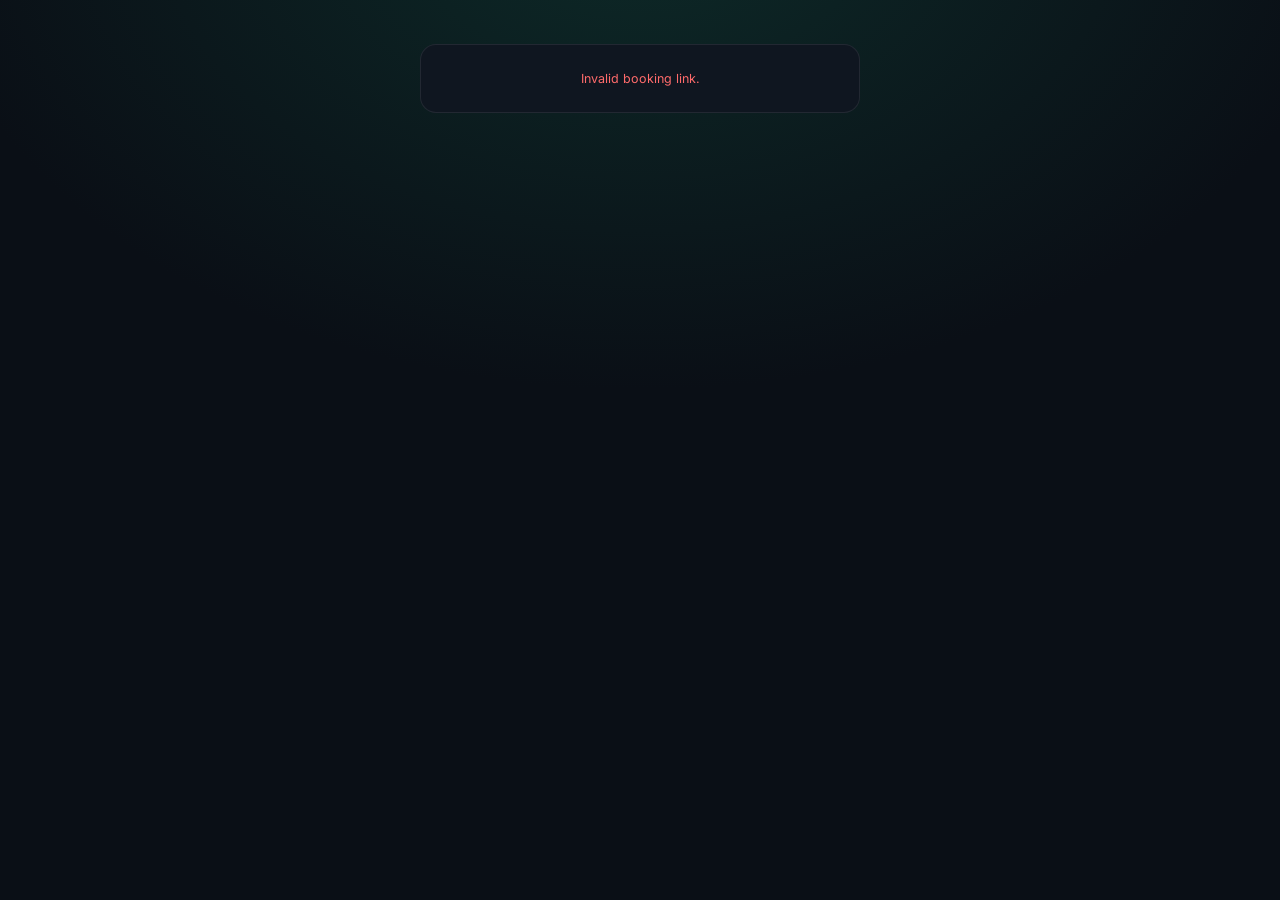
<file: app/static/public.html>
<!DOCTYPE html>
<html lang="en">
<head>
<meta charset="UTF-8"/>
<meta name="viewport" content="width=device-width, initial-scale=1.0"/>
<title>Clinic Queue</title>
<link rel="preconnect" href="https://fonts.googleapis.com">
<link href="https://fonts.googleapis.com/css2?family=IBM+Plex+Mono:wght@400;500;600;700&family=Inter:wght@400;500;600;700;800&display=swap" rel="stylesheet">
<style>
  :root{
    --bg:#0a0f16; --panel:#0f1620; --panel2:#121a26; --line:rgba(255,255,255,.08);
    --text:#eef3f8; --steel:#8494a6;
    --teal:#2dd4c8; --teal-soft:rgba(45,212,200,.13);
    --amber:#f5a524; --amber-soft:rgba(245,165,36,.14);
    --coral:#ff6b6b; --coral-soft:rgba(255,107,107,.14);
    --radius:16px;
  }
  *{box-sizing:border-box;}
  body{margin:0;background:radial-gradient(1200px 800px at 50% -10%, #0d2a28 0%, transparent 60%), var(--bg);
    color:var(--text);font-family:'Inter',sans-serif;min-height:100vh;}
  h1,h2,h3{font-family:'IBM Plex Mono',monospace;margin:0;letter-spacing:-.02em;}
  .wrap{max-width:480px;margin:0 auto;padding:36px 20px 60px;}
  .wrap.board{max-width:640px;}
  .logo{display:flex;align-items:center;gap:9px;justify-content:center;margin-bottom:26px;color:var(--steel);font-size:13px;font-weight:600;}
  .logo svg{width:20px;height:20px;stroke:var(--teal);fill:none;stroke-width:2;}
  .card{background:var(--panel);border:1px solid var(--line);border-radius:var(--radius);padding:26px;margin-bottom:16px;}
  .clinic-name{font-size:20px;font-weight:800;text-align:center;margin-bottom:4px;}
  .doctor-name{text-align:center;color:var(--steel);font-size:13px;margin-bottom:20px;}
  .doc-btn{display:block;width:100%;text-align:left;padding:14px 16px;border-radius:11px;border:1px solid var(--line);
    background:var(--panel2);color:var(--text);margin-bottom:10px;cursor:pointer;font-size:14px;font-weight:600;}
  .doc-btn:hover{border-color:var(--teal);}
  .doc-btn .spec{display:block;font-size:12px;color:var(--steel);font-weight:400;margin-top:2px;}
  .field{margin-bottom:14px;}
  .field label{display:block;font-size:12px;color:var(--steel);margin-bottom:6px;font-weight:600;}
  input[type=text],input[type=tel]{width:100%;padding:12px 14px;border-radius:10px;border:1px solid var(--line);
    background:var(--panel2);color:var(--text);font-size:14px;}
  input:focus{outline:none;border-color:var(--teal);}
  .btn{width:100%;padding:13px;border-radius:11px;border:none;background:var(--teal);color:#04211d;font-size:14px;
    font-weight:700;cursor:pointer;margin-top:6px;}
  .btn:disabled{opacity:.5;}
  .btn.ghost{background:transparent;border:1px solid var(--line);color:var(--text);}
  .err-msg{color:var(--coral);font-size:12.5px;margin-top:8px;text-align:center;}
  .token-display{text-align:center;padding:10px 0 4px;}
  .token-num{font-family:'IBM Plex Mono',monospace;font-size:56px;font-weight:700;color:var(--teal);line-height:1;}
  .token-label{font-size:11px;color:var(--steel);text-transform:uppercase;letter-spacing:.08em;margin-bottom:6px;}
  .token-label .hi{display:block;text-transform:none;letter-spacing:normal;margin-top:1px;}
  .status-row{display:flex;justify-content:space-around;text-align:center;margin-top:20px;padding-top:18px;border-top:1px solid var(--line);}
  .status-row div{flex:1;}
  .status-row .n{font-family:'IBM Plex Mono',monospace;font-size:22px;font-weight:700;}
  .status-row .l{font-size:10.5px;color:var(--steel);text-transform:uppercase;letter-spacing:.05em;margin-top:2px;}
  .status-row .l-hi{display:block;font-size:10.5px;color:var(--steel);text-transform:none;letter-spacing:normal;margin-top:1px;}
  .alert-banner{margin-top:16px;padding:12px 14px;border-radius:10px;text-align:center;font-size:13px;font-weight:700;}
  .alert-banner.now{background:var(--coral-soft);color:var(--coral);border:1px solid rgba(255,107,107,.35);}
  .alert-banner.soon{background:var(--amber-soft);color:var(--amber);border:1px solid rgba(245,165,36,.35);}
  .board-serving{text-align:center;padding:30px 10px;}
  .board-serving .n{font-family:'IBM Plex Mono',monospace;font-size:96px;font-weight:800;color:var(--teal);line-height:1;}
  .board-serving .l{font-size:12px;color:var(--steel);text-transform:uppercase;letter-spacing:.1em;margin-top:10px;}
  .board-serving .l-hi{display:block;font-size:12px;color:var(--steel);text-transform:none;letter-spacing:normal;margin-top:2px;}
  .waiting-pill{text-align:center;color:var(--steel);font-size:13px;margin-top:6px;}
  .updated{text-align:center;color:var(--steel);font-size:11px;margin-top:16px;}
  .consent-note{background:var(--panel2);border:1px solid var(--line);border-radius:10px;padding:10px 12px;margin:14px 0 4px;}
  .consent-note .en{font-size:11.5px;color:var(--steel);line-height:1.5;}
  .consent-note .hi{font-size:12.5px;color:var(--text);line-height:1.5;margin-top:4px;}
  .link{color:var(--teal);text-decoration:none;font-weight:600;font-size:13px;}
  .center{text-align:center;}
</style>
</head>
<body>
<div id="root"></div>

<script>
const API_BASE = "";

const path = location.pathname; // /book/{slug} or /q/{doctorId}
let MODE = 'book';
let SLUG = null, DOCTOR_ID = null;

const bookMatch = path.match(/^\/book\/([^/]+)/);
const qMatch = path.match(/^\/q\/([^/]+)/);
if (bookMatch){ MODE = 'book'; SLUG = decodeURIComponent(bookMatch[1]); }
else if (qMatch){ MODE = 'board'; DOCTOR_ID = decodeURIComponent(qMatch[1]); }

const params = new URLSearchParams(location.search);
const savedCode = params.get('code') || sessionStorage.getItem('cq_last_booking');

const state = {
  step: 'pick-doctor', // pick-doctor | form | confirmed
  doctors: [], doctorsLoading: true, doctorsError: '',
  selectedDoctor: null,
  patientName: '', patientMobile: '',
  booking: null, bookingLoading: false, bookingError: '',
  status: null,
  board: null, boardLoading: true, boardError: '',
  cancelling: false, cancelError: '',
};

function el(html){ const t = document.createElement('template'); t.innerHTML = html.trim(); return t.content.firstElementChild; }
function escapeHtml(s){ return String(s==null?'':s).replace(/[&<>"']/g, c => ({'&':'&amp;','<':'&lt;','>':'&gt;','"':'&quot;',"'":'&#39;'}[c])); }
function icon(){ return `<svg viewBox="0 0 24 24"><path d="M12 2l8 4v6c0 5-3.5 8.5-8 10-4.5-1.5-8-5-8-10V6l8-4z"/><path d="M9 12l2 2 4-4"/></svg>`; }

async function api(path){
  const res = await fetch(API_BASE + path);
  if (!res.ok){ let d='Request failed'; try{ d=(await res.json()).detail||d; }catch(e){} throw new Error(d); }
  return res.json();
}
async function apiPost(path, body){
  const res = await fetch(API_BASE + path, {method:'POST', headers:{'Content-Type':'application/json'}, body: JSON.stringify(body)});
  if (!res.ok){ let d='Request failed'; try{ d=(await res.json()).detail||d; }catch(e){} throw new Error(d); }
  return res.json();
}
async function apiPostEmpty(path){
  const res = await fetch(API_BASE + path, {method:'POST'});
  if (!res.ok){ let d='Request failed'; try{ d=(await res.json()).detail||d; }catch(e){} throw new Error(d); }
  return res.json();
}

/* ============ BOOKING FLOW ============ */
async function loadDoctorsForSlug(){
  state.doctorsLoading = true; render();
  try{ state.doctors = await api('/public/clinic/' + encodeURIComponent(SLUG) + '/doctors'); }
  catch(e){ state.doctorsError = e.message; }
  state.doctorsLoading = false; render();
}

function pickDoctor(doc){
  state.selectedDoctor = doc; state.step = 'form'; render();
}

async function submitBooking(){
  if (!state.patientName.trim()){ state.bookingError = 'Please enter your name'; render(); return; }
  state.bookingLoading = true; state.bookingError = ''; render();
  try{
    const data = await apiPost('/public/book', {
      doctor_id: state.selectedDoctor.id, patient_name: state.patientName.trim(), patient_mobile: state.patientMobile || null,
    });
    state.booking = data; state.step = 'confirmed';
    sessionStorage.setItem('cq_last_booking', data.public_code);
    // So a page refresh (or a copied/bookmarked URL) can restore this booking
    // instead of dropping the patient back at the doctor-picker screen.
    history.replaceState(null, '', location.pathname + '?code=' + encodeURIComponent(data.public_code));
    startStatusPolling(data.public_code);
  } catch(e){ state.bookingError = e.message; }
  state.bookingLoading = false; render();
}

async function restoreBooking(code){
  try{
    const s = await api('/public/status/' + code);
    state.booking = {
      public_code: code,
      token_number: s.token_number,
      clinic_name: s.clinic_name,
      doctor_name: s.doctor_name,
      ahead_count: s.ahead_count,
      estimated_wait_minutes: s.estimated_wait_minutes,
      current_serving: s.current_serving,
    };
    state.status = s;
    state.step = 'confirmed';
    render();
    startStatusPolling(code);
  } catch(e){
    // Stale/invalid code (e.g. from a previous day) — fall back to a fresh booking flow.
    sessionStorage.removeItem('cq_last_booking');
    history.replaceState(null, '', location.pathname);
    loadDoctorsForSlug();
  }
}

let statusTimer = null;
function startStatusPolling(code){
  refreshStatus(code);
  if (statusTimer) clearInterval(statusTimer);
  statusTimer = setInterval(()=> refreshStatus(code), 7000);
}
async function refreshStatus(code){
  try{
    state.status = await api('/public/status/' + code);
    render();
    const terminal = ['DONE', 'CANCELLED', 'NO_SHOW'];
    if (terminal.includes(state.status.status) && statusTimer){ clearInterval(statusTimer); statusTimer = null; }
  } catch(e){}
}

async function cancelBooking(){
  if (state.cancelling) return; // prevent double-submit
  if (!confirm('Cancel your token? This cannot be undone.')) return;
  state.cancelling = true; state.cancelError = ''; render();
  try{
    const code = state.booking.public_code;
    state.status = await apiPostEmpty('/public/cancel/' + code);
    if (statusTimer) clearInterval(statusTimer);
  } catch(e){ state.cancelError = e.message; }
  state.cancelling = false; render();
}

/* ============ BOARD (live queue display) ============ */
async function loadBoard(){
  try{ state.board = await api('/public/queue/' + DOCTOR_ID); }
  catch(e){ state.boardError = e.message; }
  state.boardLoading = false; render();
}
function startBoardPolling(){
  loadBoard();
  setInterval(loadBoard, 6000);
}

/* ============ RENDER ============ */
function shell(inner){
  const root = document.getElementById('root');
  root.innerHTML = '';
  const wrap = el(`<div class="wrap${MODE==='board'?' board':''}"></div>`);
  wrap.appendChild(el(`<div class="logo">${icon()} Clinic Queue</div>`));
  wrap.appendChild(inner);
  root.appendChild(wrap);
}

function renderPickDoctor(){
  const card = el(`<div class="card"></div>`);
  card.appendChild(el(`<div class="clinic-name">${state.doctors[0] ? escapeHtml(state.doctors[0].clinic_name) : 'Book a token'}</div>`));
  card.appendChild(el(`<div class="doctor-name">Select a doctor to book your token</div>`));
  if (state.doctorsLoading){
    card.appendChild(el(`<div class="center" style="color:var(--steel);padding:20px 0;">Loading doctors…</div>`));
  } else if (state.doctorsError){
    card.appendChild(el(`<div class="err-msg">${escapeHtml(state.doctorsError)}</div>`));
  } else if (!state.doctors.length){
    card.appendChild(el(`<div class="center" style="color:var(--steel);padding:20px 0;">No doctors available right now.</div>`));
  } else {
    state.doctors.forEach(d=>{
      const b = el(`<button class="doc-btn" data-id="${d.id}">${escapeHtml(d.name)}<span class="spec">${escapeHtml(d.specialization || 'General')}</span></button>`);
      card.appendChild(b);
    });
  }
  shell(card);
  card.querySelectorAll('.doc-btn').forEach(b=> b.addEventListener('click', ()=> pickDoctor(state.doctors.find(d=>d.id===b.dataset.id))));
}

function renderForm(){
  const card = el(`<div class="card"></div>`);
  card.appendChild(el(`<div class="clinic-name">${escapeHtml(state.selectedDoctor.name)}</div>`));
  card.appendChild(el(`<div class="doctor-name">${escapeHtml(state.selectedDoctor.specialization || 'General')} · ${escapeHtml(state.selectedDoctor.clinic_name)}</div>`));
  card.appendChild(el(`<div class="field"><label>Your name</label><input type="text" id="p-name" value="${escapeHtml(state.patientName)}" placeholder="Full name"/></div>`));
  card.appendChild(el(`<div class="field"><label>Mobile (for WhatsApp updates)</label><input type="tel" id="p-mobile" value="${escapeHtml(state.patientMobile)}" placeholder="+91XXXXXXXXXX"/></div>`));
  card.appendChild(el(`
    <div class="consent-note">
      <div class="en">Your details are shared only with this clinic and used only to manage your queue token.</div>
      <div class="hi">आपकी जानकारी सिर्फ इस क्लिनिक के साथ साझा की जाएगी और सिर्फ आपका टोकन/कतार संभालने के लिए उपयोग होगी।</div>
    </div>`));
  if (state.bookingError) card.appendChild(el(`<div class="err-msg">${escapeHtml(state.bookingError)}</div>`));
  card.appendChild(el(`<button class="btn" id="p-submit" ${state.bookingLoading?'disabled':''}>${state.bookingLoading?'Booking…':'Book my token'}</button>`));
  card.appendChild(el(`<button class="btn ghost" id="p-back">Back</button>`));
  shell(card);

  card.querySelector('#p-name').addEventListener('input', e=> state.patientName = e.target.value);
  card.querySelector('#p-mobile').addEventListener('input', e=> state.patientMobile = e.target.value);
  card.querySelector('#p-submit').addEventListener('click', submitBooking);
  card.querySelector('#p-back').addEventListener('click', ()=>{ state.step='pick-doctor'; render(); });
}

function renderConfirmed(){
  const b = state.booking;
  const s = state.status;
  const card = el(`<div class="card"></div>`);
  card.appendChild(el(`<div class="clinic-name">${escapeHtml(b.clinic_name)}</div>`));
  card.appendChild(el(`<div class="doctor-name">${escapeHtml(b.doctor_name)}</div>`));

  const ahead = s ? s.ahead_count : b.ahead_count;
  const wait = s ? s.estimated_wait_minutes : b.estimated_wait_minutes;
  const serving = s ? s.current_serving : b.current_serving;
  const status = s ? s.status : 'WAITING';

  card.appendChild(el(`
    <div class="token-display">
      <div class="token-label">Your token<span class="hi">आपका टोकन</span></div>
      <div class="token-num">#${b.token_number}</div>
    </div>`));

  const row = el(`<div class="status-row"></div>`);
  row.appendChild(el(`<div><div class="n">${serving ?? '—'}</div><div class="l">Now serving<span class="l-hi">अभी सेवा में</span></div></div>`));
  row.appendChild(el(`<div><div class="n">${ahead}</div><div class="l">Ahead of you<span class="l-hi">आपसे पहले</span></div></div>`));
  row.appendChild(el(`<div><div class="n">~${wait}m</div><div class="l">Est. wait<span class="l-hi">अनुमानित प्रतीक्षा</span></div></div>`));
  card.appendChild(row);

  if (status === 'SERVING'){
    card.appendChild(el(`<div class="alert-banner now">🚨 It's your turn — please proceed to the doctor.</div>`));
  } else if (status === 'DONE'){
    card.appendChild(el(`<div class="alert-banner soon" style="background:var(--teal-soft);color:var(--teal);border-color:rgba(45,212,200,.35);">✅ Your consultation is complete.</div>`));
  } else if (status === 'CANCELLED'){
    card.appendChild(el(`<div class="alert-banner soon" style="background:rgba(132,148,166,.14);color:var(--steel);border-color:var(--line);">Your token has been cancelled.</div>`));
  } else if (status === 'NO_SHOW'){
    card.appendChild(el(`<div class="alert-banner soon" style="background:rgba(132,148,166,.14);color:var(--steel);border-color:var(--line);">You were marked as a no-show for this token.</div>`));
  } else if (ahead <= 1){
    card.appendChild(el(`<div class="alert-banner now">🚨 Please reach the clinic now — you're next.</div>`));
  } else if (ahead <= 3){
    card.appendChild(el(`<div class="alert-banner soon">🔔 Your turn is approaching.</div>`));
  }

  if (status === 'WAITING'){
    if (state.cancelError) card.appendChild(el(`<div class="err-msg">${escapeHtml(state.cancelError)}</div>`));
    card.appendChild(el(`<button class="btn ghost" id="p-cancel" ${state.cancelling?'disabled':''} style="margin-top:14px;">${state.cancelling?'Cancelling…':'Cancel my token'}</button>`));
  }

  card.appendChild(el(`<div class="updated">This page updates automatically every few seconds.</div>`));
  shell(card);

  const cancelBtn = card.querySelector('#p-cancel');
  if (cancelBtn) cancelBtn.addEventListener('click', cancelBooking);
}

function renderBoard(){
  const card = el(`<div class="card"></div>`);
  if (state.boardLoading){
    card.appendChild(el(`<div class="center" style="color:var(--steel);padding:30px 0;">Loading…</div>`));
  } else if (state.boardError){
    card.appendChild(el(`<div class="err-msg">${escapeHtml(state.boardError)}</div>`));
  } else if (state.board){
    card.appendChild(el(`<div class="clinic-name">${escapeHtml(state.board.clinic_name)}</div>`));
    card.appendChild(el(`<div class="doctor-name">${escapeHtml(state.board.doctor_name)}</div>`));
    card.appendChild(el(`
      <div class="board-serving">
        <div class="n">${state.board.current_serving ?? '—'}</div>
        <div class="l">Now serving<span class="l-hi">अभी सेवा में</span></div>
      </div>`));
    card.appendChild(el(`<div class="waiting-pill">${state.board.waiting_count} patient(s) waiting <span style="color:var(--steel);">· ${state.board.waiting_count} लोग प्रतीक्षा में</span></div>`));
    card.appendChild(el(`<div class="updated">Updated ${new Date(state.board.updated_at).toLocaleTimeString()}</div>`));
  }
  shell(card);
}

function render(){
  if (MODE === 'board'){ renderBoard(); return; }
  if (state.step === 'pick-doctor') renderPickDoctor();
  else if (state.step === 'form') renderForm();
  else renderConfirmed();
}

/* ============ INIT ============ */
(function init(){
  if (MODE === 'board'){
    startBoardPolling();
  } else {
    if (!SLUG){ document.getElementById('root').innerHTML = '<div class="wrap"><div class="card err-msg">Invalid booking link.</div></div>'; return; }
    if (savedCode){
      document.getElementById('root').innerHTML = '<div class="wrap"><div class="card center" style="color:var(--steel);padding:30px 0;">Loading your booking…</div></div>';
      restoreBooking(savedCode);
      return; // restoreBooking renders itself once the status loads
    }
    loadDoctorsForSlug();
  }
  render();
})();
</script>
</body>
</html>
</file>
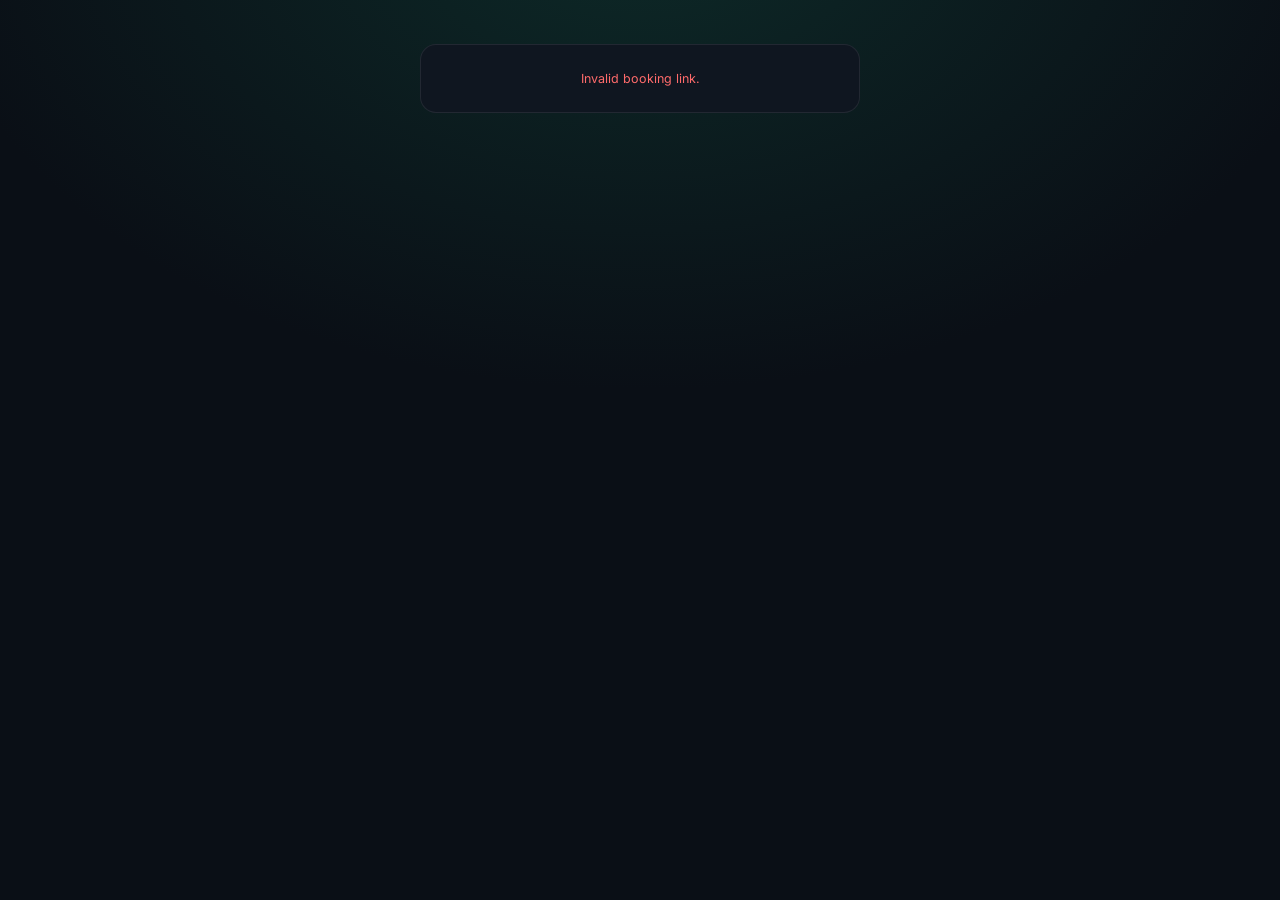
<file: project/app/static/public.html>
<!DOCTYPE html>
<html lang="en">
<head>
<meta charset="UTF-8"/>
<meta name="viewport" content="width=device-width, initial-scale=1.0"/>
<title>Clinic Queue</title>
<link rel="preconnect" href="https://fonts.googleapis.com">
<link href="https://fonts.googleapis.com/css2?family=IBM+Plex+Mono:wght@400;500;600;700&family=Inter:wght@400;500;600;700;800&display=swap" rel="stylesheet">
<style>
  :root{
    --bg:#0a0f16; --panel:#0f1620; --panel2:#121a26; --line:rgba(255,255,255,.08);
    --text:#eef3f8; --steel:#8494a6;
    --teal:#2dd4c8; --teal-soft:rgba(45,212,200,.13);
    --amber:#f5a524; --amber-soft:rgba(245,165,36,.14);
    --coral:#ff6b6b; --coral-soft:rgba(255,107,107,.14);
    --radius:16px;
  }
  *{box-sizing:border-box;}
  body{margin:0;background:radial-gradient(1200px 800px at 50% -10%, #0d2a28 0%, transparent 60%), var(--bg);
    color:var(--text);font-family:'Inter',sans-serif;min-height:100vh;}
  h1,h2,h3{font-family:'IBM Plex Mono',monospace;margin:0;letter-spacing:-.02em;}
  .wrap{max-width:480px;margin:0 auto;padding:36px 20px 60px;}
  .wrap.board{max-width:640px;}
  .logo{display:flex;align-items:center;gap:9px;justify-content:center;margin-bottom:26px;color:var(--steel);font-size:13px;font-weight:600;}
  .logo svg{width:20px;height:20px;stroke:var(--teal);fill:none;stroke-width:2;}
  .card{background:var(--panel);border:1px solid var(--line);border-radius:var(--radius);padding:26px;margin-bottom:16px;}
  .clinic-name{font-size:20px;font-weight:800;text-align:center;margin-bottom:4px;}
  .doctor-name{text-align:center;color:var(--steel);font-size:13px;margin-bottom:20px;}
  .doc-btn{display:block;width:100%;text-align:left;padding:14px 16px;border-radius:11px;border:1px solid var(--line);
    background:var(--panel2);color:var(--text);margin-bottom:10px;cursor:pointer;font-size:14px;font-weight:600;}
  .doc-btn:hover{border-color:var(--teal);}
  .doc-btn .spec{display:block;font-size:12px;color:var(--steel);font-weight:400;margin-top:2px;}
  .field{margin-bottom:14px;}
  .field label{display:block;font-size:12px;color:var(--steel);margin-bottom:6px;font-weight:600;}
  input[type=text],input[type=tel]{width:100%;padding:12px 14px;border-radius:10px;border:1px solid var(--line);
    background:var(--panel2);color:var(--text);font-size:14px;}
  input:focus{outline:none;border-color:var(--teal);}
  .btn{width:100%;padding:13px;border-radius:11px;border:none;background:var(--teal);color:#04211d;font-size:14px;
    font-weight:700;cursor:pointer;margin-top:6px;}
  .btn:disabled{opacity:.5;}
  .btn.ghost{background:transparent;border:1px solid var(--line);color:var(--text);}
  .err-msg{color:var(--coral);font-size:12.5px;margin-top:8px;text-align:center;}
  .token-display{text-align:center;padding:10px 0 4px;}
  .token-num{font-family:'IBM Plex Mono',monospace;font-size:56px;font-weight:700;color:var(--teal);line-height:1;}
  .token-label{font-size:11px;color:var(--steel);text-transform:uppercase;letter-spacing:.08em;margin-bottom:6px;}
  .status-row{display:flex;justify-content:space-around;text-align:center;margin-top:20px;padding-top:18px;border-top:1px solid var(--line);}
  .status-row div{flex:1;}
  .status-row .n{font-family:'IBM Plex Mono',monospace;font-size:22px;font-weight:700;}
  .status-row .l{font-size:10.5px;color:var(--steel);text-transform:uppercase;letter-spacing:.05em;margin-top:2px;}
  .alert-banner{margin-top:16px;padding:12px 14px;border-radius:10px;text-align:center;font-size:13px;font-weight:700;}
  .alert-banner.now{background:var(--coral-soft);color:var(--coral);border:1px solid rgba(255,107,107,.35);}
  .alert-banner.soon{background:var(--amber-soft);color:var(--amber);border:1px solid rgba(245,165,36,.35);}
  .board-serving{text-align:center;padding:30px 10px;}
  .board-serving .n{font-family:'IBM Plex Mono',monospace;font-size:96px;font-weight:800;color:var(--teal);line-height:1;}
  .board-serving .l{font-size:12px;color:var(--steel);text-transform:uppercase;letter-spacing:.1em;margin-top:10px;}
  .waiting-pill{text-align:center;color:var(--steel);font-size:13px;margin-top:6px;}
  .updated{text-align:center;color:var(--steel);font-size:11px;margin-top:16px;}
  .link{color:var(--teal);text-decoration:none;font-weight:600;font-size:13px;}
  .center{text-align:center;}
</style>
</head>
<body>
<div id="root"></div>

<script>
const API_BASE = "";

const path = location.pathname; // /book/{slug} or /q/{doctorId}
let MODE = 'book';
let SLUG = null, DOCTOR_ID = null;

const bookMatch = path.match(/^\/book\/([^/]+)/);
const qMatch = path.match(/^\/q\/([^/]+)/);
if (bookMatch){ MODE = 'book'; SLUG = decodeURIComponent(bookMatch[1]); }
else if (qMatch){ MODE = 'board'; DOCTOR_ID = decodeURIComponent(qMatch[1]); }

const params = new URLSearchParams(location.search);
const savedCode = params.get('code') || sessionStorage.getItem('cq_last_booking');

const state = {
  step: 'pick-doctor', // pick-doctor | form | confirmed
  doctors: [], doctorsLoading: true, doctorsError: '',
  selectedDoctor: null,
  patientName: '', patientMobile: '',
  booking: null, bookingLoading: false, bookingError: '',
  status: null,
  board: null, boardLoading: true, boardError: '',
  cancelling: false, cancelError: '',
};

function el(html){ const t = document.createElement('template'); t.innerHTML = html.trim(); return t.content.firstElementChild; }
function escapeHtml(s){ return String(s==null?'':s).replace(/[&<>"']/g, c => ({'&':'&amp;','<':'&lt;','>':'&gt;','"':'&quot;',"'":'&#39;'}[c])); }
function icon(){ return `<svg viewBox="0 0 24 24"><path d="M12 2l8 4v6c0 5-3.5 8.5-8 10-4.5-1.5-8-5-8-10V6l8-4z"/><path d="M9 12l2 2 4-4"/></svg>`; }

async function api(path){
  const res = await fetch(API_BASE + path);
  if (!res.ok){ let d='Request failed'; try{ d=(await res.json()).detail||d; }catch(e){} throw new Error(d); }
  return res.json();
}
async function apiPost(path, body){
  const res = await fetch(API_BASE + path, {method:'POST', headers:{'Content-Type':'application/json'}, body: JSON.stringify(body)});
  if (!res.ok){ let d='Request failed'; try{ d=(await res.json()).detail||d; }catch(e){} throw new Error(d); }
  return res.json();
}
async function apiPostEmpty(path){
  const res = await fetch(API_BASE + path, {method:'POST'});
  if (!res.ok){ let d='Request failed'; try{ d=(await res.json()).detail||d; }catch(e){} throw new Error(d); }
  return res.json();
}

/* ============ BOOKING FLOW ============ */
async function loadDoctorsForSlug(){
  state.doctorsLoading = true; render();
  try{ state.doctors = await api('/public/clinic/' + encodeURIComponent(SLUG) + '/doctors'); }
  catch(e){ state.doctorsError = e.message; }
  state.doctorsLoading = false; render();
}

function pickDoctor(doc){
  state.selectedDoctor = doc; state.step = 'form'; render();
}

async function submitBooking(){
  if (!state.patientName.trim()){ state.bookingError = 'Please enter your name'; render(); return; }
  state.bookingLoading = true; state.bookingError = ''; render();
  try{
    const data = await apiPost('/public/book', {
      doctor_id: state.selectedDoctor.id, patient_name: state.patientName.trim(), patient_mobile: state.patientMobile || null,
    });
    state.booking = data; state.step = 'confirmed';
    sessionStorage.setItem('cq_last_booking', data.public_code);
    startStatusPolling(data.public_code);
  } catch(e){ state.bookingError = e.message; }
  state.bookingLoading = false; render();
}

let statusTimer = null;
function startStatusPolling(code){
  refreshStatus(code);
  if (statusTimer) clearInterval(statusTimer);
  statusTimer = setInterval(()=> refreshStatus(code), 7000);
}
async function refreshStatus(code){
  try{
    state.status = await api('/public/status/' + code);
    render();
    const terminal = ['DONE', 'CANCELLED', 'NO_SHOW'];
    if (terminal.includes(state.status.status) && statusTimer){ clearInterval(statusTimer); statusTimer = null; }
  } catch(e){}
}

async function cancelBooking(){
  if (state.cancelling) return; // prevent double-submit
  if (!confirm('Cancel your token? This cannot be undone.')) return;
  state.cancelling = true; state.cancelError = ''; render();
  try{
    const code = state.booking.public_code;
    state.status = await apiPostEmpty('/public/cancel/' + code);
    if (statusTimer) clearInterval(statusTimer);
  } catch(e){ state.cancelError = e.message; }
  state.cancelling = false; render();
}

/* ============ BOARD (live queue display) ============ */
async function loadBoard(){
  try{ state.board = await api('/public/queue/' + DOCTOR_ID); }
  catch(e){ state.boardError = e.message; }
  state.boardLoading = false; render();
}
function startBoardPolling(){
  loadBoard();
  setInterval(loadBoard, 6000);
}

/* ============ RENDER ============ */
function shell(inner){
  const root = document.getElementById('root');
  root.innerHTML = '';
  const wrap = el(`<div class="wrap${MODE==='board'?' board':''}"></div>`);
  wrap.appendChild(el(`<div class="logo">${icon()} Clinic Queue</div>`));
  wrap.appendChild(inner);
  root.appendChild(wrap);
}

function renderPickDoctor(){
  const card = el(`<div class="card"></div>`);
  card.appendChild(el(`<div class="clinic-name">${state.doctors[0] ? escapeHtml(state.doctors[0].clinic_name) : 'Book a token'}</div>`));
  card.appendChild(el(`<div class="doctor-name">Select a doctor to book your token</div>`));
  if (state.doctorsLoading){
    card.appendChild(el(`<div class="center" style="color:var(--steel);padding:20px 0;">Loading doctors…</div>`));
  } else if (state.doctorsError){
    card.appendChild(el(`<div class="err-msg">${escapeHtml(state.doctorsError)}</div>`));
  } else if (!state.doctors.length){
    card.appendChild(el(`<div class="center" style="color:var(--steel);padding:20px 0;">No doctors available right now.</div>`));
  } else {
    state.doctors.forEach(d=>{
      const b = el(`<button class="doc-btn" data-id="${d.id}">${escapeHtml(d.name)}<span class="spec">${escapeHtml(d.specialization || 'General')}</span></button>`);
      card.appendChild(b);
    });
  }
  shell(card);
  card.querySelectorAll('.doc-btn').forEach(b=> b.addEventListener('click', ()=> pickDoctor(state.doctors.find(d=>d.id===b.dataset.id))));
}

function renderForm(){
  const card = el(`<div class="card"></div>`);
  card.appendChild(el(`<div class="clinic-name">${escapeHtml(state.selectedDoctor.name)}</div>`));
  card.appendChild(el(`<div class="doctor-name">${escapeHtml(state.selectedDoctor.specialization || 'General')} · ${escapeHtml(state.selectedDoctor.clinic_name)}</div>`));
  card.appendChild(el(`<div class="field"><label>Your name</label><input type="text" id="p-name" value="${escapeHtml(state.patientName)}" placeholder="Full name"/></div>`));
  card.appendChild(el(`<div class="field"><label>Mobile (for WhatsApp updates)</label><input type="tel" id="p-mobile" value="${escapeHtml(state.patientMobile)}" placeholder="+91XXXXXXXXXX"/></div>`));
  if (state.bookingError) card.appendChild(el(`<div class="err-msg">${escapeHtml(state.bookingError)}</div>`));
  card.appendChild(el(`<button class="btn" id="p-submit" ${state.bookingLoading?'disabled':''}>${state.bookingLoading?'Booking…':'Book my token'}</button>`));
  card.appendChild(el(`<button class="btn ghost" id="p-back">Back</button>`));
  shell(card);

  card.querySelector('#p-name').addEventListener('input', e=> state.patientName = e.target.value);
  card.querySelector('#p-mobile').addEventListener('input', e=> state.patientMobile = e.target.value);
  card.querySelector('#p-submit').addEventListener('click', submitBooking);
  card.querySelector('#p-back').addEventListener('click', ()=>{ state.step='pick-doctor'; render(); });
}

function renderConfirmed(){
  const b = state.booking;
  const s = state.status;
  const card = el(`<div class="card"></div>`);
  card.appendChild(el(`<div class="clinic-name">${escapeHtml(b.clinic_name)}</div>`));
  card.appendChild(el(`<div class="doctor-name">${escapeHtml(b.doctor_name)}</div>`));

  const ahead = s ? s.ahead_count : b.ahead_count;
  const wait = s ? s.estimated_wait_minutes : b.estimated_wait_minutes;
  const serving = s ? s.current_serving : b.current_serving;
  const status = s ? s.status : 'WAITING';

  card.appendChild(el(`
    <div class="token-display">
      <div class="token-label">Your token</div>
      <div class="token-num">#${b.token_number}</div>
    </div>`));

  const row = el(`<div class="status-row"></div>`);
  row.appendChild(el(`<div><div class="n">${serving ?? '—'}</div><div class="l">Now serving</div></div>`));
  row.appendChild(el(`<div><div class="n">${ahead}</div><div class="l">Ahead of you</div></div>`));
  row.appendChild(el(`<div><div class="n">~${wait}m</div><div class="l">Est. wait</div></div>`));
  card.appendChild(row);

  if (status === 'SERVING'){
    card.appendChild(el(`<div class="alert-banner now">🚨 It's your turn — please proceed to the doctor.</div>`));
  } else if (status === 'DONE'){
    card.appendChild(el(`<div class="alert-banner soon" style="background:var(--teal-soft);color:var(--teal);border-color:rgba(45,212,200,.35);">✅ Your consultation is complete.</div>`));
  } else if (status === 'CANCELLED'){
    card.appendChild(el(`<div class="alert-banner soon" style="background:rgba(132,148,166,.14);color:var(--steel);border-color:var(--line);">Your token has been cancelled.</div>`));
  } else if (status === 'NO_SHOW'){
    card.appendChild(el(`<div class="alert-banner soon" style="background:rgba(132,148,166,.14);color:var(--steel);border-color:var(--line);">You were marked as a no-show for this token.</div>`));
  } else if (ahead <= 1){
    card.appendChild(el(`<div class="alert-banner now">🚨 Please reach the clinic now — you're next.</div>`));
  } else if (ahead <= 3){
    card.appendChild(el(`<div class="alert-banner soon">🔔 Your turn is approaching.</div>`));
  }

  if (status === 'WAITING'){
    if (state.cancelError) card.appendChild(el(`<div class="err-msg">${escapeHtml(state.cancelError)}</div>`));
    card.appendChild(el(`<button class="btn ghost" id="p-cancel" ${state.cancelling?'disabled':''} style="margin-top:14px;">${state.cancelling?'Cancelling…':'Cancel my token'}</button>`));
  }

  card.appendChild(el(`<div class="updated">This page updates automatically every few seconds.</div>`));
  shell(card);

  const cancelBtn = card.querySelector('#p-cancel');
  if (cancelBtn) cancelBtn.addEventListener('click', cancelBooking);
}

function renderBoard(){
  const card = el(`<div class="card"></div>`);
  if (state.boardLoading){
    card.appendChild(el(`<div class="center" style="color:var(--steel);padding:30px 0;">Loading…</div>`));
  } else if (state.boardError){
    card.appendChild(el(`<div class="err-msg">${escapeHtml(state.boardError)}</div>`));
  } else if (state.board){
    card.appendChild(el(`<div class="clinic-name">${escapeHtml(state.board.clinic_name)}</div>`));
    card.appendChild(el(`<div class="doctor-name">${escapeHtml(state.board.doctor_name)}</div>`));
    card.appendChild(el(`
      <div class="board-serving">
        <div class="n">${state.board.current_serving ?? '—'}</div>
        <div class="l">Now serving</div>
      </div>`));
    card.appendChild(el(`<div class="waiting-pill">${state.board.waiting_count} patient(s) waiting</div>`));
    card.appendChild(el(`<div class="updated">Updated ${new Date(state.board.updated_at).toLocaleTimeString()}</div>`));
  }
  shell(card);
}

function render(){
  if (MODE === 'board'){ renderBoard(); return; }
  if (state.step === 'pick-doctor') renderPickDoctor();
  else if (state.step === 'form') renderForm();
  else renderConfirmed();
}

/* ============ INIT ============ */
(function init(){
  if (MODE === 'board'){
    startBoardPolling();
  } else {
    if (!SLUG){ document.getElementById('root').innerHTML = '<div class="wrap"><div class="card err-msg">Invalid booking link.</div></div>'; return; }
    loadDoctorsForSlug();
  }
  render();
})();
</script>
</body>
</html>
</file>
